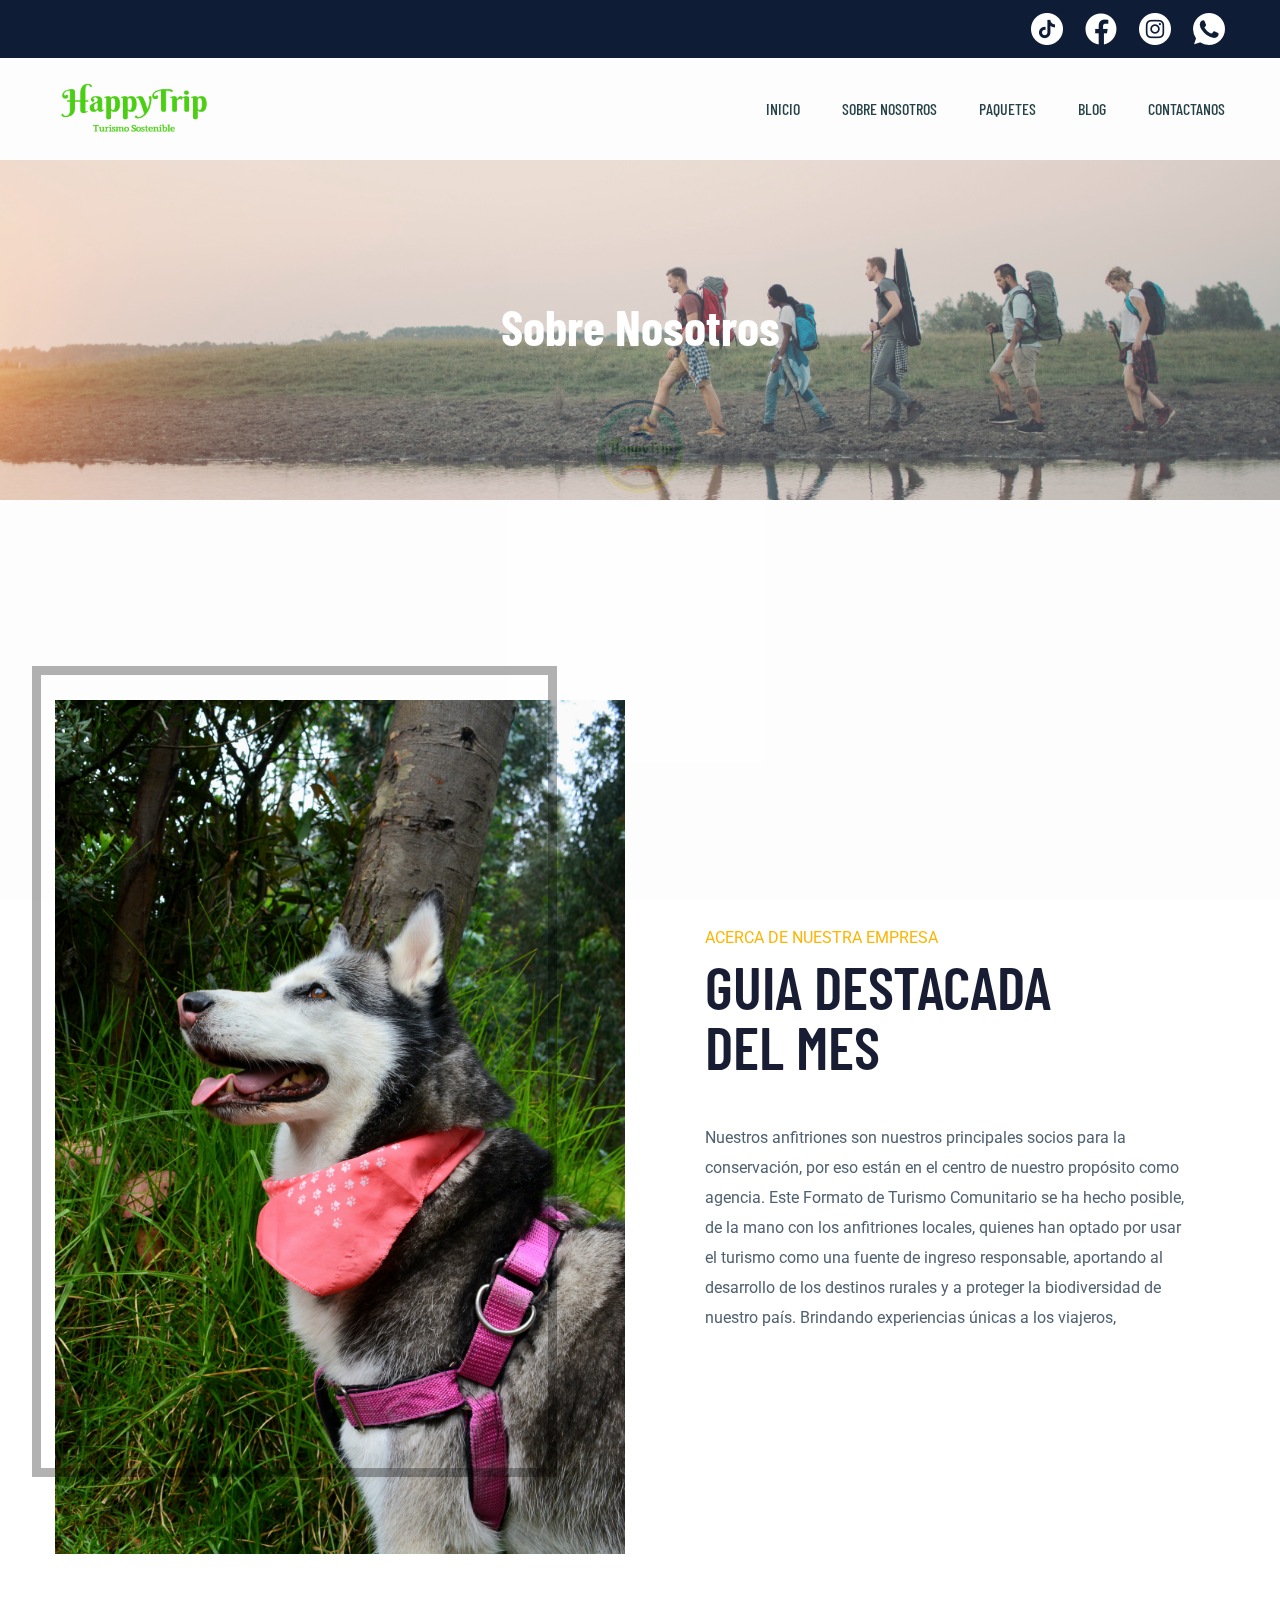
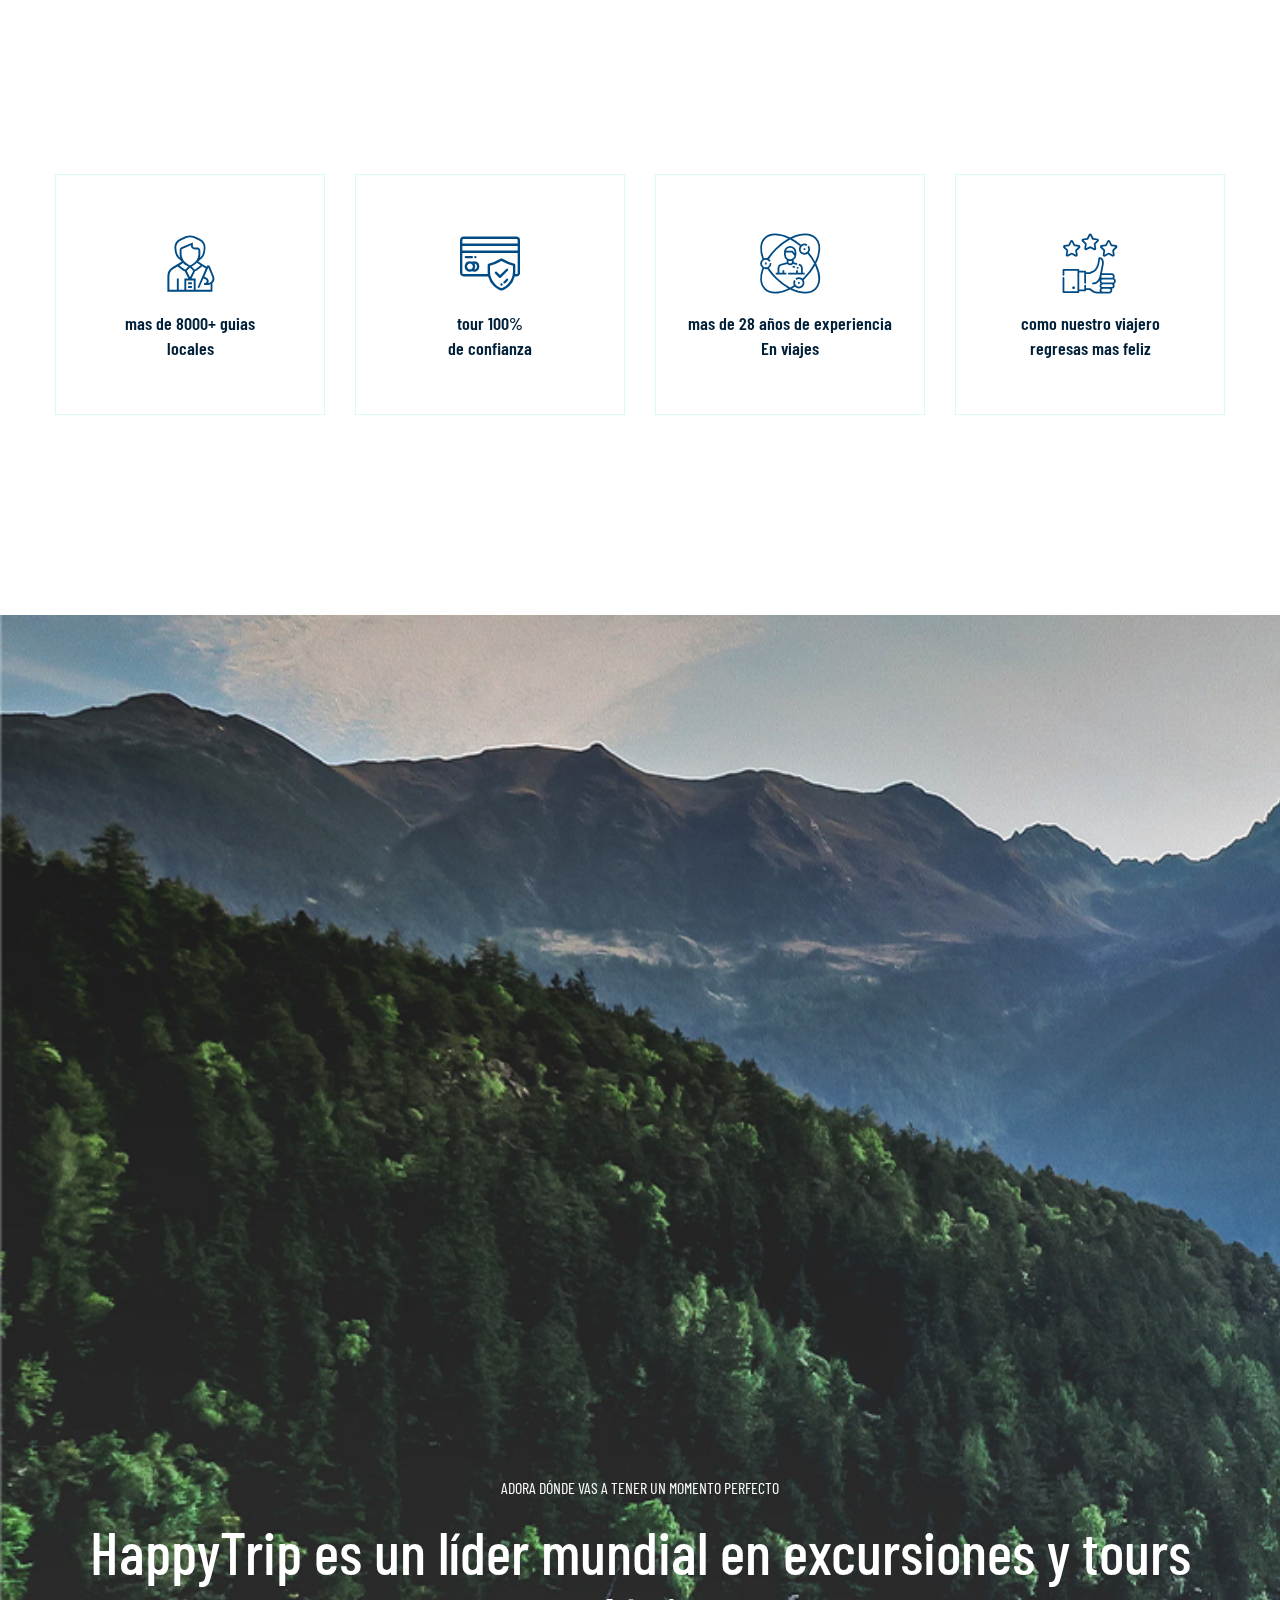
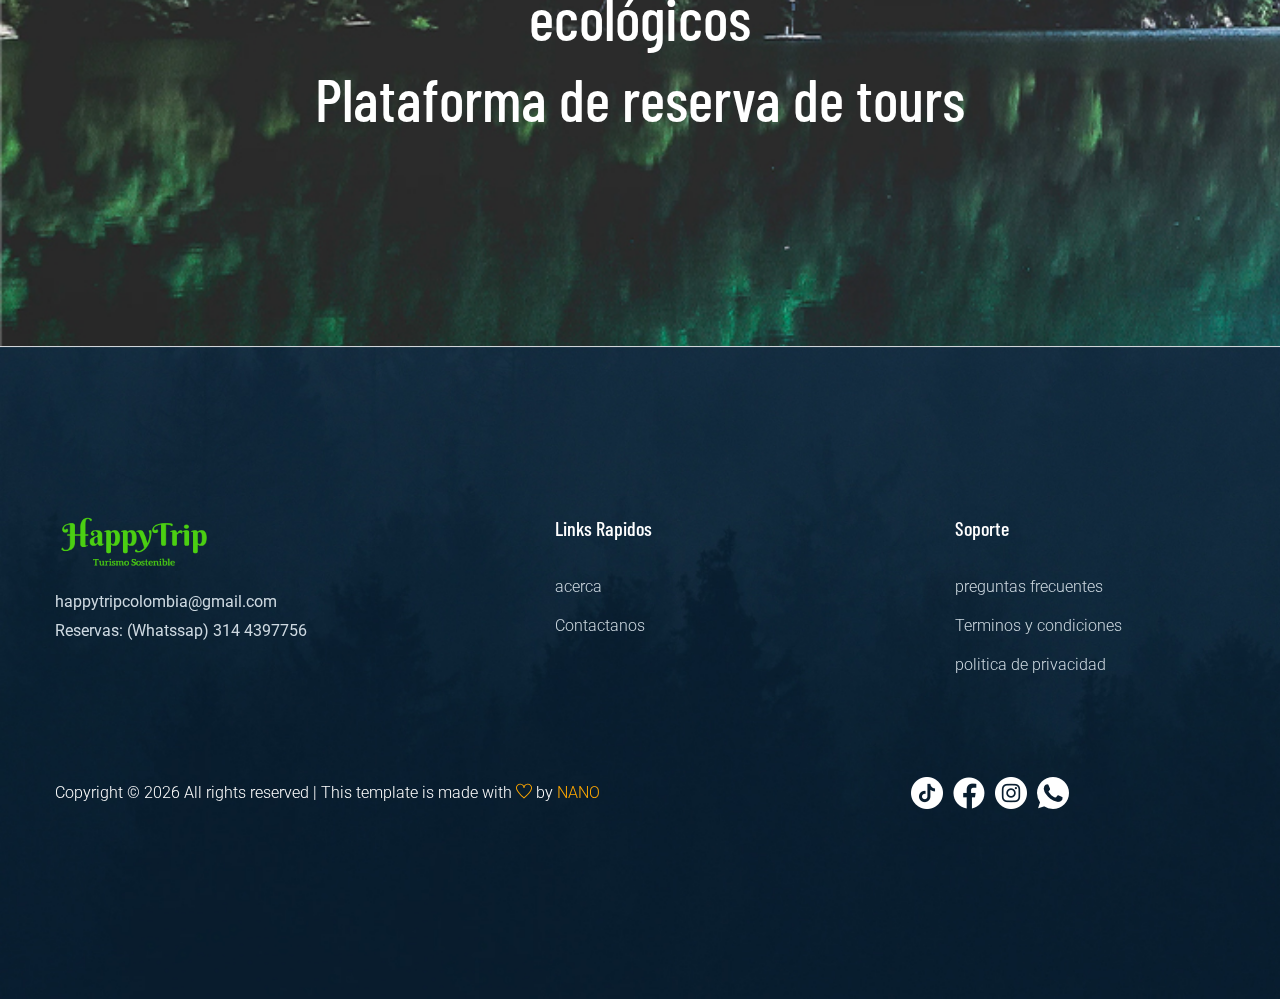
<file: about.html>
<!DOCTYPE html>
<html class="no-js" lang="zxx">
  <head>
    <meta charset="utf-8" />
    <meta http-equiv="x-ua-compatible" content="ie=edge" />
    <title>HAPPYTRIP</title>
    <meta name="description" content="" />
    <meta name="viewport" content="width=device-width, initial-scale=1" />
    <link rel="manifest" href="site.webmanifest" />
    <link
      rel="shortcut icon"
      type="image/x-icon"
      href="assets/img/favicon.ico"
    />

    <!-- CSS here -->
    <link rel="stylesheet" href="assets/css/bootstrap.min.css" />
    <link rel="stylesheet" href="assets/css/owl.carousel.min.css" />
    <link rel="stylesheet" href="assets/css/flaticon.css" />
    <link rel="stylesheet" href="assets/css/slicknav.css" />
    <link rel="stylesheet" href="assets/css/animate.min.css" />
    <link rel="stylesheet" href="assets/css/magnific-popup.css" />
    <link rel="stylesheet" href="assets/css/fontawesome-all.min.css" />
    <link rel="stylesheet" href="assets/css/themify-icons.css" />
    <link rel="stylesheet" href="assets/css/slick.css" />
    <link rel="stylesheet" href="assets/css/nice-select.css" />
    <link rel="stylesheet" href="assets/css/style.css" />
    <link rel="stylesheet" href="style.css" />
  </head>

  <body>
    <!-- Preloader Start -->
    <div id="preloader-active">
      <div class="preloader d-flex align-items-center justify-content-center">
        <div class="preloader-inner position-relative">
          <div class="preloader-circle"></div>
          <div class="preloader-img pere-text">
            <img class="logo" src="assets/img/logo/logo-preloader.png" alt="" />
          </div>
        </div>
      </div>
    </div>
    <!-- Preloader Start -->
    <header>
      <!-- Header Start -->

      <div class="header-area">
        <div class="main-header">
          <div class="header-top top-bg d-none d-lg-block">
            <div class="container">
              <div class="row justify-content-between align-items-center">
                <div class="col-lg-8">
                  <div class="header-info-left">
                    <ul>
                      <li></li>
                      <li></li>
                      <li></li>
                    </ul>
                  </div>
                </div>
                <div class="col-lg-4">
                  <div class="header-info-right f-right">
                    <ul class="header-social">
                      <li>
                        <a
                          href="https://www.tiktok.com/@happytripcol?_t=8jfvuACZgd4&_r=1"
                        >
                          <img src="./assets/img/icon/tik-tok.png"
                        /></a>
                      </li>
                      <li>
                        <a
                          href="https://www.facebook.com/happytripcol?mibextid=ZbWKwL"
                        >
                          <img src="./assets/img/icon/facebook.png"
                        /></a>
                      </li>
                      <li>
                        <a href="https://www.instagram.com/happytripcol/">
                          <img src="./assets/img/icon/instagram.png"
                        /></a>
                      </li>
                      <li>
                        <a href="https://wa.me/c/573144397756">
                          <img src="./assets/img/icon/whatsapp.png"
                        /></a>
                      </li>
                    </ul>
                  </div>
                </div>
              </div>
            </div>
          </div>
          <div class="header-bottom header-sticky">
            <div class="container">
              <div class="row align-items-center">
                <!-- Logo -->
                <div class="col-xl-2 col-lg-2 col-md-1">
                  <div>
                    <a href="index.html"
                      ><img class="logo" src="assets/img/logo/logo.png" alt=""
                    /></a>
                  </div>
                </div>
                <div class="col-xl-10 col-lg-10 col-md-10">
                  <!-- Main-menu -->
                  <div class="main-menu f-right d-none d-lg-block">
                    <nav>
                      <ul id="navigation">
                        <li><a href="index.html">inicio</a></li>
                        <li><a href="about.html">sobre nosotros</a></li>
                        <li><a href="packages.html">paquetes</a></li>
                        <li>
                          <a href="blog.html">Blog</a>
                          <ul class="submenu">
                            <li><a href="blog.html">Blog</a></li>
                            <li><a href="single-blog.html">noticias</a></li>
                          </ul>
                        </li>

                        <li><a href="contact.html">Contactanos</a></li>
                      </ul>
                    </nav>
                  </div>
                </div>
                <!-- Mobile Menu -->
                <div class="col-12">
                  <div class="mobile_menu d-block d-lg-none"></div>
                </div>
              </div>
            </div>
          </div>
        </div>
      </div>
      <!-- Header End -->
    </header>

    <main>
      <!-- slider Area Start-->
      <div class="slider-area">
        <!-- Mobile Menu -->
        <div
          class="single-slider slider-height2 d-flex align-items-center"
          data-background="assets/img/hero/about.jpg"
        >
          <div class="container">
            <div class="row">
              <div class="col-xl-12">
                <div class="hero-cap text-center">
                  <h2>sobre nosotros</h2>
                </div>
              </div>
            </div>
          </div>
        </div>
      </div>
      <!-- slider Area End-->
      <!-- Support Company Start-->
      <div class="support-company-area servic-padding fix">
        <div class="container">
          <div class="row align-items-center">
            <div class="col-xl-6 col-lg-6">
              <div class="support-location-img mb-50">
                <img
                  src="./assets/img/service/mistic.JPG"
                  alt="imagen portada"
                />
              </div>
            </div>
            <div class="col-xl-6 col-lg-6">
              <div class="right-caption">
                <!-- Section Tittle -->
                <div class="section-tittle section-tittle2">
                  <span>acerca de nuestra empresa</span>
                  <h2>GUIA DESTACADA <br />DEL MES</h2>
                </div>
                <div class="support-caption">
                  <p>
                    Nuestros anfitriones son nuestros principales socios para la
                    conservación, por eso están en el centro de nuestro
                    propósito como agencia. Este Formato de Turismo Comunitario
                    se ha hecho posible, de la mano con los anfitriones locales,
                    quienes han optado por usar el turismo como una fuente de
                    ingreso responsable, aportando al desarrollo de los destinos
                    rurales y a proteger la biodiversidad de nuestro país.
                    Brindando experiencias únicas a los viajeros,
                  </p>
                </div>
              </div>
            </div>
          </div>
        </div>
      </div>
      <!-- Support Company End-->
      <!-- Our Services Start -->
      <div class="our-services place-padding">
        <div class="container">
          <div class="row d-flex justify-contnet-center">
            <div class="col-xl-3 col-lg-3 col-md-3 col-sm-6">
              <div class="single-services text-center mb-30">
                <div class="services-ion">
                  <span class="flaticon-tour"></span>
                </div>
                <div class="services-cap">
                  <h5>mas de 8000+ guias<br />locales</h5>
                </div>
              </div>
            </div>
            <div class="col-xl-3 col-lg-3 col-md-3 col-sm-6">
              <div class="single-services text-center mb-30">
                <div class="services-ion">
                  <span class="flaticon-pay"></span>
                </div>
                <div class="services-cap">
                  <h5>tour 100%<br />de confianza</h5>
                </div>
              </div>
            </div>
            <div class="col-xl-3 col-lg-3 col-md-3 col-sm-6">
              <div class="single-services text-center mb-30">
                <div class="services-ion">
                  <span class="flaticon-experience"></span>
                </div>
                <div class="services-cap">
                  <h5>mas de 28 años de experiencia<br />En viajes</h5>
                </div>
              </div>
            </div>
            <div class="col-xl-3 col-lg-3 col-md-3 col-sm-6">
              <div class="single-services text-center mb-30">
                <div class="services-ion">
                  <span class="flaticon-good"></span>
                </div>
                <div class="services-cap">
                  <h5>
                    como nuestro viajero<br />
                    regresas mas feliz
                  </h5>
                </div>
              </div>
            </div>
          </div>
        </div>
      </div>
      <!-- Our Services End -->
      <!-- Video Start Arera -->
      <div
        class="video-area video-bg pt-200 pb-200"
        data-background="assets/img/service/video-bg.jpg"
      >
        <div class="container">
          <div class="row">
            <div class="col-xl-12">
              <div class="video-caption text-center">
                <div class="video-container">
                <iframe
                  width="1200"
                  height="500"
                  src="https://www.youtube.com/embed/9ZdR2dUaPDA?si=9MCsjrTlSABe2W6H"
                  title="YouTube video player"
                  frameborder="0"
                  allow="accelerometer; autoplay; clipboard-write; encrypted-media; gyroscope; picture-in-picture; web-share"
                  allowfullscreen
                ></iframe>
              </div>
                <p class="pera1">adora dónde vas a tener un momento perfecto</p>
                <p class="pera2">
                  HappyTrip es un líder mundial en excursiones y tours
                  ecológicos
                </p>
                <p class="pera3">Plataforma de reserva de tours</p>
              </div>
            </div>
          </div>
        </div>
      </div>
      <!-- Video Start End -->
      <!-- Testimonial Start -->
      <!-- Testimonial End -->
    </main>
    <footer>
      <!-- Footer Start-->
      <div
        class="footer-area footer-padding footer-bg"
        data-background="assets/img/service/footer_bg.jpg"
      >
        <div class="container">
          <div class="row d-flex justify-content-between">
            <div class="col-xl-3 col-lg-3 col-md-5 col-sm-6">
              <div class="single-footer-caption mb-50">
                <div class="single-footer-caption mb-30">
                  <!-- logo -->
                  <div class="footer-logo">
                    <a href="index.html"
                      ><img class="logo" src="assets/img/logo/logo.png" alt=""
                    /></a>
                  </div>
                  <div class="footer-tittle">
                    <div class="footer-pera">
                      <p>
                        happytripcolombia@gmail.com Reservas: (Whatssap) 314
                        4397756
                      </p>
                    </div>
                  </div>
                </div>
              </div>
            </div>
            <div class="col-xl-2 col-lg-3 col-md-3 col-sm-5">
              <div class="single-footer-caption mb-50">
                <div class="footer-tittle">
                  <h4>links rapidos</h4>
                  <ul>
                    <li>
                      <a href="./about.html">acerca <del></del></a>
                    </li>
                    <li><a href="./contact.html"> Contactanos</a></li>
                  </ul>
                </div>
              </div>
            </div>
            <div class="col-xl-3 col-lg-3 col-md-5 col-sm-7">
              <div class="single-footer-caption mb-50">
                <div class="footer-tittle">
                  <h4>Soporte</h4>
                  <ul>
                    <li><a href="./contact.html">preguntas frecuentes</a></li>
                    <li><a href="#">Terminos y condiciones</a></li>
                    <li><a href="#">politica de privacidad</a></li>
                  </ul>
                </div>
              </div>
            </div>
          </div>
          <!-- Footer bottom -->
          <div class="row pt-padding">
            <div class="col-xl-7 col-lg-7 col-md-7">
              <div class="footer-copy-right">
                <p>
                  <!-- Link back to Colorlib can't be removed. Template is licensed under CC BY 3.0. -->
                  Copyright &copy;
                  <script>
                    document.write(new Date().getFullYear());
                  </script>
                  All rights reserved | This template is made with
                  <i class="ti-heart" aria-hidden="true"></i> by
                  <a
                    href="https://www.linkedin.com/in/brandon-moreno-0abb86270/?trk=public-profile-join-page"
                    target="_blank"
                    >NANO</a
                  >
                  <!-- Link back to Colorlib can't be removed. Template is licensed under CC BY 3.0. -->
                </p>
              </div>
            </div>
            <div class="col-xl-5 col-lg-5 col-md-5">
              <!-- social -->
              <div class="footer-social-footer">
                <li>
                  <a
                    href="https://www.tiktok.com/@happytripcol?_t=8jfvuACZgd4&_r=1"
                  >
                    <img src="./assets/img/icon/tik-tok.png"
                  /></a>
                </li>
                <li>
                  <a
                    href="https://www.facebook.com/happytripcol?mibextid=ZbWKwL"
                  >
                    <img src="./assets/img/icon/facebook.png"
                  /></a>
                </li>
                <li>
                  <a href="https://www.instagram.com/happytripcol/">
                    <img src="./assets/img/icon/instagram.png"
                  /></a>
                </li>
                <li>
                  <a href="https://wa.me/c/573144397756">
                    <img src="./assets/img/icon/whatsapp.png"
                  /></a>
                </li>
              </div>
            </div>
          </div>
        </div>
      </div>
      <!-- Footer End-->
    </footer>

    <!-- JS here -->

    <!-- All JS Custom Plugins Link Here here -->
    <script src="./assets/js/vendor/modernizr-3.5.0.min.js"></script>

    <!-- Jquery, Popper, Bootstrap -->
    <script src="./assets/js/vendor/jquery-1.12.4.min.js"></script>
    <script src="./assets/js/popper.min.js"></script>
    <script src="./assets/js/bootstrap.min.js"></script>
    <!-- Jquery Mobile Menu -->
    <script src="./assets/js/jquery.slicknav.min.js"></script>

    <!-- Jquery Slick , Owl-Carousel Plugins -->
    <script src="./assets/js/owl.carousel.min.js"></script>
    <script src="./assets/js/slick.min.js"></script>
    <!-- One Page, Animated-HeadLin -->
    <script src="./assets/js/wow.min.js"></script>
    <script src="./assets/js/animated.headline.js"></script>
    <script src="./assets/js/jquery.magnific-popup.js"></script>

    <!-- Scrollup, nice-select, sticky -->
    <script src="./assets/js/jquery.scrollUp.min.js"></script>
    <script src="./assets/js/jquery.nice-select.min.js"></script>
    <script src="./assets/js/jquery.sticky.js"></script>

    <!-- contact js -->
    <script src="./assets/js/contact.js"></script>
    <script src="./assets/js/jquery.form.js"></script>
    <script src="./assets/js/jquery.validate.min.js"></script>
    <script src="./assets/js/mail-script.js"></script>
    <script src="./assets/js/jquery.ajaxchimp.min.js"></script>

    <!-- Jquery Plugins, main Jquery -->
    <script src="./assets/js/plugins.js"></script>
    <script src="./assets/js/main.js"></script>
  </body>
</html>
</file>
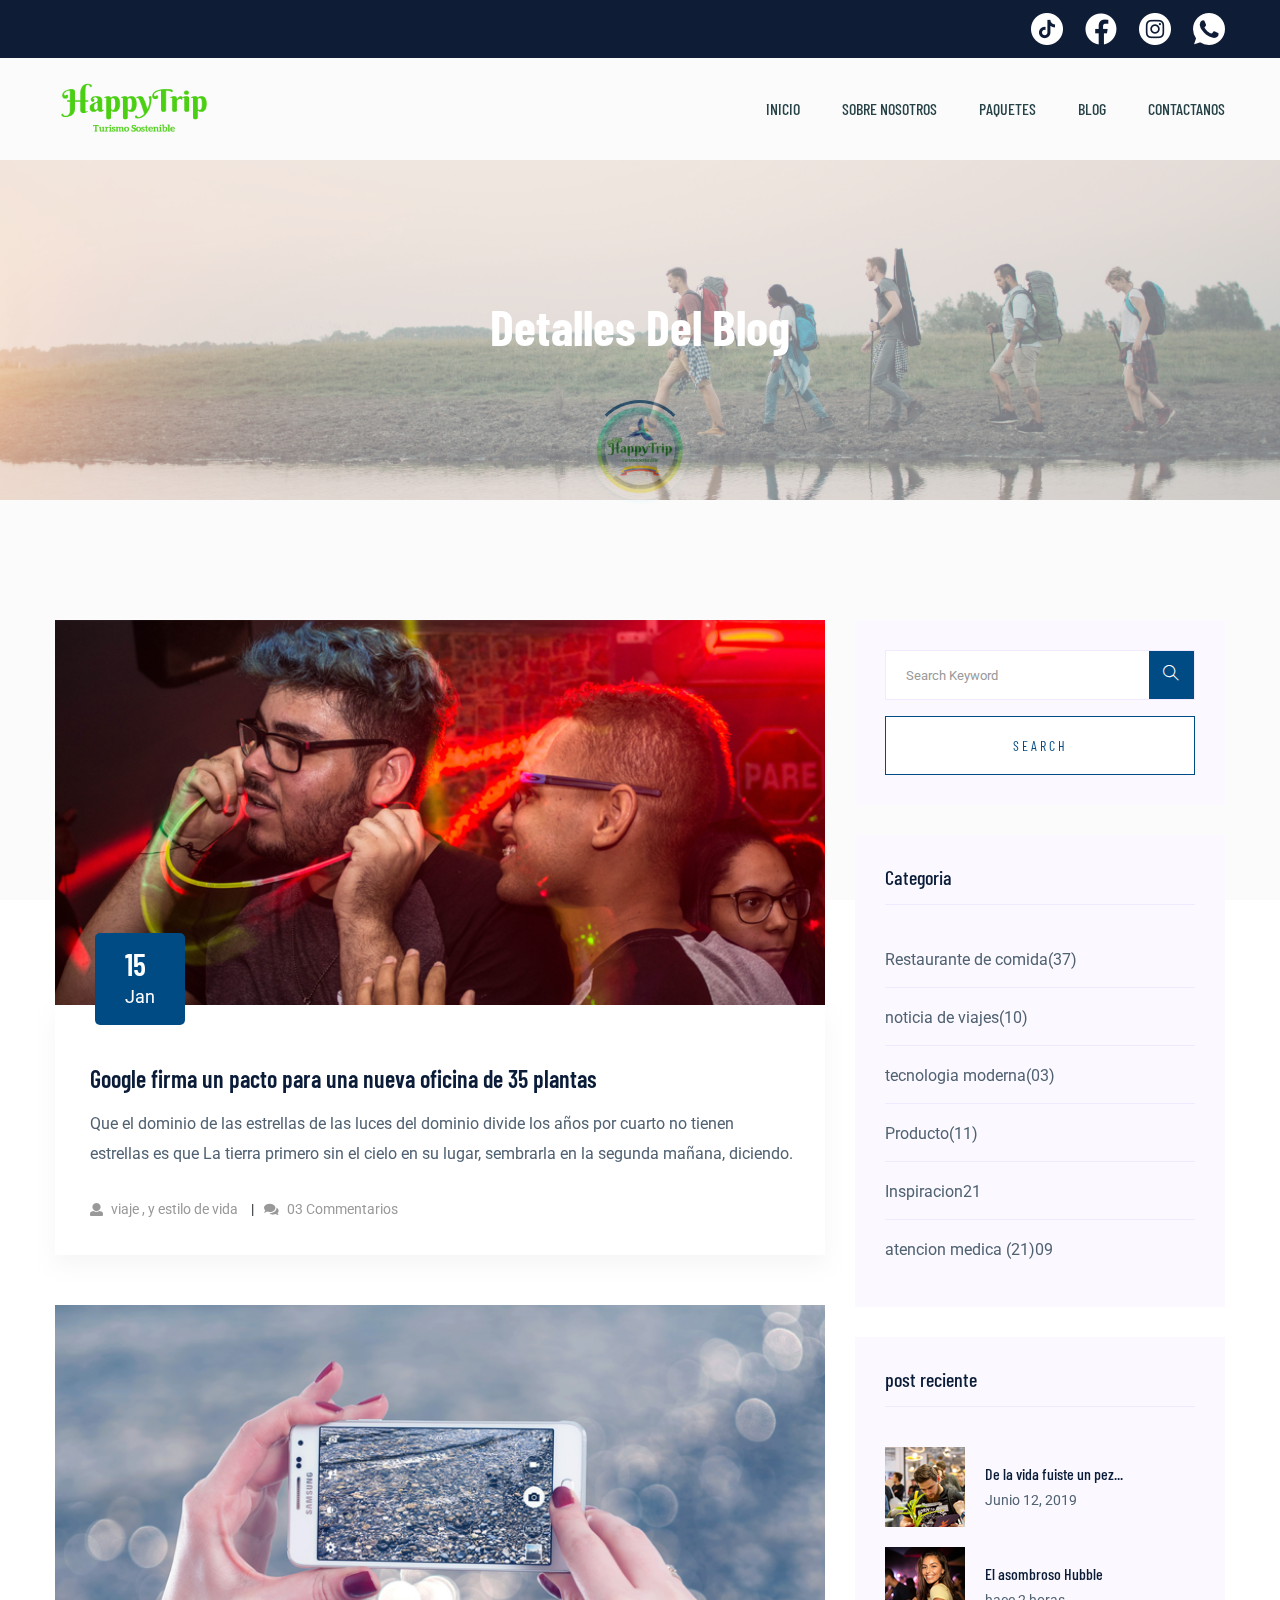
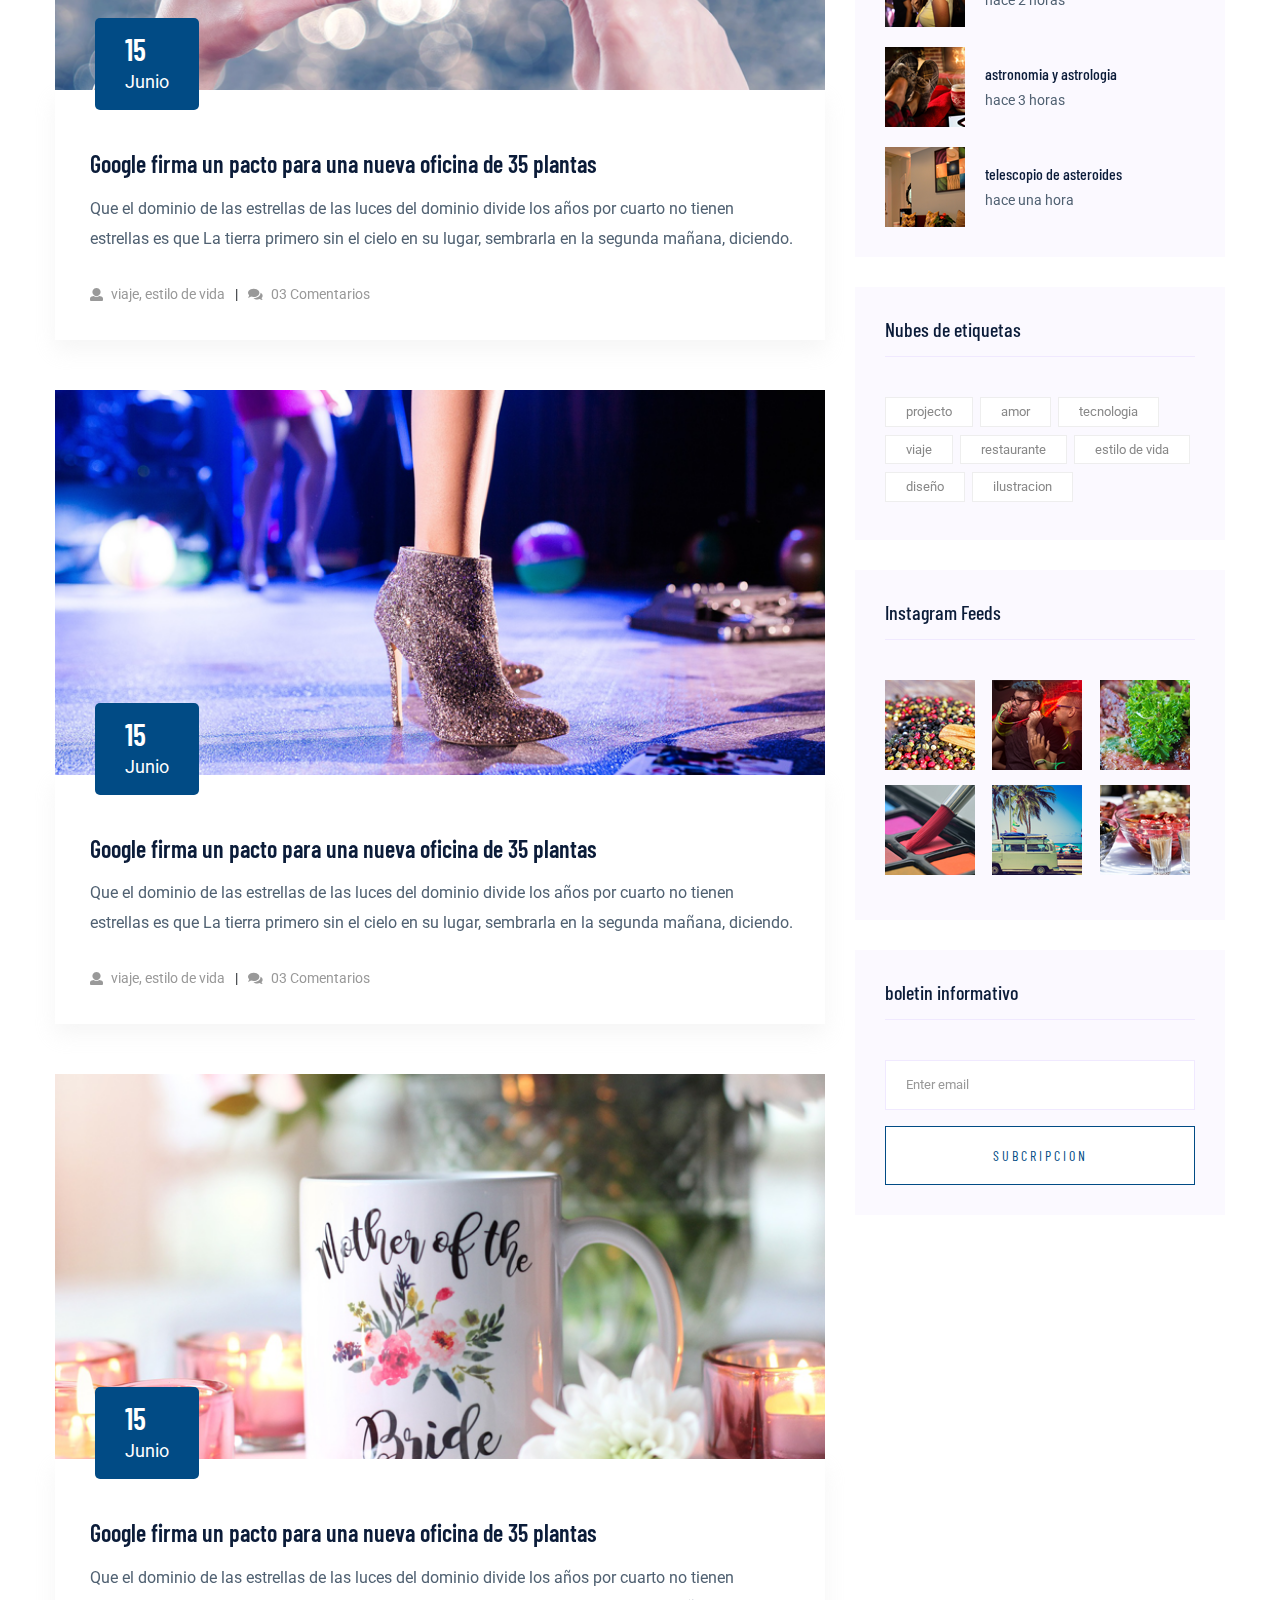
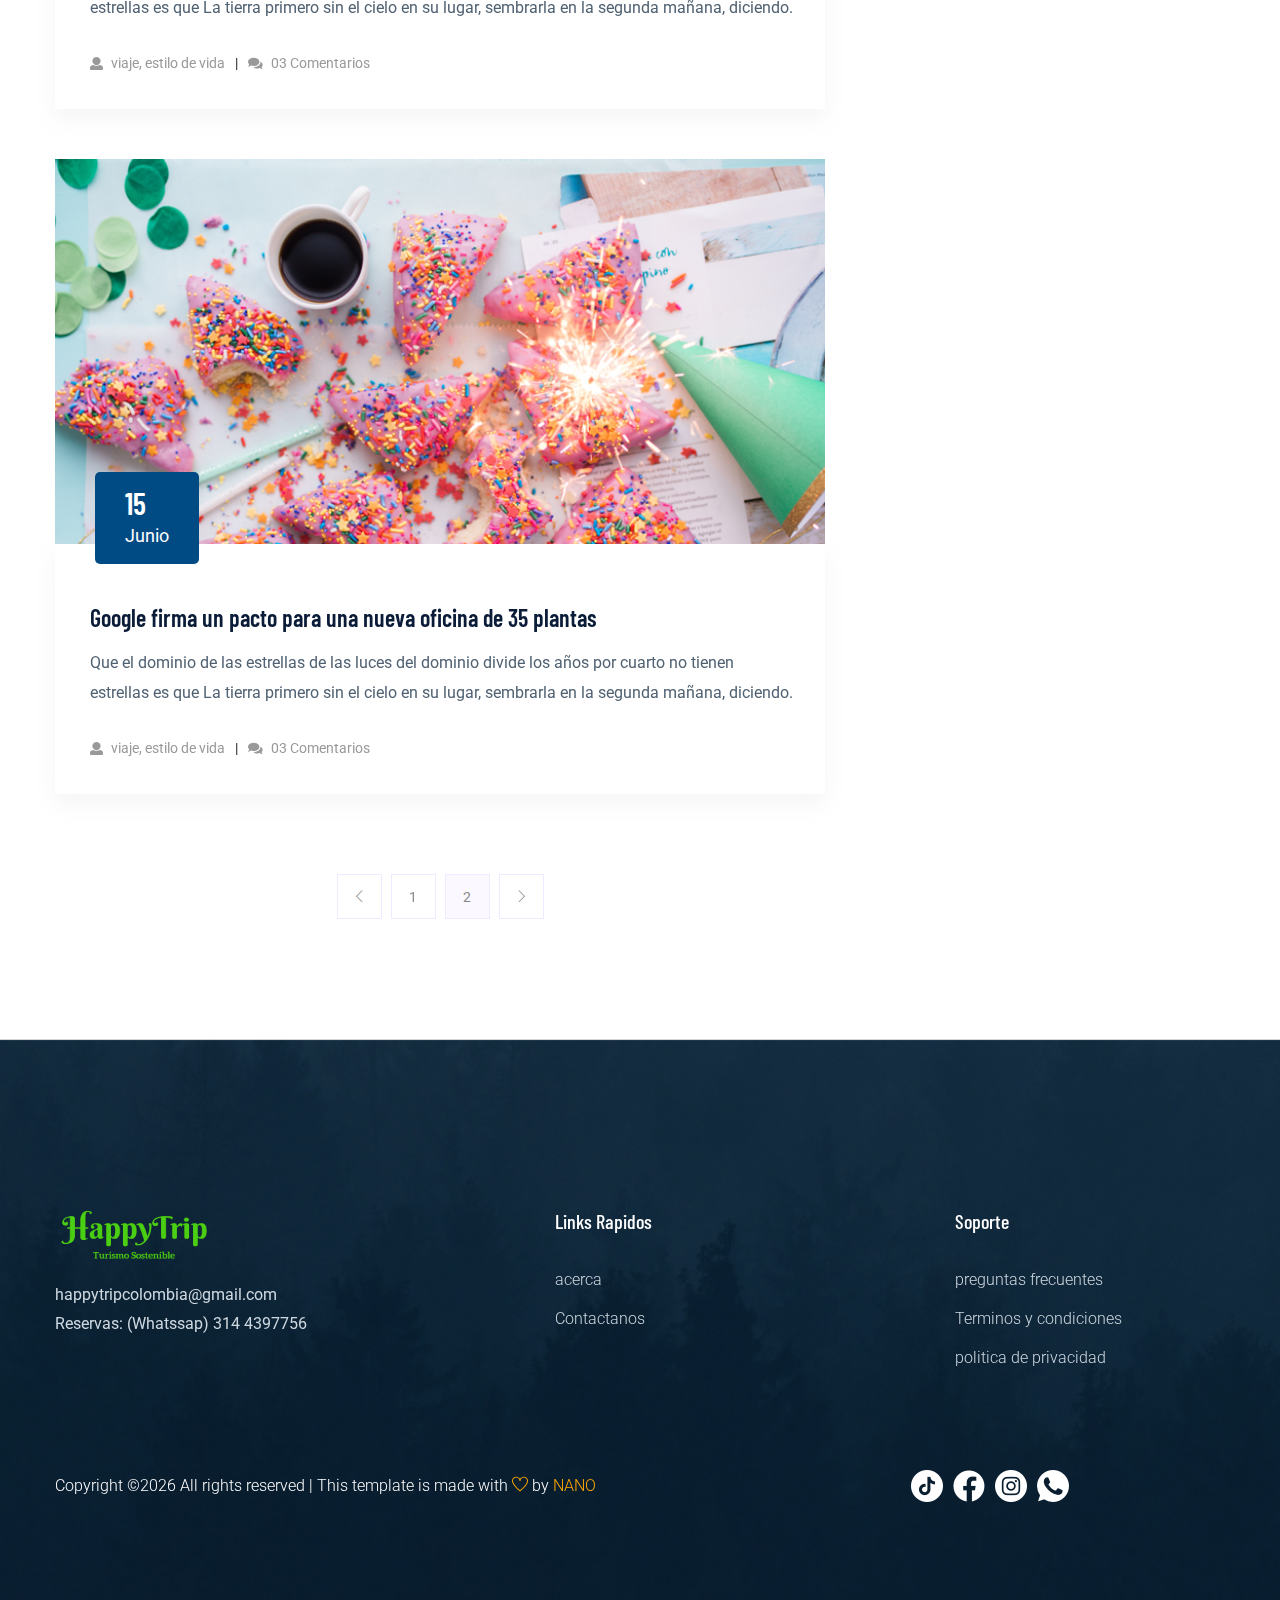
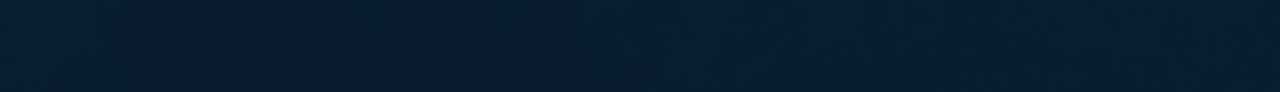
<file: blog.html>
<!doctype html>
<html class="no-js" lang="zxx">

<head>
    <meta charset="utf-8">
    <meta http-equiv="x-ua-compatible" content="ie=edge">
    <title>HAPPYTRIP </title>
    <meta name="description" content="">
    <meta name="viewport" content="width=device-width, initial-scale=1">

    <!-- <link rel="manifest" href="site.webmanifest"> -->
    <link rel="shortcut icon" type="image/x-icon" href="assets/img/favicon.png">
    <!-- Place favicon.ico in the root directory -->
    
  <!-- CSS here -->
  <link rel="stylesheet" href="assets/css/bootstrap.min.css">
  <link rel="stylesheet" href="assets/css/owl.carousel.min.css">
  <link rel="stylesheet" href="assets/css/slicknav.css">
  <link rel="stylesheet" href="assets/css/animate.min.css">
  <link rel="stylesheet" href="assets/css/magnific-popup.css">
  <link rel="stylesheet" href="assets/css/fontawesome-all.min.css">
  <link rel="stylesheet" href="assets/css/themify-icons.css">
  <link rel="stylesheet" href="assets/css/themify-icons.css">
  <link rel="stylesheet" href="assets/css/slick.css">
  <link rel="stylesheet" href="assets/css/nice-select.css">
  <link rel="stylesheet" href="assets/css/style.css">
  <link rel="stylesheet" href="assets/css/responsive.css">
  <link rel="stylesheet" href="./style.css">
</head>

<body>
    <!-- Preloader Start -->
    <div id="preloader-active">
        <div class="preloader d-flex align-items-center justify-content-center">
            <div class="preloader-inner position-relative">
                <div class="preloader-circle"></div>
                <div class="preloader-img pere-text">
                    <img src="assets/img/logo/logo-preloader.png" alt="">
                </div>
            </div>
        </div>
    </div>
    <!-- Preloader Start-->
    <header>
        <!-- Header Start -->
       <div class="header-area">
            <div class="main-header ">
                <div class="header-top top-bg d-none d-lg-block">
                   <div class="container">
                    <div class="row justify-content-between align-items-center">
                        <div class="col-lg-8">
                            <div class="header-info-left">
                                <ul>                          
                                    <li></li>
                                    <li></li>
                                    <li></li>
                                </ul>
                            </div>
                        </div>
                        <div class="col-lg-4">
                            <div class="header-info-right f-right">
                                <ul class="header-social">    
                                    <li><a href="https://www.tiktok.com/@happytripcol?_t=8jfvuACZgd4&_r=1">
                                        <img src="./assets/img/icon/tik-tok.png"></a></li>
                                    <li><a href="https://www.facebook.com/happytripcol?mibextid=ZbWKwL">
                                        <img src="./assets/img/icon/facebook.png"></a></li>
                                    <li><a href="https://www.instagram.com/happytripcol/">
                                        <img src="./assets/img/icon/instagram.png"></a></li>
                                    <li><a href="https://wa.me/c/573144397756">
                                        <img src="./assets/img/icon/whatsapp.png"></a></li>
                                </ul>
                            </div>
                        </div>
                       </div>
                   </div>
                </div>
               <div class="header-bottom  header-sticky">
                    <div class="container">
                        <div class="row align-items-center">
                            <!-- Logo -->
                            <div class="col-xl-2 col-lg-2 col-md-1">
                                <div>
                                  <a href="index.html"><img class="logo" src="assets/img/logo/logo.png" alt=""></a>
                                </div>
                            </div>
                            <div class="col-xl-10 col-lg-10 col-md-10">
                                <!-- Main-menu -->
                                <div class="main-menu f-right d-none d-lg-block">
                                    <nav>               
                                        <ul id="navigation">                                                                                                                                     
                                            <li><a href="index.html">inicio</a></li>
                                            <li><a href="about.html">sobre nosotros</a></li>
                                            <li><a href="packages.html">paquetes</a></li>
                                            <li><a href="blog.html">Blog</a>
                                                <ul class="submenu">
                                                    <li><a href="blog.html">Blog</a></li>
                                                    <li><a href="single-blog.html">noticias</a></li>
                                                </ul>
                                            </li>
                                           
                                            <li><a href="contact.html">Contactanos</a></li>
                                        </ul>
                                    </nav>
                                </div>
                            </div>
                            <!-- Mobile Menu -->
                            <div class="col-12">
                                <div class="mobile_menu d-block d-lg-none"></div>
                            </div>
                        </div>
                    </div>
               </div>
            </div>
       </div>
        <!-- Header End -->
    </header>
  
     <!-- slider Area Start-->
     <div class="slider-area ">
        <!-- Mobile Menu -->
        <div class="single-slider slider-height2 d-flex align-items-center" data-background="assets/img/hero/about.jpg">
            <div class="container">
                <div class="row">
                    <div class="col-xl-12">
                        <div class="hero-cap text-center">
                            <h2>detalles del blog</h2>
                        </div>
                    </div>
                </div>
            </div>
        </div>
     </div>
     <!-- slider Area End-->
    <!--================Blog Area =================-->
    <section class="blog_area section-padding">
        <div class="container">
            <div class="row">
                <div class="col-lg-8 mb-5 mb-lg-0">
                    <div class="blog_left_sidebar">
                        <article class="blog_item">
                            <div class="blog_item_img">
                                <img class="card-img rounded-0" src="assets/img/blog/single_blog_1.png" alt="">
                                <a href="#" class="blog_item_date">
                                    <h3>15</h3>
                                    <p>Jan</p>
                                </a>
                            </div>

                            <div class="blog_details">
                                <a class="d-inline-block" href="single-blog.html">
                                    <h2>Google firma un pacto para una nueva oficina de 35 plantas</h2>
                                </a>
                                <p>Que el dominio de las estrellas de las luces del dominio divide los años por cuarto no tienen estrellas es que
                                    La tierra primero sin el cielo en su lugar, sembrarla en la segunda mañana, diciendo.</p>
                                <ul class="blog-info-link">
                                    <li><a href="#"><i class="fa fa-user"></i> viaje , y estilo de vida </a></li>
                                    <li><a href="#"><i class="fa fa-comments"></i> 03 Commentarios</a></li>
                                </ul>
                            </div>
                        </article>

                        <article class="blog_item">
                            <div class="blog_item_img">
                                <img class="card-img rounded-0" src="assets/img/blog/single_blog_2.png" alt="">
                                <a href="#" class="blog_item_date">
                                    <h3>15</h3>
                                    <p>Junio</p>
                                </a>
                            </div>

                            <div class="blog_details">
                                <a class="d-inline-block" href="single-blog.html">
                                    <h2>Google firma un pacto para una nueva oficina de 35 plantas</h2>
                                </a>
                                <p>Que el dominio de las estrellas de las luces del dominio divide los años por cuarto no tienen estrellas es que
                                    La tierra primero sin el cielo en su lugar, sembrarla en la segunda mañana, diciendo.</p>
                                <ul class="blog-info-link">
                                    <li><a href="#"><i class="fa fa-user"></i> viaje, estilo de vida</a></li>
                                    <li><a href="#"><i class="fa fa-comments"></i> 03 Comentarios</a></li>
                                </ul>
                            </div>
                        </article>

                        <article class="blog_item">
                            <div class="blog_item_img">
                                <img class="card-img rounded-0" src="assets/img/blog/single_blog_3.png" alt="">
                                <a href="#" class="blog_item_date">
                                    <h3>15</h3>
                                    <p>Junio</p>
                                </a>
                            </div>

                            <div class="blog_details">
                                <a class="d-inline-block" href="single-blog.html">
                                    <h2>Google firma un pacto para una nueva oficina de 35 plantas</h2>
                                </a>
                                <p>Que el dominio de las estrellas de las luces del dominio divide los años por cuarto no tienen estrellas es que
                                    La tierra primero sin el cielo en su lugar, sembrarla en la segunda mañana, diciendo.</p>
                                <ul class="blog-info-link">
                                    <li><a href="#"><i class="fa fa-user"></i> viaje, estilo de vida</a></li>
                                    <li><a href="#"><i class="fa fa-comments"></i> 03 Comentarios</a></li>
                                </ul>
                            </div>
                        </article>

                        <article class="blog_item">
                            <div class="blog_item_img">
                                <img class="card-img rounded-0" src="assets/img/blog/single_blog_4.png" alt="">
                                <a href="#" class="blog_item_date">
                                    <h3>15</h3>
                                    <p>Junio</p>
                                </a>
                            </div>

                            <div class="blog_details">
                                <a class="d-inline-block" href="single-blog.html">
                                    <h2>Google firma un pacto para una nueva oficina de 35 plantas</h2>
                                </a>
                                <p>Que el dominio de las estrellas de las luces del dominio divide los años por cuarto no tienen estrellas es que
                                    La tierra primero sin el cielo en su lugar, sembrarla en la segunda mañana, diciendo.</p>
                                <ul class="blog-info-link">
                                    <li><a href="#"><i class="fa fa-user"></i> viaje, estilo de vida</a></li>
                                    <li><a href="#"><i class="fa fa-comments"></i> 03 Comentarios</a></li>
                                </ul>
                            </div>
                        </article>

                        <article class="blog_item">
                            <div class="blog_item_img">
                                <img class="card-img rounded-0" src="assets/img/blog/single_blog_5.png" alt="">
                                <a href="#" class="blog_item_date">
                                    <h3>15</h3>
                                    <p>Junio</p>
                                </a>
                            </div>

                            <div class="blog_details">
                                <a class="d-inline-block" href="single-blog.html">
                                    <h2>Google firma un pacto para una nueva oficina de 35 plantas</h2>
                                </a>
                                <p>Que el dominio de las estrellas de las luces del dominio divide los años por cuarto no tienen estrellas es que
                                    La tierra primero sin el cielo en su lugar, sembrarla en la segunda mañana, diciendo.</p>
                                <ul class="blog-info-link">
                                    <li><a href="#"><i class="fa fa-user"></i> viaje, estilo de vida</a></li>
                                    <li><a href="#"><i class="fa fa-comments"></i> 03 Comentarios</a></li>
                                </ul>
                            </div>
                        </article>

                        <nav class="blog-pagination justify-content-center d-flex">
                            <ul class="pagination">
                                <li class="page-item">
                                    <a href="#" class="page-link" aria-label="Previous">
                                        <i class="ti-angle-left"></i>
                                    </a>
                                </li>
                                <li class="page-item">
                                    <a href="#" class="page-link">1</a>
                                </li>
                                <li class="page-item active">
                                    <a href="#" class="page-link">2</a>
                                </li>
                                <li class="page-item">
                                    <a href="#" class="page-link" aria-label="Next">
                                        <i class="ti-angle-right"></i>
                                    </a>
                                </li>
                            </ul>
                        </nav>
                    </div>
                </div>
                <div class="col-lg-4">
                    <div class="blog_right_sidebar">
                        <aside class="single_sidebar_widget search_widget">
                            <form action="#">
                                <div class="form-group">
                                    <div class="input-group mb-3">
                                        <input type="text" class="form-control" placeholder='Search Keyword'
                                            onfocus="this.placeholder = ''"
                                            onblur="this.placeholder = 'Search Keyword'">
                                        <div class="input-group-append">
                                            <button class="btns" type="button"><i class="ti-search"></i></button>
                                        </div>
                                    </div>
                                </div>
                                <button class="button rounded-0 primary-bg text-white w-100 btn_1 boxed-btn"
                                    type="submit">Search</button>
                            </form>
                        </aside>

                        <aside class="single_sidebar_widget post_category_widget">
                            <h4 class="widget_title">Categoria</h4>
                            <ul class="list cat-list">
                                <li>
                                    <a href="#" class="d-flex">
                                        <p>Restaurante de comida</p>
                                        <p>(37)</p>
                                    </a>
                                </li>
                                <li>
                                    <a href="#" class="d-flex">
                                        <p>noticia de viajes</p>
                                        <p>(10)</p>
                                    </a>
                                </li>
                                <li>
                                    <a href="#" class="d-flex">
                                        <p>tecnologia moderna</p>
                                        <p>(03)</p>
                                    </a>
                                </li>
                                <li>
                                    <a href="#" class="d-flex">
                                        <p>Producto</p>
                                        <p>(11)</p>
                                    </a>
                                </li>
                                <li>
                                    <a href="#" class="d-flex">
                                        <p>Inspiracion</p>
                                        <p>21</p>
                                    </a>
                                </li>
                                <li>
                                    <a href="#" class="d-flex">
                                        <p>atencion medica (21)</p>
                                        <p>09</p>
                                    </a>
                                </li>
                            </ul>
                        </aside>

                        <aside class="single_sidebar_widget popular_post_widget">
                            <h3 class="widget_title">post reciente</h3>
                            <div class="media post_item">
                                <img src="assets/img/post/post_1.png" alt="post">
                                <div class="media-body">
                                    <a href="single-blog.html">
                                        <h3>De la vida fuiste un pez...</h3>
                                    </a>
                                    <p>Junio 12, 2019</p>
                                </div>
                            </div>
                            <div class="media post_item">
                                <img src="assets/img/post/post_2.png" alt="post">
                                <div class="media-body">
                                    <a href="single-blog.html">
                                        <h3>El asombroso Hubble</h3>
                                    </a>
                                    <p>hace 2 horas</p>
                                </div>
                            </div>
                            <div class="media post_item">
                                <img src="assets/img/post/post_3.png" alt="post">
                                <div class="media-body">
                                    <a href="single-blog.html">
                                        <h3>astronomia y astrologia</h3>
                                    </a>
                                    <p>hace 3 horas</p>
                                </div>
                            </div>
                            <div class="media post_item">
                                <img src="assets/img/post/post_4.png" alt="post">
                                <div class="media-body">
                                    <a href="single-blog.html">
                                        <h3>telescopio de asteroides</h3>
                                    </a>
                                    <p>hace una hora</p>
                                </div>
                            </div>
                        </aside>
                        <aside class="single_sidebar_widget tag_cloud_widget">
                            <h4 class="widget_title">Nubes de etiquetas</h4>
                            <ul class="list">
                                <li>
                                    <a href="#">projecto</a>
                                </li>
                                <li>
                                    <a href="#">amor</a>
                                </li>
                                <li>
                                    <a href="#">tecnologia</a>
                                </li>
                                <li>
                                    <a href="#">viaje</a>
                                </li>
                                <li>
                                    <a href="#">restaurante</a>
                                </li>
                                <li>
                                    <a href="#">estilo de vida</a>
                                </li>
                                <li>
                                    <a href="#">diseño</a>
                                </li>
                                <li>
                                    <a href="#">ilustracion</a>
                                </li>
                            </ul>
                        </aside>


                        <aside class="single_sidebar_widget instagram_feeds">
                            <h4 class="widget_title">Instagram Feeds</h4>
                            <ul class="instagram_row flex-wrap">
                                <li>
                                    <a href="#">
                                        <img class="img-fluid" src="assets/img/post/post_5.png" alt="">
                                    </a>
                                </li>
                                <li>
                                    <a href="#">
                                        <img class="img-fluid" src="assets/img/post/post_6.png" alt="">
                                    </a>
                                </li>
                                <li>
                                    <a href="#">
                                        <img class="img-fluid" src="assets/img/post/post_7.png" alt="">
                                    </a>
                                </li>
                                <li>
                                    <a href="#">
                                        <img class="img-fluid" src="assets/img/post/post_8.png" alt="">
                                    </a>
                                </li>
                                <li>
                                    <a href="#">
                                        <img class="img-fluid" src="assets/img/post/post_9.png" alt="">
                                    </a>
                                </li>
                                <li>
                                    <a href="#">
                                        <img class="img-fluid" src="assets/img/post/post_10.png" alt="">
                                    </a>
                                </li>
                            </ul>
                        </aside>


                        <aside class="single_sidebar_widget newsletter_widget">
                            <h4 class="widget_title">boletin informativo</h4>

                            <form action="#">
                                <div class="form-group">
                                    <input type="email" class="form-control" onfocus="this.placeholder = ''"
                                        onblur="this.placeholder = 'Enter email'" placeholder='Enter email' required>
                                </div>
                                <button class="button rounded-0 primary-bg text-white w-100 btn_1 boxed-btn"
                                    type="submit">Subcripcion</button>
                            </form>
                        </aside>
                    </div>
                </div>
            </div>
        </div>
    </section>
    <!--================Blog Area =================-->
    <footer>
        <!-- Footer Start-->
        <div class="footer-area footer-padding footer-bg" data-background="assets/img/service/footer_bg.jpg">
            <div class="container">
                <div class="row d-flex justify-content-between">
                    <div class="col-xl-3 col-lg-3 col-md-5 col-sm-6">
                       <div class="single-footer-caption mb-50">
                         <div class="single-footer-caption mb-30">
                              <!-- logo -->
                              <div class="footer-logo">
                                <a href="index.html"><img class="logo" src="assets/img/logo/logo.png" alt=""></a>
                            </div>
                            <div class="footer-tittle">
                                <div class="footer-pera">
                                  <p>
                                    happytripcolombia@gmail.com
                                    Reservas:
                                    (Whatssap) 314 4397756
                                     </p>
                               </div>
                            </div>
                        </div>
                      </div>
                   </div>
                   <div class="col-xl-2 col-lg-3 col-md-3 col-sm-5">
                       <div class="single-footer-caption mb-50">
                           <div class="footer-tittle">
                               <h4>links rapidos</h4>
                               <ul>
                                   <li><a href="./blog.html">acerca <del></del></a></li>
                                   <li><a href="./contact.html">  Contactanos</a></li>
                               </ul>
                           </div>
                       </div>
                   </div>
                   <div class="col-xl-3 col-lg-3 col-md-5 col-sm-7">
                       <div class="single-footer-caption mb-50">
                           <div class="footer-tittle">
                               <h4>Soporte</h4>
                               <ul>
                                <li><a href="./contact.html">preguntas frecuentes</a></li>
                                <li><a href="#">Terminos y condiciones</a></li>
                                <li><a href="#">politica de privacidad</a></li>
                            </ul>
                           </div>
                       </div>
                   </div>
               </div>
                <!-- Footer bottom -->
                <div class="row pt-padding">
                 <div class="col-xl-7 col-lg-7 col-md-7">
                    <div class="footer-copy-right">
                         <p><!-- Link back to Colorlib can't be removed. Template is licensed under CC BY 3.0. -->
  Copyright &copy;<script>document.write(new Date().getFullYear());</script> All rights reserved | This template is made with <i class="ti-heart" aria-hidden="true"></i> by <a href="https://www.linkedin.com/in/brandon-moreno-0abb86270/?trk=public-profile-join-page" target="_blank">NANO</a>
  <!-- Link back to Colorlib can't be removed. Template is licensed under CC BY 3.0. --></p>
                    </div>
                 </div>
                  <div class="col-xl-5 col-lg-5 col-md-5">
                        <!-- social -->
                        <div class="footer-social-footer">
                            <li><a href="https://www.tiktok.com/@happytripcol?_t=8jfvuACZgd4&_r=1">
                                <img src="./assets/img/icon/tik-tok.png"></a></li>
                            <li><a href="https://www.facebook.com/happytripcol?mibextid=ZbWKwL">
                                <img src="./assets/img/icon/facebook.png"></a></li>
                            <li><a href="https://www.instagram.com/happytripcol/">
                                <img src="./assets/img/icon/instagram.png"></a></li>
                            <li><a href="https://wa.me/c/573144397756">
                                <img src="./assets/img/icon/whatsapp.png"></a></li>
                        </div>
                 </div>
             </div>
            </div>
        </div>
        <!-- Footer End-->
    </footer>

<!-- JS here -->
	
		<!-- All JS Custom Plugins Link Here here -->
        <script src="./assets/js/vendor/modernizr-3.5.0.min.js"></script>
		
		<!-- Jquery, Popper, Bootstrap -->
		<script src="./assets/js/vendor/jquery-1.12.4.min.js"></script>
        <script src="./assets/js/popper.min.js"></script>
        <script src="./assets/js/bootstrap.min.js"></script>
	    <!-- Jquery Mobile Menu -->
        <script src="./assets/js/jquery.slicknav.min.js"></script>

		<!-- Jquery Slick , Owl-Carousel Plugins -->
        <script src="./assets/js/owl.carousel.min.js"></script>
        <script src="./assets/js/slick.min.js"></script>

		<!-- One Page, Animated-HeadLin -->
        <script src="./assets/js/wow.min.js"></script>
		<script src="./assets/js/animated.headline.js"></script>
		
		<!-- Scrollup, nice-select, sticky -->
        <script src="./assets/js/jquery.scrollUp.min.js"></script>
        <script src="./assets/js/jquery.nice-select.min.js"></script>
		<script src="./assets/js/jquery.sticky.js"></script>
        <script src="./assets/js/jquery.magnific-popup.js"></script>

        <!-- contact js -->
        <script src="./assets/js/contact.js"></script>
        <script src="./assets/js/jquery.form.js"></script>
        <script src="./assets/js/jquery.validate.min.js"></script>
        <script src="./assets/js/mail-script.js"></script>
        <script src="./assets/js/jquery.ajaxchimp.min.js"></script>
        
		<!-- Jquery Plugins, main Jquery -->	
        <script src="./assets/js/plugins.js"></script>
        <script src="./assets/js/main.js"></script>

</body>
</html>
</file>
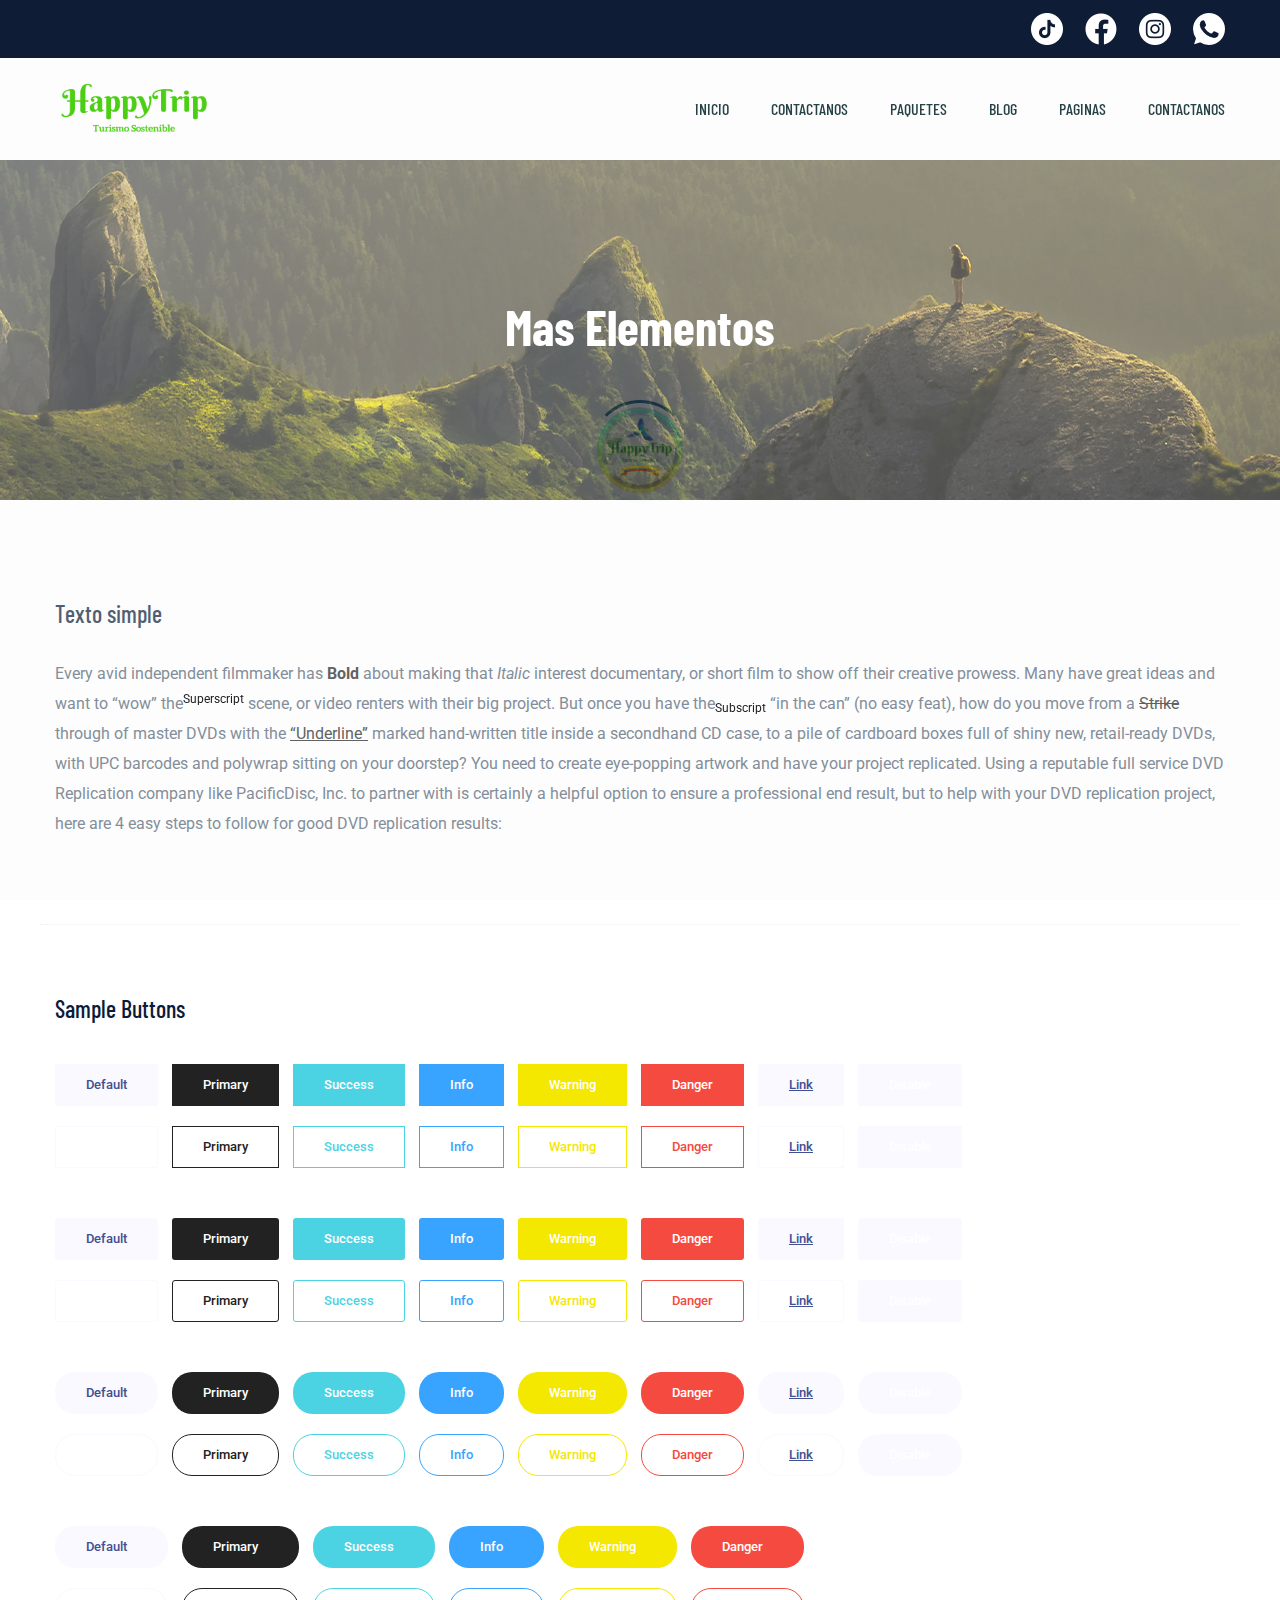
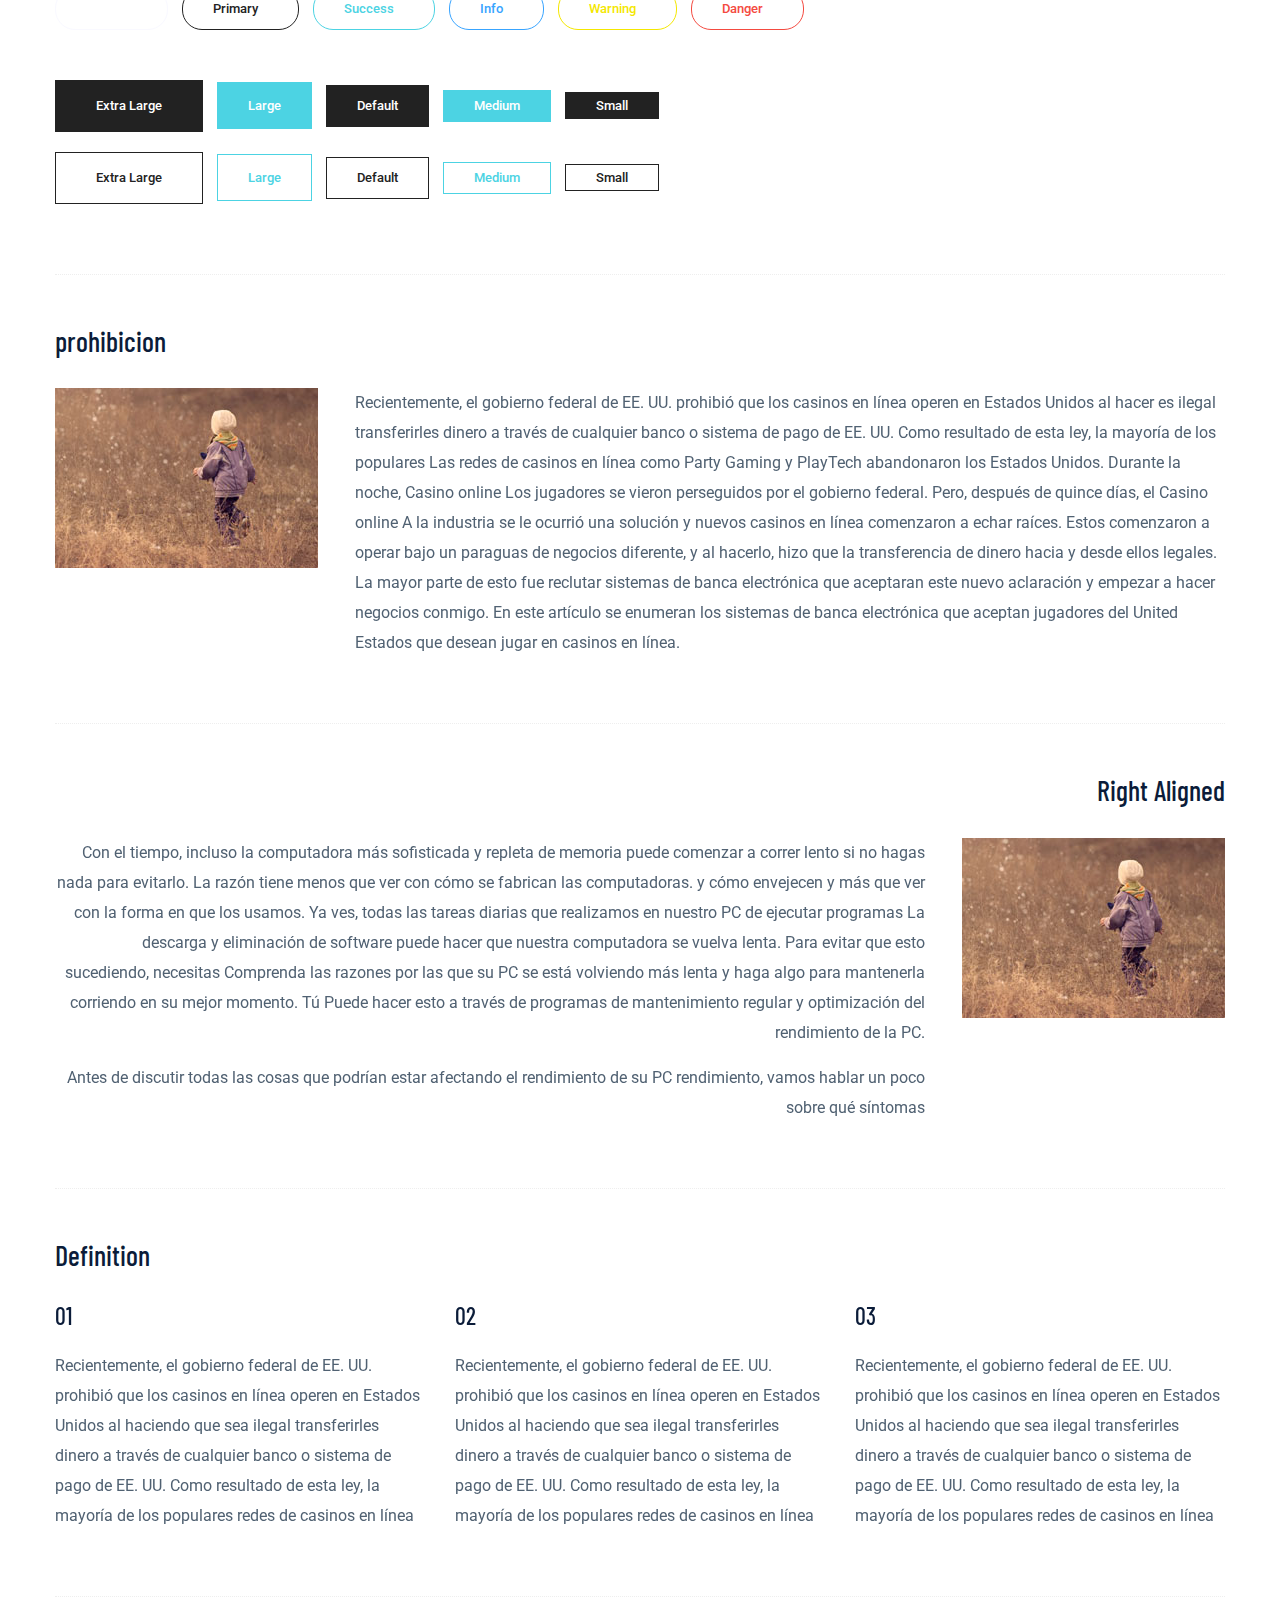
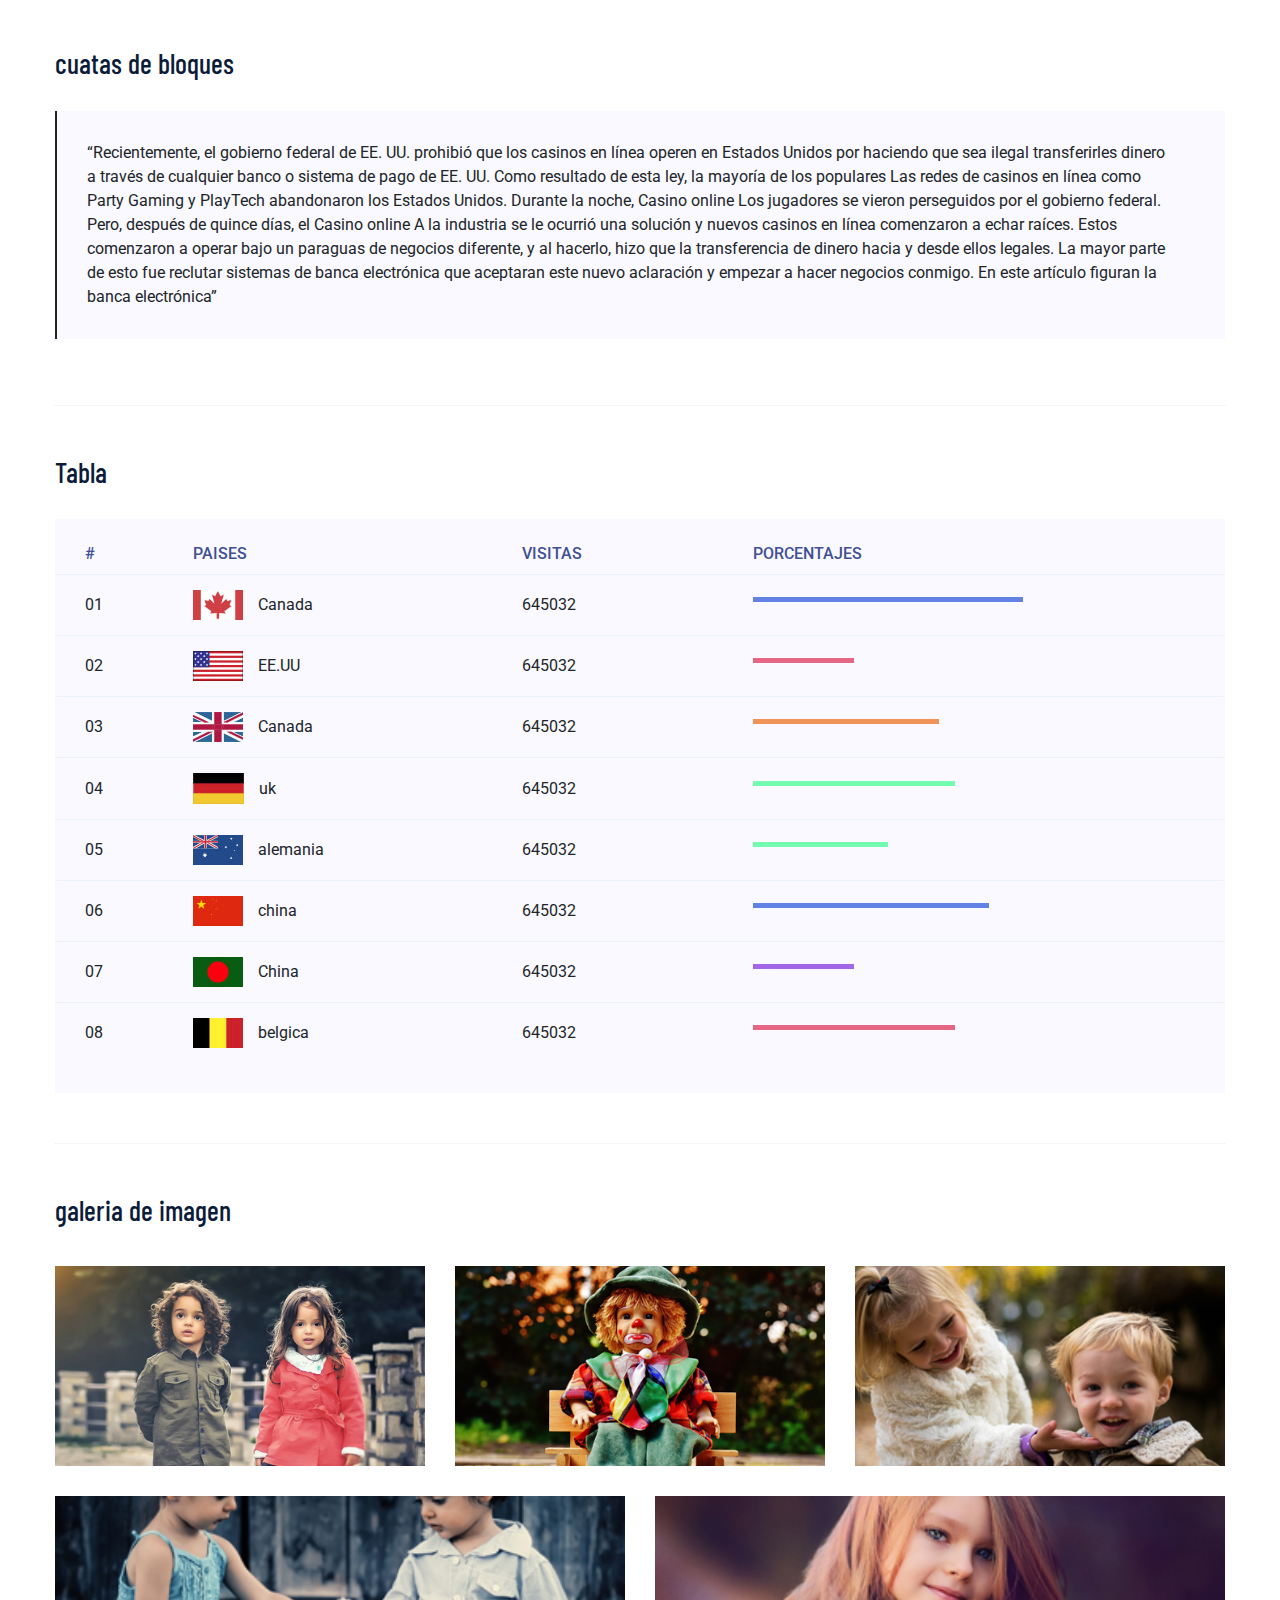
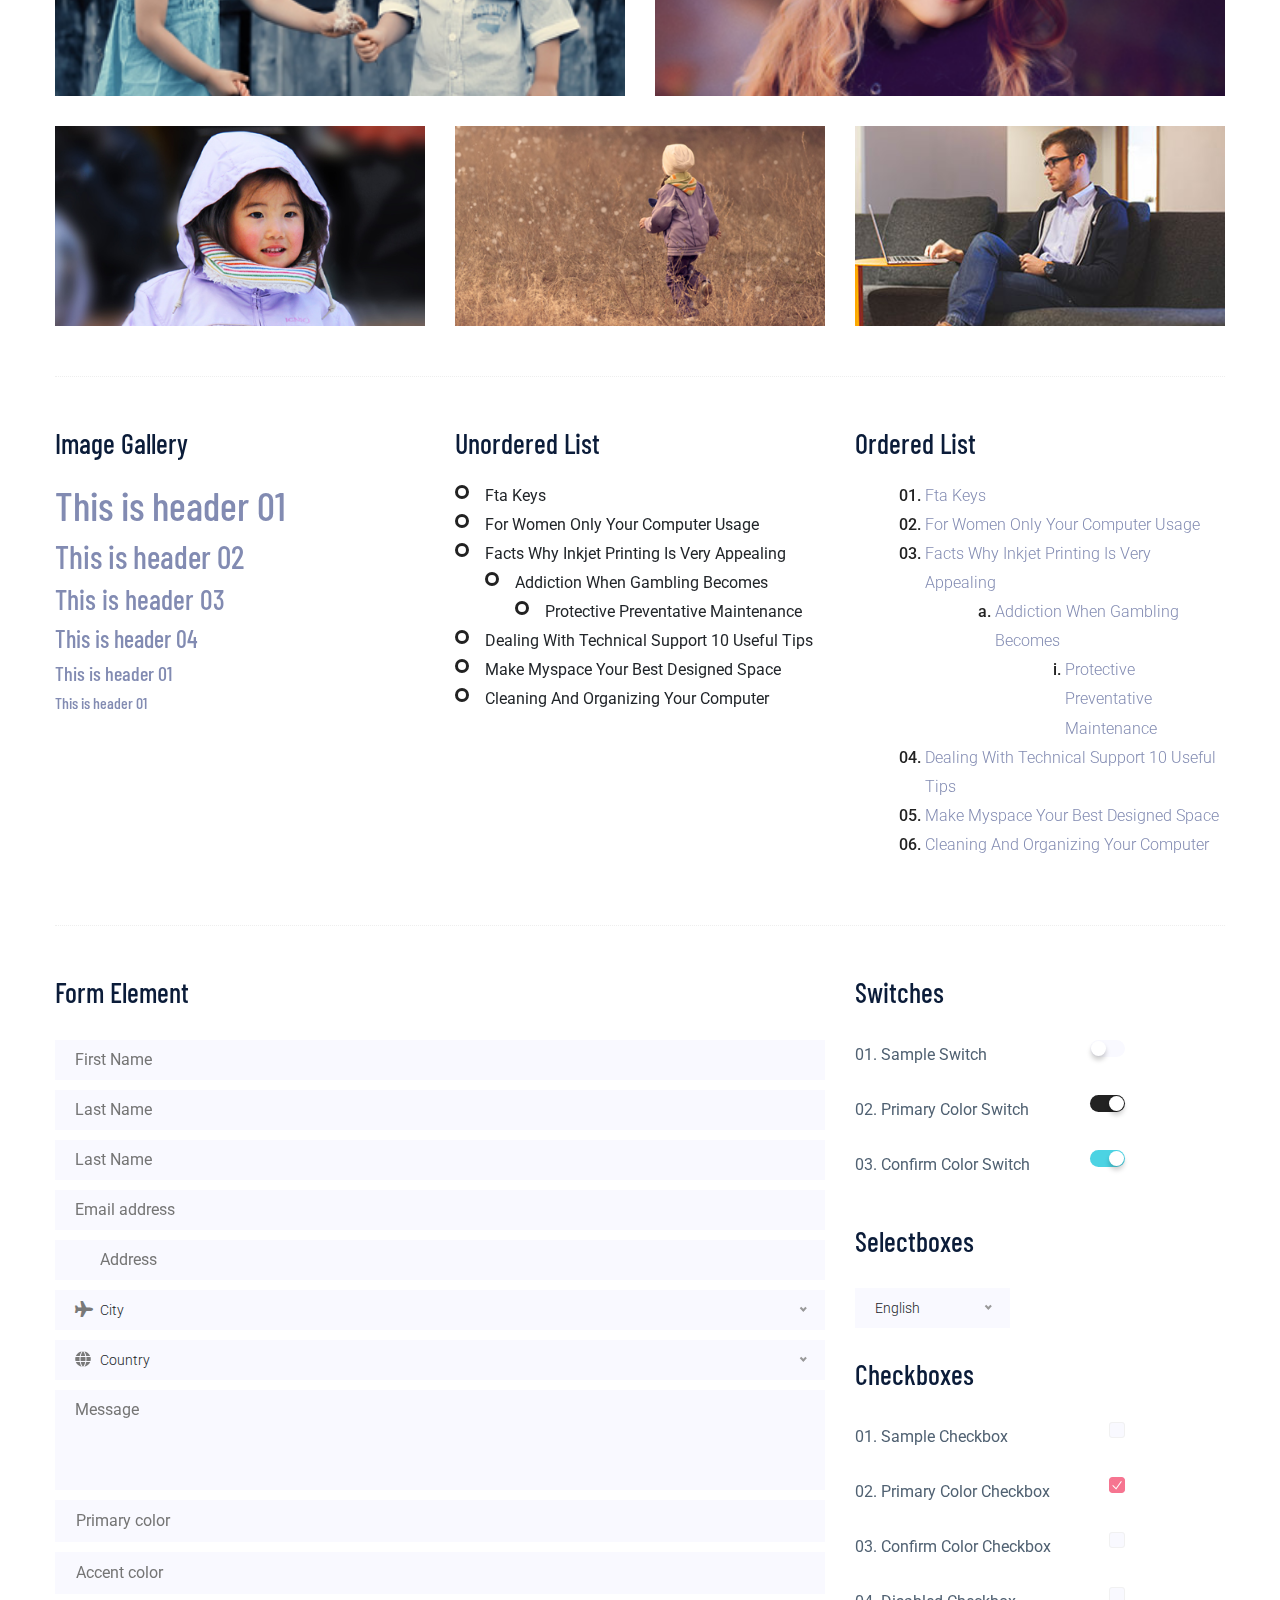
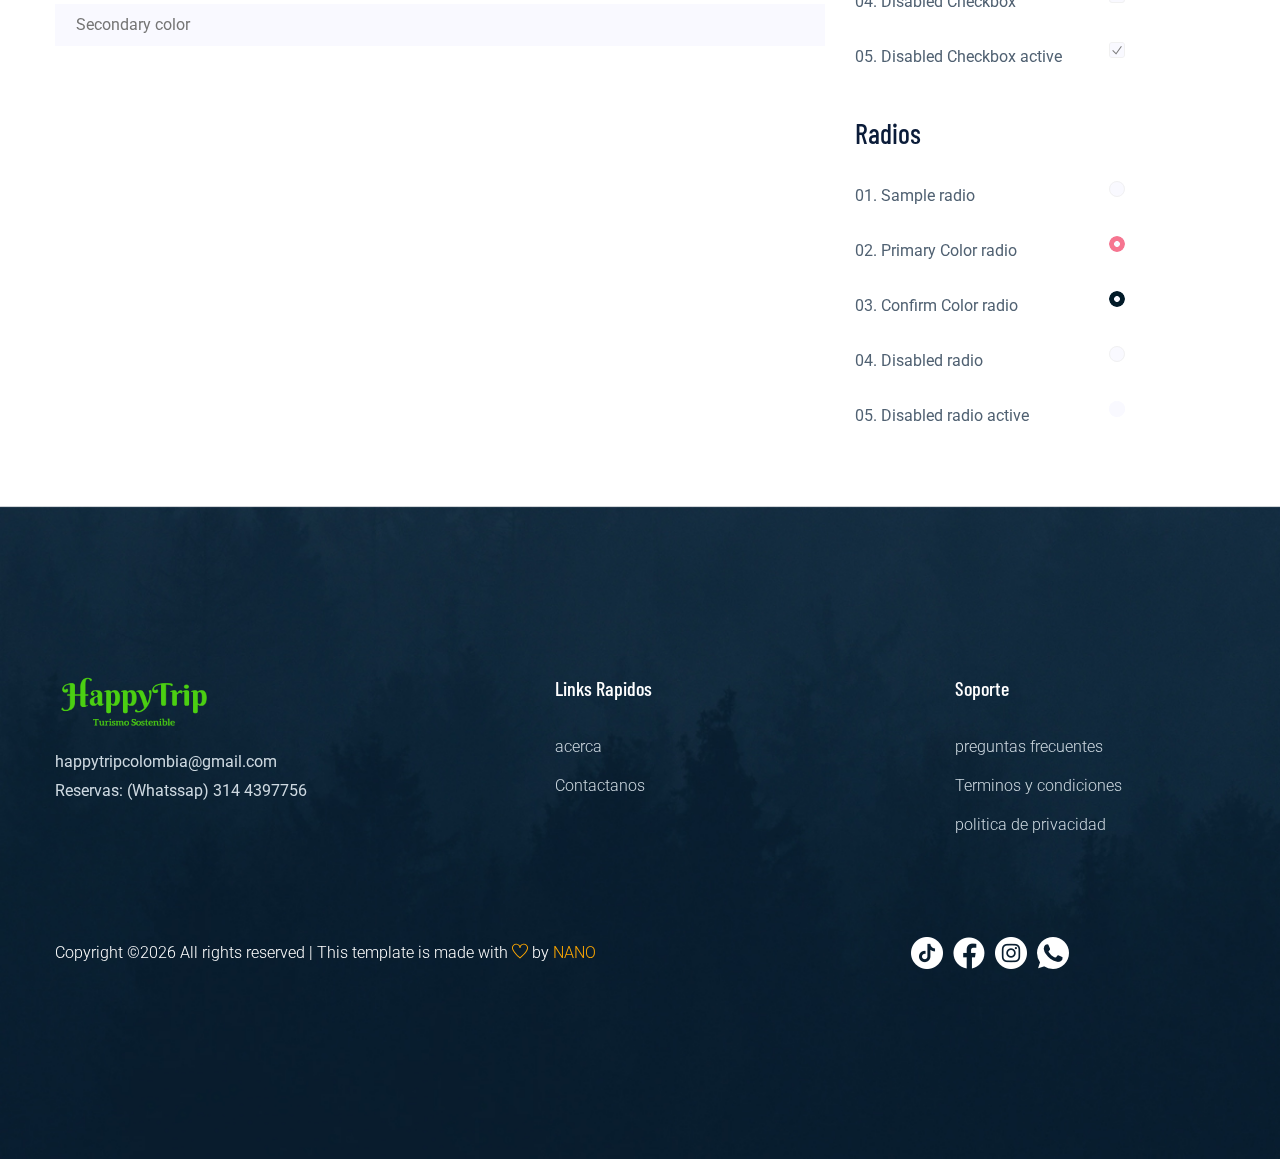
<file: elements.html>
<!doctype html>
<html class="no-js" lang="zxx">

<head>
	<meta charset="utf-8">
	<meta http-equiv="x-ua-compatible" content="ie=edge">
	<title>HAPPYTRIP </title>
	<meta name="description" content="">
	<meta name="viewport" content="width=device-width, initial-scale=1">

	<!-- <link rel="manifest" href="site.webmanifest"> -->
	<link rel="shortcut icon" type="image/x-icon" href="assets/img/favicon.png">
	<!-- Place favicon.ico in the root directory -->

	
 <!-- CSS here -->
   <link rel="stylesheet" href="assets/css/bootstrap.min.css">
   <link rel="stylesheet" href="assets/css/owl.carousel.min.css">
   <link rel="stylesheet" href="assets/css/slicknav.css">
   <link rel="stylesheet" href="assets/css/animate.min.css">
   <link rel="stylesheet" href="assets/css/magnific-popup.css">
   <link rel="stylesheet" href="assets/css/fontawesome-all.min.css">
   <link rel="stylesheet" href="assets/css/themify-icons.css">
   <link rel="stylesheet" href="assets/css/slick.css">
   <link rel="stylesheet" href="assets/css/nice-select.css">
   <link rel="stylesheet" href="assets/css/style.css">
   <link rel="stylesheet" href="assets/css/responsive.css">
   <link rel="stylesheet" href="./style.css">
</head>

<body>
    <!-- Preloader Start -->
    <div id="preloader-active">
        <div class="preloader d-flex align-items-center justify-content-center">
            <div class="preloader-inner position-relative">
                <div class="preloader-circle"></div>
                <div class="preloader-img pere-text">
                    <img src="assets/img/logo/logo-preloader.png" alt="">
                </div>
            </div>
        </div>
    </div>
    <!-- Preloader Start -->
    <header>
        <!-- Header Start -->
       <div class="header-area">
            <div class="main-header ">
                <div class="header-top top-bg d-none d-lg-block">
                   <div class="container">
                    <div class="row justify-content-between align-items-center">
                        <div class="col-lg-8">
                            <div class="header-info-left">
                                <ul>                          
                                    <li></li>
                                    <li> </li>
                                    <li></li>
                                </ul>
                            </div>
                        </div>
                        <div class="col-lg-4">
                            <div class="header-info-right f-right">
                                <ul class="header-social">    
									<li><a href="https://www.tiktok.com/@happytripcol?_t=8jfvuACZgd4&_r=1">
										<img src="./assets/img/icon/tik-tok.png"></a></li>
									<li><a href="https://www.facebook.com/happytripcol?mibextid=ZbWKwL">
										<img src="./assets/img/icon/facebook.png"></a></li>
									<li><a href="https://www.instagram.com/happytripcol/">
										<img src="./assets/img/icon/instagram.png"></a></li>
									<li><a href="https://wa.me/c/573144397756">
										<img src="./assets/img/icon/whatsapp.png"></a></li>
                                </ul>
                            </div>
                        </div>
                       </div>
                   </div>
                </div>
               <div class="header-bottom  header-sticky">
                    <div class="container">
                        <div class="row align-items-center">
                            <!-- Logo -->
                            <div class="col-xl-2 col-lg-2 col-md-1">
                                <div>
                                  <a href="index.html"><img class="logo" src="assets/img/logo/logo.png" alt=""></a>
                                </div>
                            </div>
                            <div class="col-xl-10 col-lg-10 col-md-10">
                                <!-- Main-menu -->
                                <div class="main-menu f-right d-none d-lg-block">
                                    <nav>               
                                        <ul id="navigation">                                                                                                                                     
                                            <li><a href="index.html">inicio</a></li>
                                            <li><a href="about.html">Contactanos</a></li>
                                            <li><a href="packages.html">paquetes</a></li>
                                            <li><a href="blog.html">Blog</a>
                                                <ul class="submenu">
                                                    <li><a href="blog.html">Blog</a></li>
                                                    <li><a href="single-blog.html">noticias</a></li>
                                                </ul>
                                            </li>
                                            <li><a href="#">paginas</a>
                                                <ul class="submenu">
                                                    <li><a href="elements.html">Elementos</a></li>
                                                </ul>
                                            </li>
                                            <li><a href="contact.html">Contactanos</a></li>
                                        </ul>
                                    </nav>
                                </div>
                            </div>
                            <!-- Mobile Menu -->
                            <div class="col-12">
                                <div class="mobile_menu d-block d-lg-none"></div>
                            </div>
                        </div>
                    </div>
               </div>
            </div>
       </div>
        <!-- Header End -->
    </header>
    <!-- slider Area Start-->
    <div class="slider-area ">
        <!-- Mobile Menu -->
        <div class="single-slider slider-height2 d-flex align-items-center" data-background="assets/img/hero/contact_hero.jpg">
            <div class="container">
                <div class="row">
                    <div class="col-xl-12">
                        <div class="hero-cap text-center">
                            <h2>mas elementos</h2>
                        </div>
                    </div>
                </div>
            </div>
        </div>
    </div>
	<!-- slider Area End-->
	
	<!-- Start Sample Area -->
	<section class="sample-text-area">
		<div class="container box_1170">
			<h3 class="text-heading">Texto simple</h3>
			<p class="sample-text">
				Every avid independent filmmaker has <b>Bold</b> about making that <i>Italic</i> interest documentary,
				or short
				film to show off their creative prowess. Many have great ideas and want to “wow”
				the<sup>Superscript</sup> scene,
				or video renters with their big project. But once you have the<sub>Subscript</sub> “in the can” (no easy
				feat), how
				do you move from a <del>Strike</del> through of master DVDs with the <u>“Underline”</u> marked
				hand-written title
				inside a secondhand CD case, to a pile of cardboard boxes full of shiny new, retail-ready DVDs, with UPC
				barcodes
				and polywrap sitting on your doorstep? You need to create eye-popping artwork and have your project
				replicated.
				Using a reputable full service DVD Replication company like PacificDisc, Inc. to partner with is
				certainly a
				helpful option to ensure a professional end result, but to help with your DVD replication project, here
				are 4 easy
				steps to follow for good DVD replication results:

			</p>
		</div>
	</section>
	<!-- End Sample Area -->

	<!-- Start Button -->
	<section class="button-area">
		<div class="container box_1170 border-top-generic">
			<h3 class="text-heading">Sample Buttons</h3>
			<div class="button-group-area">
				<a href="#" class="genric-btn default">Default</a>
				<a href="#" class="genric-btn primary">Primary</a>
				<a href="#" class="genric-btn success">Success</a>
				<a href="#" class="genric-btn info">Info</a>
				<a href="#" class="genric-btn warning">Warning</a>
				<a href="#" class="genric-btn danger">Danger</a>
				<a href="#" class="genric-btn link">Link</a>
				<a href="#" class="genric-btn disable">Disable</a>
			</div>
			<div class="button-group-area mt-10">
				<a href="#" class="genric-btn default-border">Default</a>
				<a href="#" class="genric-btn primary-border">Primary</a>
				<a href="#" class="genric-btn success-border">Success</a>
				<a href="#" class="genric-btn info-border">Info</a>
				<a href="#" class="genric-btn warning-border">Warning</a>
				<a href="#" class="genric-btn danger-border">Danger</a>
				<a href="#" class="genric-btn link-border">Link</a>
				<a href="#" class="genric-btn disable">Disable</a>
			</div>
			<div class="button-group-area mt-40">
				<a href="#" class="genric-btn default radius">Default</a>
				<a href="#" class="genric-btn primary radius">Primary</a>
				<a href="#" class="genric-btn success radius">Success</a>
				<a href="#" class="genric-btn info radius">Info</a>
				<a href="#" class="genric-btn warning radius">Warning</a>
				<a href="#" class="genric-btn danger radius">Danger</a>
				<a href="#" class="genric-btn link radius">Link</a>
				<a href="#" class="genric-btn disable radius">Disable</a>
			</div>
			<div class="button-group-area mt-10">
				<a href="#" class="genric-btn default-border radius">Default</a>
				<a href="#" class="genric-btn primary-border radius">Primary</a>
				<a href="#" class="genric-btn success-border radius">Success</a>
				<a href="#" class="genric-btn info-border radius">Info</a>
				<a href="#" class="genric-btn warning-border radius">Warning</a>
				<a href="#" class="genric-btn danger-border radius">Danger</a>
				<a href="#" class="genric-btn link-border radius">Link</a>
				<a href="#" class="genric-btn disable radius">Disable</a>
			</div>
			<div class="button-group-area mt-40">
				<a href="#" class="genric-btn default circle">Default</a>
				<a href="#" class="genric-btn primary circle">Primary</a>
				<a href="#" class="genric-btn success circle">Success</a>
				<a href="#" class="genric-btn info circle">Info</a>
				<a href="#" class="genric-btn warning circle">Warning</a>
				<a href="#" class="genric-btn danger circle">Danger</a>
				<a href="#" class="genric-btn link circle">Link</a>
				<a href="#" class="genric-btn disable circle">Disable</a>
			</div>
			<div class="button-group-area mt-10">
				<a href="#" class="genric-btn default-border circle">Default</a>
				<a href="#" class="genric-btn primary-border circle">Primary</a>
				<a href="#" class="genric-btn success-border circle">Success</a>
				<a href="#" class="genric-btn info-border circle">Info</a>
				<a href="#" class="genric-btn warning-border circle">Warning</a>
				<a href="#" class="genric-btn danger-border circle">Danger</a>
				<a href="#" class="genric-btn link-border circle">Link</a>
				<a href="#" class="genric-btn disable circle">Disable</a>
			</div>
			<div class="button-group-area mt-40">
				<a href="#" class="genric-btn default circle arrow">Default<span class="lnr lnr-arrow-right"></span></a>
				<a href="#" class="genric-btn primary circle arrow">Primary<span class="lnr lnr-arrow-right"></span></a>
				<a href="#" class="genric-btn success circle arrow">Success<span class="lnr lnr-arrow-right"></span></a>
				<a href="#" class="genric-btn info circle arrow">Info<span class="lnr lnr-arrow-right"></span></a>
				<a href="#" class="genric-btn warning circle arrow">Warning<span class="lnr lnr-arrow-right"></span></a>
				<a href="#" class="genric-btn danger circle arrow">Danger<span class="lnr lnr-arrow-right"></span></a>
			</div>
			<div class="button-group-area mt-10">
				<a href="#" class="genric-btn default-border circle arrow">Default<span
						class="lnr lnr-arrow-right"></span></a>
				<a href="#" class="genric-btn primary-border circle arrow">Primary<span
						class="lnr lnr-arrow-right"></span></a>
				<a href="#" class="genric-btn success-border circle arrow">Success<span
						class="lnr lnr-arrow-right"></span></a>
				<a href="#" class="genric-btn info-border circle arrow">Info<span
						class="lnr lnr-arrow-right"></span></a>
				<a href="#" class="genric-btn warning-border circle arrow">Warning<span
						class="lnr lnr-arrow-right"></span></a>
				<a href="#" class="genric-btn danger-border circle arrow">Danger<span
						class="lnr lnr-arrow-right"></span></a>
			</div>
			<div class="button-group-area mt-40">
				<a href="#" class="genric-btn primary e-large">Extra Large</a>
				<a href="#" class="genric-btn success large">Large</a>
				<a href="#" class="genric-btn primary">Default</a>
				<a href="#" class="genric-btn success medium">Medium</a>
				<a href="#" class="genric-btn primary small">Small</a>
			</div>
			<div class="button-group-area mt-10">
				<a href="#" class="genric-btn primary-border e-large">Extra Large</a>
				<a href="#" class="genric-btn success-border large">Large</a>
				<a href="#" class="genric-btn primary-border">Default</a>
				<a href="#" class="genric-btn success-border medium">Medium</a>
				<a href="#" class="genric-btn primary-border small">Small</a>
			</div>
		</div>
	</section>
	<!-- End Button -->

	<!-- Start Align Area -->
	<div class="whole-wrap">
		<div class="container box_1170">
			<div class="section-top-border">
				<h3 class="mb-30">prohibicion </h3>
				<div class="row">
					<div class="col-md-3">
						<img src="assets/img/elements/d.jpg" alt="" class="img-fluid">
					</div>
					<div class="col-md-9 mt-sm-20">
						<p>Recientemente, el gobierno federal de EE. UU. prohibió que los casinos en línea operen en Estados Unidos al hacer
							es ilegal
							transferirles dinero a través de cualquier banco o sistema de pago de EE. UU. Como resultado de esta ley, la mayoría
							de los populares
							Las redes de casinos en línea como Party Gaming y PlayTech abandonaron los Estados Unidos. Durante la noche,
							Casino online
							Los jugadores se vieron perseguidos por el gobierno federal. Pero, después de quince días, el
							Casino online
							A la industria se le ocurrió una solución y nuevos casinos en línea comenzaron a echar raíces. Estos comenzaron a
							operar bajo un
							paraguas de negocios diferente, y al hacerlo, hizo que la transferencia de dinero hacia y desde
							ellos legales. La mayor
							parte de esto fue reclutar sistemas de banca electrónica que aceptaran este nuevo
							aclaración y empezar a hacer
							negocios conmigo. En este artículo se enumeran los sistemas de banca electrónica que aceptan
							jugadores del United
							Estados que desean jugar en casinos en línea.</p>
					</div>
				</div>
			</div>
			<div class="section-top-border text-right">
				<h3 class="mb-30">Right Aligned</h3>
				<div class="row">
					<div class="col-md-9">
						<p class="text-right">Con el tiempo, incluso la computadora más sofisticada y repleta de memoria puede comenzar a
							correr lento si
							no hagas nada para evitarlo. La razón tiene menos que ver con cómo se fabrican las computadoras.
							y cómo envejecen y
							más que ver con la forma en que los usamos. Ya ves, todas las tareas diarias que realizamos en nuestro PC
							de ejecutar programas
							La descarga y eliminación de software puede hacer que nuestra computadora se vuelva lenta. Para evitar que esto
							sucediendo, necesitas
							Comprenda las razones por las que su PC se está volviendo más lenta y haga algo para mantenerla
							corriendo en su mejor momento. Tú
							Puede hacer esto a través de programas de mantenimiento regular y optimización del rendimiento de la PC.</p>
						<p class="text-right">Antes de discutir todas las cosas que podrían estar afectando el rendimiento de su PC
							rendimiento, vamos
							hablar un poco sobre qué síntomas</p>
					</div>
					<div class="col-md-3">
						<img src="assets/img/elements/d.jpg" alt="" class="img-fluid">
					</div>
				</div>
			</div>
			<div class="section-top-border">
				<h3 class="mb-30">Definition</h3>
				<div class="row">
					<div class="col-md-4">
						<div class="single-defination">
							<h4 class="mb-20">01</h4>
							<p>Recientemente, el gobierno federal de EE. UU. prohibió que los casinos en línea operen en Estados Unidos al
								haciendo que sea ilegal
								transferirles dinero a través de cualquier banco o sistema de pago de EE. UU. Como resultado de esta ley,
								la mayoría de los populares
								redes de casinos en línea</p>
						</div>
					</div>
					<div class="col-md-4">
						<div class="single-defination">
							<h4 class="mb-20">02</h4>
							<p>Recientemente, el gobierno federal de EE. UU. prohibió que los casinos en línea operen en Estados Unidos al
								haciendo que sea ilegal
								transferirles dinero a través de cualquier banco o sistema de pago de EE. UU. Como resultado de esta ley,
								la mayoría de los populares
								redes de casinos en línea</p>
						</div>
					</div>
					<div class="col-md-4">
						<div class="single-defination">
							<h4 class="mb-20">03</h4>
							<p>Recientemente, el gobierno federal de EE. UU. prohibió que los casinos en línea operen en Estados Unidos al
								haciendo que sea ilegal
								transferirles dinero a través de cualquier banco o sistema de pago de EE. UU. Como resultado de esta ley,
								la mayoría de los populares
								redes de casinos en línea</p>
						</div>
					</div>
				</div>
			</div>
			<div class="section-top-border">
				<h3 class="mb-30">cuatas de bloques</h3>
				<div class="row">
					<div class="col-lg-12">
						<blockquote class="generic-blockquote">
							“Recientemente, el gobierno federal de EE. UU. prohibió que los casinos en línea operen en Estados Unidos por
haciendo que sea ilegal
transferirles dinero a través de cualquier banco o sistema de pago de EE. UU. Como resultado de esta ley, la mayoría
de los populares
Las redes de casinos en línea como Party Gaming y PlayTech abandonaron los Estados Unidos. Durante la noche,
Casino online
Los jugadores se vieron perseguidos por el gobierno federal. Pero, después de quince días, el
Casino online
A la industria se le ocurrió una solución y nuevos casinos en línea comenzaron a echar raíces. Estos comenzaron a
operar bajo un
paraguas de negocios diferente, y al hacerlo, hizo que la transferencia de dinero hacia y desde
ellos legales. La mayor
parte de esto fue reclutar sistemas de banca electrónica que aceptaran este nuevo
aclaración y empezar a hacer
negocios conmigo. En este artículo figuran la banca electrónica”
						</blockquote>
					</div>
				</div>
			</div>
			<div class="section-top-border">
				<h3 class="mb-30">Tabla</h3>
				<div class="progress-table-wrap">
					<div class="progress-table">
						<div class="table-head">
							<div class="serial">#</div>
							<div class="country">paises</div>
							<div class="visit">Visitas</div>
							<div class="percentage">Porcentajes</div>
						</div>
						<div class="table-row">
							<div class="serial">01</div>
							<div class="country"> <img src="assets/img/elements/f1.jpg" alt="flag">Canada</div>
							<div class="visit">645032</div>
							<div class="percentage">
								<div class="progress">
									<div class="progress-bar color-1" role="progressbar" style="width: 80%"
										aria-valuenow="80" aria-valuemin="0" aria-valuemax="100"></div>
								</div>
							</div>
						</div>
						<div class="table-row">
							<div class="serial">02</div>
							<div class="country"> <img src="assets/img/elements/f2.jpg" alt="flag">EE.UU</div>
							<div class="visit">645032</div>
							<div class="percentage">
								<div class="progress">
									<div class="progress-bar color-2" role="progressbar" style="width: 30%"
										aria-valuenow="30" aria-valuemin="0" aria-valuemax="100"></div>
								</div>
							</div>
						</div>
						<div class="table-row">
							<div class="serial">03</div>
							<div class="country"> <img src="assets/img/elements/f3.jpg" alt="flag">Canada</div>
							<div class="visit">645032</div>
							<div class="percentage">
								<div class="progress">
									<div class="progress-bar color-3" role="progressbar" style="width: 55%"
										aria-valuenow="55" aria-valuemin="0" aria-valuemax="100"></div>
								</div>
							</div>
						</div>
						<div class="table-row">
							<div class="serial">04</div>
							<div class="country"> <img src="assets/img/elements/f4.jpg" alt="flag">uk</div>
							<div class="visit">645032</div>
							<div class="percentage">
								<div class="progress">
									<div class="progress-bar color-4" role="progressbar" style="width: 60%"
										aria-valuenow="60" aria-valuemin="0" aria-valuemax="100"></div>
								</div>
							</div>
						</div>
						<div class="table-row">
							<div class="serial">05</div>
							<div class="country"> <img src="assets/img/elements/f5.jpg" alt="flag">alemania</div>
							<div class="visit">645032</div>
							<div class="percentage">
								<div class="progress">
									<div class="progress-bar color-5" role="progressbar" style="width: 40%"
										aria-valuenow="40" aria-valuemin="0" aria-valuemax="100"></div>
								</div>
							</div>
						</div>
						<div class="table-row">
							<div class="serial">06</div>
							<div class="country"> <img src="assets/img/elements/f6.jpg" alt="flag">china</div>
							<div class="visit">645032</div>
							<div class="percentage">
								<div class="progress">
									<div class="progress-bar color-6" role="progressbar" style="width: 70%"
										aria-valuenow="70" aria-valuemin="0" aria-valuemax="100"></div>
								</div>
							</div>
						</div>
						<div class="table-row">
							<div class="serial">07</div>
							<div class="country"> <img src="assets/img/elements/f7.jpg" alt="flag">China</div>
							<div class="visit">645032</div>
							<div class="percentage">
								<div class="progress">
									<div class="progress-bar color-7" role="progressbar" style="width: 30%"
										aria-valuenow="30" aria-valuemin="0" aria-valuemax="100"></div>
								</div>
							</div>
						</div>
						<div class="table-row">
							<div class="serial">08</div>
							<div class="country"> <img src="assets/img/elements/f8.jpg" alt="flag">belgica</div>
							<div class="visit">645032</div>
							<div class="percentage">
								<div class="progress">
									<div class="progress-bar color-8" role="progressbar" style="width: 60%"
										aria-valuenow="60" aria-valuemin="0" aria-valuemax="100"></div>
								</div>
							</div>
						</div>
					</div>
				</div>
			</div>
			<div class="section-top-border">
				<h3>galeria de imagen</h3>
				<div class="row gallery-item">
					<div class="col-md-4">
						<a href="assets/img/elements/g1.jpg" class="img-pop-up">
							<div class="single-gallery-image" style="background: url(assets/img/elements/g1.jpg);"></div>
						</a>
					</div>
					<div class="col-md-4">
						<a href="assets/img/elements/g2.jpg" class="img-pop-up">
							<div class="single-gallery-image" style="background: url(assets/img/elements/g2.jpg);"></div>
						</a>
					</div>
					<div class="col-md-4">
						<a href="assets/img/elements/g3.jpg" class="img-pop-up">
							<div class="single-gallery-image" style="background: url(assets/img/elements/g3.jpg);"></div>
						</a>
					</div>
					<div class="col-md-6">
						<a href="assets/img/elements/g4.jpg" class="img-pop-up">
							<div class="single-gallery-image" style="background: url(assets/img/elements/g4.jpg);"></div>
						</a>
					</div>
					<div class="col-md-6">
						<a href="assets/img/elements/g5.jpg" class="img-pop-up">
							<div class="single-gallery-image" style="background: url(assets/img/elements/g5.jpg);"></div>
						</a>
					</div>
					<div class="col-md-4">
						<a href="assets/img/elements/g6.jpg" class="img-pop-up">
							<div class="single-gallery-image" style="background: url(assets/img/elements/g6.jpg);"></div>
						</a>
					</div>
					<div class="col-md-4">
						<a href="assets/img/elements/g7.jpg" class="img-pop-up">
							<div class="single-gallery-image" style="background: url(assets/img/elements/g7.jpg);"></div>
						</a>
					</div>
					<div class="col-md-4">
						<a href="assets/img/elements/g8.jpg" class="img-pop-up">
							<div class="single-gallery-image" style="background: url(assets/img/elements/g8.jpg);"></div>
						</a>
					</div>
				</div>
			</div>
			<div class="section-top-border">
				<div class="row">
					<div class="col-md-4">
						<h3 class="mb-20">Image Gallery</h3>
						<div class="typography">
							<h1>This is header 01</h1>
							<h2>This is header 02</h2>
							<h3>This is header 03</h3>
							<h4>This is header 04</h4>
							<h5>This is header 01</h5>
							<h6>This is header 01</h6>
						</div>
					</div>
					<div class="col-md-4 mt-sm-30">
						<h3 class="mb-20">Unordered List</h3>
						<div class="">
							<ul class="unordered-list">
								<li>Fta Keys</li>
								<li>For Women Only Your Computer Usage</li>
								<li>Facts Why Inkjet Printing Is Very Appealing
									<ul>
										<li>Addiction When Gambling Becomes
											<ul>
												<li>Protective Preventative Maintenance</li>
											</ul>
										</li>
									</ul>
								</li>
								<li>Dealing With Technical Support 10 Useful Tips</li>
								<li>Make Myspace Your Best Designed Space</li>
								<li>Cleaning And Organizing Your Computer</li>
							</ul>
						</div>
					</div>
					<div class="col-md-4 mt-sm-30">
						<h3 class="mb-20">Ordered List</h3>
						<div class="">
							<ol class="ordered-list">
								<li><span>Fta Keys</span></li>
								<li><span>For Women Only Your Computer Usage</span></li>
								<li><span>Facts Why Inkjet Printing Is Very Appealing</span>
									<ol class="ordered-list-alpha">
										<li><span>Addiction When Gambling Becomes</span>
											<ol class="ordered-list-roman">
												<li><span>Protective Preventative Maintenance</span></li>
											</ol>
										</li>
									</ol>
								</li>
								<li><span>Dealing With Technical Support 10 Useful Tips</span></li>
								<li><span>Make Myspace Your Best Designed Space</span></li>
								<li><span>Cleaning And Organizing Your Computer</span></li>
							</ol>
						</div>
					</div>
				</div>
			</div>
			<div class="section-top-border">
				<div class="row">
					<div class="col-lg-8 col-md-8">
						<h3 class="mb-30">Form Element</h3>
						<form action="#">
							<div class="mt-10">
								<input type="text" name="first_name" placeholder="First Name"
									onfocus="this.placeholder = ''" onblur="this.placeholder = 'First Name'" required
									class="single-input">
							</div>
							<div class="mt-10">
								<input type="text" name="last_name" placeholder="Last Name"
									onfocus="this.placeholder = ''" onblur="this.placeholder = 'Last Name'" required
									class="single-input">
							</div>
							<div class="mt-10">
								<input type="text" name="last_name" placeholder="Last Name"
									onfocus="this.placeholder = ''" onblur="this.placeholder = 'Last Name'" required
									class="single-input">
							</div>
							<div class="mt-10">
								<input type="email" name="EMAIL" placeholder="Email address"
									onfocus="this.placeholder = ''" onblur="this.placeholder = 'Email address'" required
									class="single-input">
							</div>
							<div class="input-group-icon mt-10">
								<div class="icon"><i class="fa fa-thumb-tack" aria-hidden="true"></i></div>
								<input type="text" name="address" placeholder="Address" onfocus="this.placeholder = ''"
									onblur="this.placeholder = 'Address'" required class="single-input">
							</div>
							<div class="input-group-icon mt-10">
								<div class="icon"><i class="fa fa-plane" aria-hidden="true"></i></div>
								<div class="form-select" id="default-select"">
											<select>
												<option value=" 1">City</option>
									<option value="1">Dhaka</option>
									<option value="1">Dilli</option>
									<option value="1">Newyork</option>
									<option value="1">Islamabad</option>
									</select>
								</div>
							</div>
							<div class="input-group-icon mt-10">
								<div class="icon"><i class="fa fa-globe" aria-hidden="true"></i></div>
								<div class="form-select" id="default-select"">
											<select>
												<option value=" 1">Country</option>
									<option value="1">Bangladesh</option>
									<option value="1">India</option>
									<option value="1">England</option>
									<option value="1">Srilanka</option>
									</select>
								</div>
							</div>

							<div class="mt-10">
								<textarea class="single-textarea" placeholder="Message" onfocus="this.placeholder = ''"
									onblur="this.placeholder = 'Message'" required></textarea>
							</div>
							<!-- For Gradient Border Use -->
							<!-- <div class="mt-10">
										<div class="primary-input">
											<input id="primary-input" type="text" name="first_name" placeholder="Primary color" onfocus="this.placeholder = ''" onblur="this.placeholder = 'Primary color'">
											<label for="primary-input"></label>
										</div>
									</div> -->
							<div class="mt-10">
								<input type="text" name="first_name" placeholder="Primary color"
									onfocus="this.placeholder = ''" onblur="this.placeholder = 'Primary color'" required
									class="single-input-primary">
							</div>
							<div class="mt-10">
								<input type="text" name="first_name" placeholder="Accent color"
									onfocus="this.placeholder = ''" onblur="this.placeholder = 'Accent color'" required
									class="single-input-accent">
							</div>
							<div class="mt-10">
								<input type="text" name="first_name" placeholder="Secondary color"
									onfocus="this.placeholder = ''" onblur="this.placeholder = 'Secondary color'"
									required class="single-input-secondary">
							</div>
						</form>
					</div>
					<div class="col-lg-3 col-md-4 mt-sm-30">
						<div class="single-element-widget">
							<h3 class="mb-30">Switches</h3>
							<div class="switch-wrap d-flex justify-content-between">
								<p>01. Sample Switch</p>
								<div class="primary-switch">
									<input type="checkbox" id="default-switch">
									<label for="default-switch"></label>
								</div>
							</div>
							<div class="switch-wrap d-flex justify-content-between">
								<p>02. Primary Color Switch</p>
								<div class="primary-switch">
									<input type="checkbox" id="primary-switch" checked>
									<label for="primary-switch"></label>
								</div>
							</div>
							<div class="switch-wrap d-flex justify-content-between">
								<p>03. Confirm Color Switch</p>
								<div class="confirm-switch">
									<input type="checkbox" id="confirm-switch" checked>
									<label for="confirm-switch"></label>
								</div>
							</div>
						</div>
						<div class="single-element-widget mt-30">
							<h3 class="mb-30">Selectboxes</h3>
							<div class="default-select" id="default-select"">
										<select>
											<option value=" 1">English</option>
								<option value="1">Spanish</option>
								<option value="1">Arabic</option>
								<option value="1">Portuguise</option>
								<option value="1">Bengali</option>
								</select>
							</div>
						</div>
						<div class="single-element-widget mt-30">
							<h3 class="mb-30">Checkboxes</h3>
							<div class="switch-wrap d-flex justify-content-between">
								<p>01. Sample Checkbox</p>
								<div class="primary-checkbox">
									<input type="checkbox" id="default-checkbox">
									<label for="default-checkbox"></label>
								</div>
							</div>
							<div class="switch-wrap d-flex justify-content-between">
								<p>02. Primary Color Checkbox</p>
								<div class="primary-checkbox">
									<input type="checkbox" id="primary-checkbox" checked>
									<label for="primary-checkbox"></label>
								</div>
							</div>
							<div class="switch-wrap d-flex justify-content-between">
								<p>03. Confirm Color Checkbox</p>
								<div class="confirm-checkbox">
									<input type="checkbox" id="confirm-checkbox">
									<label for="confirm-checkbox"></label>
								</div>
							</div>
							<div class="switch-wrap d-flex justify-content-between">
								<p>04. Disabled Checkbox</p>
								<div class="disabled-checkbox">
									<input type="checkbox" id="disabled-checkbox" disabled>
									<label for="disabled-checkbox"></label>
								</div>
							</div>
							<div class="switch-wrap d-flex justify-content-between">
								<p>05. Disabled Checkbox active</p>
								<div class="disabled-checkbox">
									<input type="checkbox" id="disabled-checkbox-active" checked disabled>
									<label for="disabled-checkbox-active"></label>
								</div>
							</div>
						</div>
						<div class="single-element-widget mt-30">
							<h3 class="mb-30">Radios</h3>
							<div class="switch-wrap d-flex justify-content-between">
								<p>01. Sample radio</p>
								<div class="primary-radio">
									<input type="checkbox" id="default-radio">
									<label for="default-radio"></label>
								</div>
							</div>
							<div class="switch-wrap d-flex justify-content-between">
								<p>02. Primary Color radio</p>
								<div class="primary-radio">
									<input type="checkbox" id="primary-radio" checked>
									<label for="primary-radio"></label>
								</div>
							</div>
							<div class="switch-wrap d-flex justify-content-between">
								<p>03. Confirm Color radio</p>
								<div class="confirm-radio">
									<input type="checkbox" id="confirm-radio" checked>
									<label for="confirm-radio"></label>
								</div>
							</div>
							<div class="switch-wrap d-flex justify-content-between">
								<p>04. Disabled radio</p>
								<div class="disabled-radio">
									<input type="checkbox" id="disabled-radio" disabled>
									<label for="disabled-radio"></label>
								</div>
							</div>
							<div class="switch-wrap d-flex justify-content-between">
								<p>05. Disabled radio active</p>
								<div class="disabled-radio">
									<input type="checkbox" id="disabled-radio-active" checked disabled>
									<label for="disabled-radio-active"></label>
								</div>
							</div>
						</div>
					</div>
				</div>
			</div>
		</div>
	</div>
	<!-- End Align Area -->
    
    <footer>
        <!-- Footer Start-->
        <div class="footer-area footer-padding footer-bg" data-background="assets/img/service/footer_bg.jpg">
            <div class="container">
                <div class="row d-flex justify-content-between">
                    <div class="col-xl-3 col-lg-3 col-md-5 col-sm-6">
                       <div class="single-footer-caption mb-50">
                         <div class="single-footer-caption mb-30">
                              <!-- logo -->
							  <div class="footer-logo">
                                <a href="index.html"><img class="logo" src="assets/img/logo/logo.png" alt=""></a>
                            </div>
                            <div class="footer-tittle">
                                <div class="footer-pera">
                                  <p>
									happytripcolombia@gmail.com
									Reservas:
                                    (Whatssap) 314 4397756
                                     </p>
                               </div>
                            </div>
                        </div>
                      </div>
                   </div>
                   <div class="col-xl-2 col-lg-3 col-md-3 col-sm-5">
                       <div class="single-footer-caption mb-50">
                           <div class="footer-tittle">
                               <h4>links rapidos</h4>
                               <ul>
								<li><a href="./blog.html">acerca <del></del></a></li>
								<li><a href="./contact.html">  Contactanos</a></li>
                               </ul>
                           </div>
                       </div>
                   </div>
                   <div class="col-xl-3 col-lg-3 col-md-5 col-sm-7">
                       <div class="single-footer-caption mb-50">
                           <div class="footer-tittle">
                               <h4>Soporte</h4>
                               <ul>
                                <li><a href="./contact.html">preguntas frecuentes</a></li>
                                <li><a href="#">Terminos y condiciones</a></li>
                                <li><a href="#">politica de privacidad</a></li>
                            </ul>
                           </div>
                       </div>
                   </div>
               </div>
                <!-- Footer bottom -->
                <div class="row pt-padding">
                 <div class="col-xl-7 col-lg-7 col-md-7">
                    <div class="footer-copy-right">
                         <p><!-- Link back to Colorlib can't be removed. Template is licensed under CC BY 3.0. -->
  Copyright &copy;<script>document.write(new Date().getFullYear());</script> All rights reserved | This template is made with <i class="ti-heart" aria-hidden="true"></i> by <a href="https://www.linkedin.com/in/brandon-moreno-0abb86270/?trk=public-profile-join-page" target="_blank">NANO</a>
  <!-- Link back to Colorlib can't be removed. Template is licensed under CC BY 3.0. --></p>
                    </div>
                 </div>
                  <div class="col-xl-5 col-lg-5 col-md-5">
                        <!-- social -->
                        <div class="footer-social-footer">
                            <li><a href="https://www.tiktok.com/@happytripcol?_t=8jfvuACZgd4&_r=1">
                                <img src="./assets/img/icon/tik-tok.png"></a></li>
                            <li><a href="https://www.facebook.com/happytripcol?mibextid=ZbWKwL">
                                <img src="./assets/img/icon/facebook.png"></a></li>
                            <li><a href="https://www.instagram.com/happytripcol/">
                                <img src="./assets/img/icon/instagram.png"></a></li>
                            <li><a href="https://wa.me/c/573144397756">
                                <img src="./assets/img/icon/whatsapp.png"></a></li>
                        </div>
                 </div>
             </div>
            </div>
        </div>
        <!-- Footer End-->
    </footer>
<!-- JS here -->
	
		<!-- All JS Custom Plugins Link Here here -->
        <script src="./assets/js/vendor/modernizr-3.5.0.min.js"></script>
		
		<!-- Jquery, Popper, Bootstrap -->
		<script src="./assets/js/vendor/jquery-1.12.4.min.js"></script>
        <script src="./assets/js/popper.min.js"></script>
        <script src="./assets/js/bootstrap.min.js"></script>
	    <!-- Jquery Mobile Menu -->
        <script src="./assets/js/jquery.slicknav.min.js"></script>

		<!-- Jquery Slick , Owl-Carousel Plugins -->
        <script src="./assets/js/owl.carousel.min.js"></script>
		<script src="./assets/js/slick.min.js"></script>
		
		<!-- One Page, Animated-HeadLin -->
        <script src="./assets/js/wow.min.js"></script>
		<script src="./assets/js/animated.headline.js"></script>
		<script src="./assets/js/jquery.magnific-popup.js"></script>
		
		<!-- Scrollup, nice-select, sticky -->
        <script src="./assets/js/jquery.scrollUp.min.js"></script>
        <script src="./assets/js/jquery.nice-select.min.js"></script>
		<script src="./assets/js/jquery.sticky.js"></script>
        
        <!-- contact js -->
        <script src="./assets/js/contact.js"></script>
        <script src="./assets/js/jquery.form.js"></script>
        <script src="./assets/js/jquery.validate.min.js"></script>
        <script src="./assets/js/mail-script.js"></script>
        <script src="./assets/js/jquery.ajaxchimp.min.js"></script>
        
		<!-- Jquery Plugins, main Jquery -->	
        <script src="./assets/js/plugins.js"></script>
        <script src="./assets/js/main.js"></script>
        
</body>
</html>
</file>
<file: assets/css/flaticon.css>
/*
  	Flaticon icon font: Flaticon
  	Creation date: 24/02/2020 10:25
  	*/

@font-face {
  font-family: "Flaticon";
  src: url("../fonts/Flaticon.eot");
  src: url("../fonts/Flaticon.eot?#iefix") format("embedded-opentype"),
       url("../fonts/Flaticon.woff2") format("woff2"),
       url("../fonts/Flaticon.woff") format("woff"),
       url("../fonts/Flaticon.ttf") format("truetype"),
       url("../fonts/Flaticon.svg#Flaticon") format("svg");
  font-weight: normal;
  font-style: normal;
}

@media screen and (-webkit-min-device-pixel-ratio:0) {
  @font-face {
    font-family: "Flaticon";
    src: url("../fonts/Flaticon.svg#Flaticon") format("svg");
  }
}

[class^="flaticon-"]:before, [class*=" flaticon-"]:before,
[class^="flaticon-"]:after, [class*=" flaticon-"]:after {   
  font-family: Flaticon;
font-style: normal;

}

.flaticon-tour:before { content: "\f100"; }
.flaticon-pay:before { content: "\f101"; }
.flaticon-experience:before { content: "\f102"; }
.flaticon-good:before { content: "\f103"; }
.flaticon-quote:before { content: "\f104"; }
.flaticon-arrow:before { content: "\f105"; }
</file>
<file: assets/css/themify-icons.css>
@font-face {
	font-family: 'themify';
	src:url('../fonts/themify.eot?-fvbane');


	src:url('../fonts/themify.eot?#iefix-fvbane') format('embedded-opentype'),
		url('../fonts/themify.woff?-fvbane') format('woff'),
		url('../fonts/themify.ttf?-fvbane') format('truetype'),
		url('../fonts/themify.svg?-fvbane#themify') format('svg');
	font-weight: normal;
	font-style: normal;
}

[class^="ti-"], [class*=" ti-"] {
	font-family: 'themify';
	speak: none;
	font-style: normal;
	font-weight: normal;
	font-variant: normal;
	text-transform: none;
	line-height: 1;

	/* Better Font Rendering =========== */
	-webkit-font-smoothing: antialiased;
	-moz-osx-font-smoothing: grayscale;
}

.ti-wand:before {
	content: "\e600";
}
.ti-volume:before {
	content: "\e601";
}
.ti-user:before {
	content: "\e602";
}
.ti-unlock:before {
	content: "\e603";
}
.ti-unlink:before {
	content: "\e604";
}
.ti-trash:before {
	content: "\e605";
}
.ti-thought:before {
	content: "\e606";
}
.ti-target:before {
	content: "\e607";
}
.ti-tag:before {
	content: "\e608";
}
.ti-tablet:before {
	content: "\e609";
}
.ti-star:before {
	content: "\e60a";
}
.ti-spray:before {
	content: "\e60b";
}
.ti-signal:before {
	content: "\e60c";
}
.ti-shopping-cart:before {
	content: "\e60d";
}
.ti-shopping-cart-full:before {
	content: "\e60e";
}
.ti-settings:before {
	content: "\e60f";
}
.ti-search:before {
	content: "\e610";
}
.ti-zoom-in:before {
	content: "\e611";
}
.ti-zoom-out:before {
	content: "\e612";
}
.ti-cut:before {
	content: "\e613";
}
.ti-ruler:before {
	content: "\e614";
}
.ti-ruler-pencil:before {
	content: "\e615";
}
.ti-ruler-alt:before {
	content: "\e616";
}
.ti-bookmark:before {
	content: "\e617";
}
.ti-bookmark-alt:before {
	content: "\e618";
}
.ti-reload:before {
	content: "\e619";
}
.ti-plus:before {
	content: "\e61a";
}
.ti-pin:before {
	content: "\e61b";
}
.ti-pencil:before {
	content: "\e61c";
}
.ti-pencil-alt:before {
	content: "\e61d";
}
.ti-paint-roller:before {
	content: "\e61e";
}
.ti-paint-bucket:before {
	content: "\e61f";
}
.ti-na:before {
	content: "\e620";
}
.ti-mobile:before {
	content: "\e621";
}
.ti-minus:before {
	content: "\e622";
}
.ti-medall:before {
	content: "\e623";
}
.ti-medall-alt:before {
	content: "\e624";
}
.ti-marker:before {
	content: "\e625";
}
.ti-marker-alt:before {
	content: "\e626";
}
.ti-arrow-up:before {
	content: "\e627";
}
.ti-arrow-right:before {
	content: "\e628";
}
.ti-arrow-left:before {
	content: "\e629";
}
.ti-arrow-down:before {
	content: "\e62a";
}
.ti-lock:before {
	content: "\e62b";
}
.ti-location-arrow:before {
	content: "\e62c";
}
.ti-link:before {
	content: "\e62d";
}
.ti-layout:before {
	content: "\e62e";
}
.ti-layers:before {
	content: "\e62f";
}
.ti-layers-alt:before {
	content: "\e630";
}
.ti-key:before {
	content: "\e631";
}
.ti-import:before {
	content: "\e632";
}
.ti-image:before {
	content: "\e633";
}
.ti-heart:before {
	content: "\e634";
}
.ti-heart-broken:before {
	content: "\e635";
}
.ti-hand-stop:before {
	content: "\e636";
}
.ti-hand-open:before {
	content: "\e637";
}
.ti-hand-drag:before {
	content: "\e638";
}
.ti-folder:before {
	content: "\e639";
}
.ti-flag:before {
	content: "\e63a";
}
.ti-flag-alt:before {
	content: "\e63b";
}
.ti-flag-alt-2:before {
	content: "\e63c";
}
.ti-eye:before {
	content: "\e63d";
}
.ti-export:before {
	content: "\e63e";
}
.ti-exchange-vertical:before {
	content: "\e63f";
}
.ti-desktop:before {
	content: "\e640";
}
.ti-cup:before {
	content: "\e641";
}
.ti-crown:before {
	content: "\e642";
}
.ti-comments:before {
	content: "\e643";
}
.ti-comment:before {
	content: "\e644";
}
.ti-comment-alt:before {
	content: "\e645";
}
.ti-close:before {
	content: "\e646";
}
.ti-clip:before {
	content: "\e647";
}
.ti-angle-up:before {
	content: "\e648";
}
.ti-angle-right:before {
	content: "\e649";
}
.ti-angle-left:before {
	content: "\e64a";
}
.ti-angle-down:before {
	content: "\e64b";
}
.ti-check:before {
	content: "\e64c";
}
.ti-check-box:before {
	content: "\e64d";
}
.ti-camera:before {
	content: "\e64e";
}
.ti-announcement:before {
	content: "\e64f";
}
.ti-brush:before {
	content: "\e650";
}
.ti-briefcase:before {
	content: "\e651";
}
.ti-bolt:before {
	content: "\e652";
}
.ti-bolt-alt:before {
	content: "\e653";
}
.ti-blackboard:before {
	content: "\e654";
}
.ti-bag:before {
	content: "\e655";
}
.ti-move:before {
	content: "\e656";
}
.ti-arrows-vertical:before {
	content: "\e657";
}
.ti-arrows-horizontal:before {
	content: "\e658";
}
.ti-fullscreen:before {
	content: "\e659";
}
.ti-arrow-top-right:before {
	content: "\e65a";
}
.ti-arrow-top-left:before {
	content: "\e65b";
}
.ti-arrow-circle-up:before {
	content: "\e65c";
}
.ti-arrow-circle-right:before {
	content: "\e65d";
}
.ti-arrow-circle-left:before {
	content: "\e65e";
}
.ti-arrow-circle-down:before {
	content: "\e65f";
}
.ti-angle-double-up:before {
	content: "\e660";
}
.ti-angle-double-right:before {
	content: "\e661";
}
.ti-angle-double-left:before {
	content: "\e662";
}
.ti-angle-double-down:before {
	content: "\e663";
}
.ti-zip:before {
	content: "\e664";
}
.ti-world:before {
	content: "\e665";
}
.ti-wheelchair:before {
	content: "\e666";
}
.ti-view-list:before {
	content: "\e667";
}
.ti-view-list-alt:before {
	content: "\e668";
}
.ti-view-grid:before {
	content: "\e669";
}
.ti-uppercase:before {
	content: "\e66a";
}
.ti-upload:before {
	content: "\e66b";
}
.ti-underline:before {
	content: "\e66c";
}
.ti-truck:before {
	content: "\e66d";
}
.ti-timer:before {
	content: "\e66e";
}
.ti-ticket:before {
	content: "\e66f";
}
.ti-thumb-up:before {
	content: "\e670";
}
.ti-thumb-down:before {
	content: "\e671";
}
.ti-text:before {
	content: "\e672";
}
.ti-stats-up:before {
	content: "\e673";
}
.ti-stats-down:before {
	content: "\e674";
}
.ti-split-v:before {
	content: "\e675";
}
.ti-split-h:before {
	content: "\e676";
}
.ti-smallcap:before {
	content: "\e677";
}
.ti-shine:before {
	content: "\e678";
}
.ti-shift-right:before {
	content: "\e679";
}
.ti-shift-left:before {
	content: "\e67a";
}
.ti-shield:before {
	content: "\e67b";
}
.ti-notepad:before {
	content: "\e67c";
}
.ti-server:before {
	content: "\e67d";
}
.ti-quote-right:before {
	content: "\e67e";
}
.ti-quote-left:before {
	content: "\e67f";
}
.ti-pulse:before {
	content: "\e680";
}
.ti-printer:before {
	content: "\e681";
}
.ti-power-off:before {
	content: "\e682";
}
.ti-plug:before {
	content: "\e683";
}
.ti-pie-chart:before {
	content: "\e684";
}
.ti-paragraph:before {
	content: "\e685";
}
.ti-panel:before {
	content: "\e686";
}
.ti-package:before {
	content: "\e687";
}
.ti-music:before {
	content: "\e688";
}
.ti-music-alt:before {
	content: "\e689";
}
.ti-mouse:before {
	content: "\e68a";
}
.ti-mouse-alt:before {
	content: "\e68b";
}
.ti-money:before {
	content: "\e68c";
}
.ti-microphone:before {
	content: "\e68d";
}
.ti-menu:before {
	content: "\e68e";
}
.ti-menu-alt:before {
	content: "\e68f";
}
.ti-map:before {
	content: "\e690";
}
.ti-map-alt:before {
	content: "\e691";
}
.ti-loop:before {
	content: "\e692";
}
.ti-location-pin:before {
	content: "\e693";
}
.ti-list:before {
	content: "\e694";
}
.ti-light-bulb:before {
	content: "\e695";
}
.ti-Italic:before {
	content: "\e696";
}
.ti-info:before {
	content: "\e697";
}
.ti-infinite:before {
	content: "\e698";
}
.ti-id-badge:before {
	content: "\e699";
}
.ti-hummer:before {
	content: "\e69a";
}
.ti-home:before {
	content: "\e69b";
}
.ti-help:before {
	content: "\e69c";
}
.ti-headphone:before {
	content: "\e69d";
}
.ti-harddrives:before {
	content: "\e69e";
}
.ti-harddrive:before {
	content: "\e69f";
}
.ti-gift:before {
	content: "\e6a0";
}
.ti-game:before {
	content: "\e6a1";
}
.ti-filter:before {
	content: "\e6a2";
}
.ti-files:before {
	content: "\e6a3";
}
.ti-file:before {
	content: "\e6a4";
}
.ti-eraser:before {
	content: "\e6a5";
}
.ti-envelope:before {
	content: "\e6a6";
}
.ti-download:before {
	content: "\e6a7";
}
.ti-direction:before {
	content: "\e6a8";
}
.ti-direction-alt:before {
	content: "\e6a9";
}
.ti-dashboard:before {
	content: "\e6aa";
}
.ti-control-stop:before {
	content: "\e6ab";
}
.ti-control-shuffle:before {
	content: "\e6ac";
}
.ti-control-play:before {
	content: "\e6ad";
}
.ti-control-pause:before {
	content: "\e6ae";
}
.ti-control-forward:before {
	content: "\e6af";
}
.ti-control-backward:before {
	content: "\e6b0";
}
.ti-cloud:before {
	content: "\e6b1";
}
.ti-cloud-up:before {
	content: "\e6b2";
}
.ti-cloud-down:before {
	content: "\e6b3";
}
.ti-clipboard:before {
	content: "\e6b4";
}
.ti-car:before {
	content: "\e6b5";
}
.ti-calendar:before {
	content: "\e6b6";
}
.ti-book:before {
	content: "\e6b7";
}
.ti-bell:before {
	content: "\e6b8";
}
.ti-basketball:before {
	content: "\e6b9";
}
.ti-bar-chart:before {
	content: "\e6ba";
}
.ti-bar-chart-alt:before {
	content: "\e6bb";
}
.ti-back-right:before {
	content: "\e6bc";
}
.ti-back-left:before {
	content: "\e6bd";
}
.ti-arrows-corner:before {
	content: "\e6be";
}
.ti-archive:before {
	content: "\e6bf";
}
.ti-anchor:before {
	content: "\e6c0";
}
.ti-align-right:before {
	content: "\e6c1";
}
.ti-align-left:before {
	content: "\e6c2";
}
.ti-align-justify:before {
	content: "\e6c3";
}
.ti-align-center:before {
	content: "\e6c4";
}
.ti-alert:before {
	content: "\e6c5";
}
.ti-alarm-clock:before {
	content: "\e6c6";
}
.ti-agenda:before {
	content: "\e6c7";
}
.ti-write:before {
	content: "\e6c8";
}
.ti-window:before {
	content: "\e6c9";
}
.ti-widgetized:before {
	content: "\e6ca";
}
.ti-widget:before {
	content: "\e6cb";
}
.ti-widget-alt:before {
	content: "\e6cc";
}
.ti-wallet:before {
	content: "\e6cd";
}
.ti-video-clapper:before {
	content: "\e6ce";
}
.ti-video-camera:before {
	content: "\e6cf";
}
.ti-vector:before {
	content: "\e6d0";
}
.ti-themify-logo:before {
	content: "\e6d1";
}
.ti-themify-favicon:before {
	content: "\e6d2";
}
.ti-themify-favicon-alt:before {
	content: "\e6d3";
}
.ti-support:before {
	content: "\e6d4";
}
.ti-stamp:before {
	content: "\e6d5";
}
.ti-split-v-alt:before {
	content: "\e6d6";
}
.ti-slice:before {
	content: "\e6d7";
}
.ti-shortcode:before {
	content: "\e6d8";
}
.ti-shift-right-alt:before {
	content: "\e6d9";
}
.ti-shift-left-alt:before {
	content: "\e6da";
}
.ti-ruler-alt-2:before {
	content: "\e6db";
}
.ti-receipt:before {
	content: "\e6dc";
}
.ti-pin2:before {
	content: "\e6dd";
}
.ti-pin-alt:before {
	content: "\e6de";
}
.ti-pencil-alt2:before {
	content: "\e6df";
}
.ti-palette:before {
	content: "\e6e0";
}
.ti-more:before {
	content: "\e6e1";
}
.ti-more-alt:before {
	content: "\e6e2";
}
.ti-microphone-alt:before {
	content: "\e6e3";
}
.ti-magnet:before {
	content: "\e6e4";
}
.ti-line-double:before {
	content: "\e6e5";
}
.ti-line-dotted:before {
	content: "\e6e6";
}
.ti-line-dashed:before {
	content: "\e6e7";
}
.ti-layout-width-full:before {
	content: "\e6e8";
}
.ti-layout-width-default:before {
	content: "\e6e9";
}
.ti-layout-width-default-alt:before {
	content: "\e6ea";
}
.ti-layout-tab:before {
	content: "\e6eb";
}
.ti-layout-tab-window:before {
	content: "\e6ec";
}
.ti-layout-tab-v:before {
	content: "\e6ed";
}
.ti-layout-tab-min:before {
	content: "\e6ee";
}
.ti-layout-slider:before {
	content: "\e6ef";
}
.ti-layout-slider-alt:before {
	content: "\e6f0";
}
.ti-layout-sidebar-right:before {
	content: "\e6f1";
}
.ti-layout-sidebar-none:before {
	content: "\e6f2";
}
.ti-layout-sidebar-left:before {
	content: "\e6f3";
}
.ti-layout-placeholder:before {
	content: "\e6f4";
}
.ti-layout-menu:before {
	content: "\e6f5";
}
.ti-layout-menu-v:before {
	content: "\e6f6";
}
.ti-layout-menu-separated:before {
	content: "\e6f7";
}
.ti-layout-menu-full:before {
	content: "\e6f8";
}
.ti-layout-media-right-alt:before {
	content: "\e6f9";
}
.ti-layout-media-right:before {
	content: "\e6fa";
}
.ti-layout-media-overlay:before {
	content: "\e6fb";
}
.ti-layout-media-overlay-alt:before {
	content: "\e6fc";
}
.ti-layout-media-overlay-alt-2:before {
	content: "\e6fd";
}
.ti-layout-media-left-alt:before {
	content: "\e6fe";
}
.ti-layout-media-left:before {
	content: "\e6ff";
}
.ti-layout-media-center-alt:before {
	content: "\e700";
}
.ti-layout-media-center:before {
	content: "\e701";
}
.ti-layout-list-thumb:before {
	content: "\e702";
}
.ti-layout-list-thumb-alt:before {
	content: "\e703";
}
.ti-layout-list-post:before {
	content: "\e704";
}
.ti-layout-list-large-image:before {
	content: "\e705";
}
.ti-layout-line-solid:before {
	content: "\e706";
}
.ti-layout-grid4:before {
	content: "\e707";
}
.ti-layout-grid3:before {
	content: "\e708";
}
.ti-layout-grid2:before {
	content: "\e709";
}
.ti-layout-grid2-thumb:before {
	content: "\e70a";
}
.ti-layout-cta-right:before {
	content: "\e70b";
}
.ti-layout-cta-left:before {
	content: "\e70c";
}
.ti-layout-cta-center:before {
	content: "\e70d";
}
.ti-layout-cta-btn-right:before {
	content: "\e70e";
}
.ti-layout-cta-btn-left:before {
	content: "\e70f";
}
.ti-layout-column4:before {
	content: "\e710";
}
.ti-layout-column3:before {
	content: "\e711";
}
.ti-layout-column2:before {
	content: "\e712";
}
.ti-layout-accordion-separated:before {
	content: "\e713";
}
.ti-layout-accordion-merged:before {
	content: "\e714";
}
.ti-layout-accordion-list:before {
	content: "\e715";
}
.ti-ink-pen:before {
	content: "\e716";
}
.ti-info-alt:before {
	content: "\e717";
}
.ti-help-alt:before {
	content: "\e718";
}
.ti-headphone-alt:before {
	content: "\e719";
}
.ti-hand-point-up:before {
	content: "\e71a";
}
.ti-hand-point-right:before {
	content: "\e71b";
}
.ti-hand-point-left:before {
	content: "\e71c";
}
.ti-hand-point-down:before {
	content: "\e71d";
}
.ti-gallery:before {
	content: "\e71e";
}
.ti-face-smile:before {
	content: "\e71f";
}
.ti-face-sad:before {
	content: "\e720";
}
.ti-credit-card:before {
	content: "\e721";
}
.ti-control-skip-forward:before {
	content: "\e722";
}
.ti-control-skip-backward:before {
	content: "\e723";
}
.ti-control-record:before {
	content: "\e724";
}
.ti-control-eject:before {
	content: "\e725";
}
.ti-comments-smiley:before {
	content: "\e726";
}
.ti-brush-alt:before {
	content: "\e727";
}
.ti-youtube:before {
	content: "\e728";
}
.ti-vimeo:before {
	content: "\e729";
}
.ti-twitter:before {
	content: "\e72a";
}
.ti-time:before {
	content: "\e72b";
}
.ti-tumblr:before {
	content: "\e72c";
}
.ti-skype:before {
	content: "\e72d";
}
.ti-share:before {
	content: "\e72e";
}
.ti-share-alt:before {
	content: "\e72f";
}
.ti-rocket:before {
	content: "\e730";
}
.ti-pinterest:before {
	content: "\e731";
}
.ti-new-window:before {
	content: "\e732";
}
.ti-microsoft:before {
	content: "\e733";
}
.ti-list-ol:before {
	content: "\e734";
}
.ti-linkedin:before {
	content: "\e735";
}
.ti-layout-sidebar-2:before {
	content: "\e736";
}
.ti-layout-grid4-alt:before {
	content: "\e737";
}
.ti-layout-grid3-alt:before {
	content: "\e738";
}
.ti-layout-grid2-alt:before {
	content: "\e739";
}
.ti-layout-column4-alt:before {
	content: "\e73a";
}
.ti-layout-column3-alt:before {
	content: "\e73b";
}
.ti-layout-column2-alt:before {
	content: "\e73c";
}
.ti-instagram:before {
	content: "\e73d";
}
.ti-google:before {
	content: "\e73e";
}
.ti-github:before {
	content: "\e73f";
}
.ti-flickr:before {
	content: "\e740";
}
.ti-facebook:before {
	content: "\e741";
}
.ti-dropbox:before {
	content: "\e742";
}
.ti-dribbble:before {
	content: "\e743";
}
.ti-apple:before {
	content: "\e744";
}
.ti-android:before {
	content: "\e745";
}
.ti-save:before {
	content: "\e746";
}
.ti-save-alt:before {
	content: "\e747";
}
.ti-yahoo:before {
	content: "\e748";
}
.ti-wordpress:before {
	content: "\e749";
}
.ti-vimeo-alt:before {
	content: "\e74a";
}
.ti-twitter-alt:before {
	content: "\e74b";
}
.ti-tumblr-alt:before {
	content: "\e74c";
}
.ti-trello:before {
	content: "\e74d";
}
.ti-stack-overflow:before {
	content: "\e74e";
}
.ti-soundcloud:before {
	content: "\e74f";
}
.ti-sharethis:before {
	content: "\e750";
}
.ti-sharethis-alt:before {
	content: "\e751";
}
.ti-reddit:before {
	content: "\e752";
}
.ti-pinterest-alt:before {
	content: "\e753";
}
.ti-microsoft-alt:before {
	content: "\e754";
}
.ti-linux:before {
	content: "\e755";
}
.ti-jsfiddle:before {
	content: "\e756";
}
.ti-joomla:before {
	content: "\e757";
}
.ti-html5:before {
	content: "\e758";
}
.ti-flickr-alt:before {
	content: "\e759";
}
.ti-email:before {
	content: "\e75a";
}
.ti-drupal:before {
	content: "\e75b";
}
.ti-dropbox-alt:before {
	content: "\e75c";
}
.ti-css3:before {
	content: "\e75d";
}
.ti-rss:before {
	content: "\e75e";
}
.ti-rss-alt:before {
	content: "\e75f";
}
</file>
<file: assets/css/nice-select.css>
.nice-select {
  -webkit-tap-highlight-color: transparent;
  background-color: #fff;
  border-radius: 5px;
  border: solid 1px #e8e8e8;
  box-sizing: border-box;
  clear: both;
  cursor: pointer;
  display: block;
  float: left;
  font-family: inherit;
  font-size: 14px;
  font-weight: normal;
  height: 42px;
  line-height: 40px;
  outline: none;
  padding-left: 18px;
  padding-right: 30px;
  position: relative;
  text-align: left !important;
  -webkit-transition: all 0.2s ease-in-out;
  transition: all 0.2s ease-in-out;
  -webkit-user-select: none;
     -moz-user-select: none;
      -ms-user-select: none;
          user-select: none;
  white-space: nowrap;
  width: auto; }
  .nice-select:hover {
    border-color: #dbdbdb; }
  .nice-select:active, .nice-select.open, .nice-select:focus {
    border-color: #999; }
  .nice-select:after {
    border-bottom: 2px solid #999;
    border-right: 2px solid #999;
    content: '';
    display: block;
    height: 5px;
    margin-top: -4px;
    pointer-events: none;
    position: absolute;
    right: 12px;
    top: 50%;
    -webkit-transform-origin: 66% 66%;
        -ms-transform-origin: 66% 66%;
            transform-origin: 66% 66%;
    -webkit-transform: rotate(45deg);
        -ms-transform: rotate(45deg);
            transform: rotate(45deg);
    -webkit-transition: all 0.15s ease-in-out;
    transition: all 0.15s ease-in-out;
    width: 5px; }
  .nice-select.open:after {
    -webkit-transform: rotate(-135deg);
        -ms-transform: rotate(-135deg);
            transform: rotate(-135deg); }
  .nice-select.open .list {
    opacity: 1;
    pointer-events: auto;
    -webkit-transform: scale(1) translateY(0);
        -ms-transform: scale(1) translateY(0);
            transform: scale(1) translateY(0); }
  .nice-select.disabled {
    border-color: #ededed;
    color: #999;
    pointer-events: none; }
    .nice-select.disabled:after {
      border-color: #cccccc; }
  .nice-select.wide {
    width: 100%; }
    .nice-select.wide .list {
      left: 0 !important;
      right: 0 !important; }
  .nice-select.right {
    float: right; }
    .nice-select.right .list {
      left: auto;
      right: 0; }
  .nice-select.small {
    font-size: 12px;
    height: 36px;
    line-height: 34px; }
    .nice-select.small:after {
      height: 4px;
      width: 4px; }
    .nice-select.small .option {
      line-height: 34px;
      min-height: 34px; }
  .nice-select .list {
    background-color: #fff;
    border-radius: 5px;
    box-shadow: 0 0 0 1px rgba(68, 68, 68, 0.11);
    box-sizing: border-box;
    margin-top: 4px;
    opacity: 0;
    overflow: hidden;
    padding: 0;
    pointer-events: none;
    position: absolute;
    top: 100%;
    left: 0;
    -webkit-transform-origin: 50% 0;
        -ms-transform-origin: 50% 0;
            transform-origin: 50% 0;
    -webkit-transform: scale(0.75) translateY(-21px);
        -ms-transform: scale(0.75) translateY(-21px);
            transform: scale(0.75) translateY(-21px);
    -webkit-transition: all 0.2s cubic-bezier(0.5, 0, 0, 1.25), opacity 0.15s ease-out;
    transition: all 0.2s cubic-bezier(0.5, 0, 0, 1.25), opacity 0.15s ease-out;
    z-index: 9; }
    .nice-select .list:hover .option:not(:hover) {
      background-color: transparent !important; }
  .nice-select .option {
    cursor: pointer;
    font-weight: 400;
    line-height: 40px;
    list-style: none;
    min-height: 40px;
    outline: none;
    padding-left: 18px;
    padding-right: 29px;
    text-align: left;
    -webkit-transition: all 0.2s;
    transition: all 0.2s; }
    .nice-select .option:hover, .nice-select .option.focus, .nice-select .option.selected.focus {
      background-color: #f6f6f6; }
    .nice-select .option.selected {
      font-weight: bold; }
    .nice-select .option.disabled {
      background-color: transparent;
      color: #999;
      cursor: default; }

.no-csspointerevents .nice-select .list {
  display: none; }

.no-csspointerevents .nice-select.open .list {
  display: block; }
</file>
<file: assets/css/style.css>
@import url("https://fonts.googleapis.com/css?family=Barlow+Condensed:200,300,400,500,600,700,800,900|Roboto:300,400,500,700,900|Satisfy&display=swap");.white-bg{background:#ffffff}.gray-bg{background:#f5f5f5}.gray-bg{background:#f7f7fd}.white-bg{background:#fff}.black-bg{background:#16161a}.theme-bg{background:#014b85}.brand-bg{background:#f1f4fa}.testimonial-bg{background:#f9fafc}.white-color{color:#fff}.black-color{color:#16161a}.theme-color{color:#014b85}.boxed-btn{background:#fff;color:#014b85 !important;display:inline-block;padding:18px 44px;font-family:"Barlow Condensed";font-size:14px;font-weight:400;border:0;border:1px solid #014b85;letter-spacing:3px;text-align:center;color:#014b85;text-transform:uppercase;cursor:pointer}.boxed-btn:hover{background:#014b85;color:#fff !important;border:1px solid #014b85}.boxed-btn:focus{outline:none}.boxed-btn.large-width{width:220px}[data-overlay]{position:relative;background-size:cover;background-repeat:no-repeat;background-position:center center}[data-overlay]::before{position:absolute;left:0;top:0;right:0;bottom:0;content:""}[data-opacity="1"]::before{opacity:0.1}[data-opacity="2"]::before{opacity:0.2}[data-opacity="3"]::before{opacity:0.3}[data-opacity="4"]::before{opacity:0.4}[data-opacity="5"]::before{opacity:0.5}[data-opacity="6"]::before{opacity:0.6}[data-opacity="7"]::before{opacity:0.7}[data-opacity="8"]::before{opacity:0.8}[data-opacity="9"]::before{opacity:0.9}s body{font-family:"Roboto";font-weight:normal;font-style:normal}h1,h2,h3,h4,h5,h6{font-family:"Barlow Condensed";color:#0b1c39;margin-top:0px;font-style:normal;font-weight:500;text-transform:normal}p{font-family:"Roboto";color:#506172;font-size:16px;line-height:30px;margin-bottom:15px;font-weight:normal}.bg-img-1{background-image:url(../img/slider/slider-img-1.jpg)}.bg-img-2{background-image:url(../img/background-img/bg-img-2.jpg)}.cta-bg-1{background-image:url(../img/background-img/bg-img-3.jpg)}.img{max-width:100%;-webkit-transition:all .3s ease-out 0s;-moz-transition:all .3s ease-out 0s;-ms-transition:all .3s ease-out 0s;-o-transition:all .3s ease-out 0s;transition:all .3s ease-out 0s}.f-left{float:left}.f-right{float:right}.fix{overflow:hidden}.clear{clear:both}a,.button{-webkit-transition:all .3s ease-out 0s;-moz-transition:all .3s ease-out 0s;-ms-transition:all .3s ease-out 0s;-o-transition:all .3s ease-out 0s;transition:all .3s ease-out 0s}a:focus,.button:focus{text-decoration:none;outline:none}a{color:#635c5c}a:hover{color:#fff}a:focus,a:hover,.portfolio-cat a:hover,.footer -menu li a:hover{text-decoration:none}a,button{color:#fff;outline:medium none}button:focus,input:focus,input:focus,textarea,textarea:focus{outline:0}.uppercase{text-transform:uppercase}input:focus::-moz-placeholder{opacity:0;-webkit-transition:.4s;-o-transition:.4s;transition:.4s}.capitalize{text-transform:capitalize}h1 a,h2 a,h3 a,h4 a,h5 a,h6 a{color:inherit}ul{margin:0px;padding:0px}li{list-style:none}hr{border-bottom:1px solid #eceff8;border-top:0 none;margin:30px 0;padding:0}.theme-overlay{position:relative}.theme-overlay::before{background:#1696e7 none repeat scroll 0 0;content:"";height:100%;left:0;opacity:0.6;position:absolute;top:0;width:100%}.overlay{position:relative;z-index:0}.overlay::before{position:absolute;content:"";top:0;left:0;width:100%;height:100%;z-index:-1}.overlay2{position:relative;z-index:0}.overlay2::before{position:absolute;content:"";background-color:#2E2200;top:0;left:0;width:100%;height:100%;z-index:-1;opacity:0.5}.section-padding{padding-top:120px;padding-bottom:120px}.separator{border-top:1px solid #f2f2f2}.mb-90{margin-bottom:90px}@media (max-width: 767px){.mb-90{margin-bottom:30px}}@media (min-width: 768px) and (max-width: 991px){.mb-90{margin-bottom:45px}}.owl-carousel .owl-nav div{background:rgba(255,255,255,0.8) none repeat scroll 0 0;height:40px;left:20px;line-height:40px;font-size:22px;color:#646464;opacity:1;visibility:visible;position:absolute;text-align:center;top:50%;transform:translateY(-50%);transition:all 0.3s ease 0s;width:40px}.owl-carousel .owl-nav div.owl-next{left:auto;right:-30px}.owl-carousel .owl-nav div.owl-next i{position:relative;right:0;top:1px}.owl-carousel .owl-nav div.owl-prev i{position:relative;right:1px;top:0px}.owl-carousel:hover .owl-nav div{opacity:1;visibility:visible}.owl-carousel:hover .owl-nav div:hover{color:#fff;background:#ff3500}.btn{background:#014b85;-moz-user-select:none;text-transform:uppercase;color:#fff;cursor:pointer;display:inline-block;font-size:14px;font-weight:500;letter-spacing:1px;line-height:0;margin-bottom:0;padding:27px 44px;border-radius:5px;margin:10px;cursor:pointer;transition:color 0.4s linear;position:relative;z-index:1;border:0;overflow:hidden;margin:0}.btn::before{content:"";position:absolute;left:0;top:0;width:100%;height:100%;background:#e6373d;z-index:1;border-radius:5px;transition:transform 0.5s;transition-timing-function:ease;transform-origin:0 0;transition-timing-function:cubic-bezier(0.5, 1.6, 0.4, 0.7);transform:scaleX(0);border-radius:0}.btn:hover::before{transform:scaleX(1);color:#fff !important;z-index:-1}.header-btn{text-transform:uppercase}.btn.focus,.btn:focus{outline:0;box-shadow:none}.border-btn{border:2px solid #014b85;color:#014b85;font:"Barlow Condensed";background:none;-moz-user-select:none;padding:28px 50px;margin:10px;text-transform:uppercase;cursor:pointer;display:inline-block;font-size:14px;font-weight:500;letter-spacing:1px;margin-bottom:0;border-radius:5px;position:relative;transition:color 0.4s linear;position:relative;overflow:hidden;margin:0}.border-btn::before{border:2px solid transparent;content:"";position:absolute;left:0;top:0;width:100%;height:100%;background:#014b85;z-index:-1;transition:transform 0.5s;transition-timing-function:ease;transform-origin:0 0;transition-timing-function:cubic-bezier(0.5, 1.6, 0.4, 0.7);transform:scaleY(0);border-radius:0}.border-btn:hover::before{transform:scaleY(1);order:2px solid transparent}.send-btn{background:#014b85;color:#fff;font-size:14px;width:100%;height:55px;border:none;border-radius:5px;cursor:pointer;transition:color 0.4s linear;position:relative;overflow:hidden;z-index:1}.send-btn::before{border:2px solid transparent;content:"";position:absolute;left:0;top:0;width:100%;height:100%;background:#e6373d;color:#014b85;z-index:-1;transition:transform 0.5s;transition-timing-function:ease;transform-origin:0 0;transition-timing-function:cubic-bezier(0.5, 1.6, 0.4, 0.7);transform:scaleX(0)}.send-btn:hover::before{transform:scaleY(1);order:2px solid transparent;color:red}.breadcrumb>.active{color:#888}#scrollUp{background:#014b85;height:50px;width:50px;right:31px;bottom:18px;color:#fff;font-size:20px;text-align:center;border-radius:50%;line-height:48px;border:2px solid transparent}@media (max-width: 767px){#scrollUp{right:16px}}#scrollUp:hover{color:#fff}.sticky-bar{left:0;margin:auto;position:fixed;top:0;width:100%;-webkit-box-shadow:0 10px 15px rgba(25,25,25,0.1);box-shadow:0 10px 15px rgba(25,25,25,0.1);z-index:9999;-webkit-animation:300ms ease-in-out 0s normal none 1 running fadeInDown;animation:300ms ease-in-out 0s normal none 1 running fadeInDown;-webkit-box-shadow:0 10px 15px rgba(25,25,25,0.1);background:#fff}.mt-5{margin-top:5px}.mt-10{margin-top:10px}.mt-15{margin-top:15px}.mt-20{margin-top:20px}.mt-25{margin-top:25px}.mt-30{margin-top:30px}.mt-35{margin-top:35px}.mt-40{margin-top:40px}.mt-45{margin-top:45px}.mt-50{margin-top:50px}.mt-55{margin-top:55px}.mt-60{margin-top:60px}.mt-65{margin-top:65px}.mt-70{margin-top:70px}.mt-75{margin-top:75px}.mt-80{margin-top:80px}.mt-85{margin-top:85px}.mt-90{margin-top:90px}.mt-95{margin-top:95px}.mt-100{margin-top:100px}.mt-105{margin-top:105px}.mt-110{margin-top:110px}.mt-115{margin-top:115px}.mt-120{margin-top:120px}.mt-125{margin-top:125px}.mt-130{margin-top:130px}.mt-135{margin-top:135px}.mt-140{margin-top:140px}.mt-145{margin-top:145px}.mt-150{margin-top:150px}.mt-155{margin-top:155px}.mt-160{margin-top:160px}.mt-165{margin-top:165px}.mt-170{margin-top:170px}.mt-175{margin-top:175px}.mt-180{margin-top:180px}.mt-185{margin-top:185px}.mt-190{margin-top:190px}.mt-195{margin-top:195px}.mt-200{margin-top:200px}.mb-5{margin-bottom:5px}.mb-10{margin-bottom:10px}.mb-15{margin-bottom:15px}.mb-20{margin-bottom:20px}.mb-25{margin-bottom:25px}.mb-30{margin-bottom:30px}.mb-35{margin-bottom:35px}.mb-40{margin-bottom:40px}.mb-45{margin-bottom:45px}.mb-50{margin-bottom:50px}.mb-55{margin-bottom:55px}.mb-60{margin-bottom:60px}.mb-65{margin-bottom:65px}.mb-70{margin-bottom:70px}.mb-75{margin-bottom:75px}.mb-80{margin-bottom:80px}.mb-85{margin-bottom:85px}.mb-90{margin-bottom:90px}.mb-95{margin-bottom:95px}.mb-100{margin-bottom:100px}.mb-105{margin-bottom:105px}.mb-110{margin-bottom:110px}.mb-115{margin-bottom:115px}.mb-120{margin-bottom:120px}.mb-125{margin-bottom:125px}.mb-130{margin-bottom:130px}.mb-135{margin-bottom:135px}.mb-140{margin-bottom:140px}.mb-145{margin-bottom:145px}.mb-150{margin-bottom:150px}.mb-155{margin-bottom:155px}.mb-160{margin-bottom:160px}.mb-165{margin-bottom:165px}.mb-170{margin-bottom:170px}.mb-175{margin-bottom:175px}.mb-180{margin-bottom:180px}.mb-185{margin-bottom:185px}.mb-190{margin-bottom:190px}.mb-195{margin-bottom:195px}.mb-200{margin-bottom:200px}.ml-5{margin-left:5px}.ml-10{margin-left:10px}.ml-15{margin-left:15px}.ml-20{margin-left:20px}.ml-25{margin-left:25px}.ml-30{margin-left:30px}.ml-35{margin-left:35px}.ml-40{margin-left:40px}.ml-45{margin-left:45px}.ml-50{margin-left:50px}.ml-55{margin-left:55px}.ml-60{margin-left:60px}.ml-65{margin-left:65px}.ml-70{margin-left:70px}.ml-75{margin-left:75px}.ml-80{margin-left:80px}.ml-85{margin-left:85px}.ml-90{margin-left:90px}.ml-95{margin-left:95px}.ml-100{margin-left:100px}.ml-105{margin-left:105px}.ml-110{margin-left:110px}.ml-115{margin-left:115px}.ml-120{margin-left:120px}.ml-125{margin-left:125px}.ml-130{margin-left:130px}.ml-135{margin-left:135px}.ml-140{margin-left:140px}.ml-145{margin-left:145px}.ml-150{margin-left:150px}.ml-155{margin-left:155px}.ml-160{margin-left:160px}.ml-165{margin-left:165px}.ml-170{margin-left:170px}.ml-175{margin-left:175px}.ml-180{margin-left:180px}.ml-185{margin-left:185px}.ml-190{margin-left:190px}.ml-195{margin-left:195px}.ml-200{margin-left:200px}.mr-5{margin-right:5px}.mr-10{margin-right:10px}.mr-15{margin-right:15px}.mr-20{margin-right:20px}.mr-25{margin-right:25px}.mr-30{margin-right:30px}.mr-35{margin-right:35px}.mr-40{margin-right:40px}.mr-45{margin-right:45px}.mr-50{margin-right:50px}.mr-55{margin-right:55px}.mr-60{margin-right:60px}.mr-65{margin-right:65px}.mr-70{margin-right:70px}.mr-75{margin-right:75px}.mr-80{margin-right:80px}.mr-85{margin-right:85px}.mr-90{margin-right:90px}.mr-95{margin-right:95px}.mr-100{margin-right:100px}.mr-105{margin-right:105px}.mr-110{margin-right:110px}.mr-115{margin-right:115px}.mr-120{margin-right:120px}.mr-125{margin-right:125px}.mr-130{margin-right:130px}.mr-135{margin-right:135px}.mr-140{margin-right:140px}.mr-145{margin-right:145px}.mr-150{margin-right:150px}.mr-155{margin-right:155px}.mr-160{margin-right:160px}.mr-165{margin-right:165px}.mr-170{margin-right:170px}.mr-175{margin-right:175px}.mr-180{margin-right:180px}.mr-185{margin-right:185px}.mr-190{margin-right:190px}.mr-195{margin-right:195px}.mr-200{margin-right:200px}.pt-5{padding-top:5px}.pt-10{padding-top:10px}.pt-15{padding-top:15px}.pt-20{padding-top:20px}.pt-25{padding-top:25px}.pt-30{padding-top:30px}.pt-35{padding-top:35px}.pt-40{padding-top:40px}.pt-45{padding-top:45px}.pt-50{padding-top:50px}.pt-55{padding-top:55px}.pt-60{padding-top:60px}.pt-65{padding-top:65px}.pt-70{padding-top:70px}.pt-75{padding-top:75px}.pt-80{padding-top:80px}.pt-85{padding-top:85px}.pt-90{padding-top:90px}.pt-95{padding-top:95px}.pt-100{padding-top:100px}.pt-105{padding-top:105px}.pt-110{padding-top:110px}.pt-115{padding-top:115px}.pt-120{padding-top:120px}.pt-125{padding-top:125px}.pt-130{padding-top:130px}.pt-135{padding-top:135px}.pt-140{padding-top:140px}.pt-145{padding-top:145px}.pt-150{padding-top:150px}.pt-155{padding-top:155px}.pt-160{padding-top:160px}.pt-165{padding-top:165px}.pt-170{padding-top:170px}.pt-175{padding-top:175px}.pt-180{padding-top:180px}.pt-185{padding-top:185px}.pt-190{padding-top:190px}.pt-195{padding-top:195px}.pt-200{padding-top:200px}.pt-260{padding-top:260px}.pb-5{padding-bottom:5px}.pb-10{padding-bottom:10px}.pb-15{padding-bottom:15px}.pb-20{padding-bottom:20px}.pb-25{padding-bottom:25px}.pb-30{padding-bottom:30px}.pb-35{padding-bottom:35px}.pb-40{padding-bottom:40px}.pb-45{padding-bottom:45px}.pb-50{padding-bottom:50px}.pb-55{padding-bottom:55px}.pb-60{padding-bottom:60px}.pb-65{padding-bottom:65px}.pb-70{padding-bottom:70px}.pb-75{padding-bottom:75px}.pb-80{padding-bottom:80px}.pb-85{padding-bottom:85px}.pb-90{padding-bottom:90px}.pb-95{padding-bottom:95px}.pb-100{padding-bottom:100px}.pb-105{padding-bottom:105px}.pb-110{padding-bottom:110px}.pb-115{padding-bottom:115px}.pb-120{padding-bottom:120px}.pb-125{padding-bottom:125px}.pb-130{padding-bottom:130px}.pb-135{padding-bottom:135px}.pb-140{padding-bottom:140px}.pb-145{padding-bottom:145px}.pb-150{padding-bottom:150px}.pb-155{padding-bottom:155px}.pb-160{padding-bottom:160px}.pb-165{padding-bottom:165px}.pb-170{padding-bottom:170px}.pb-175{padding-bottom:175px}.pb-180{padding-bottom:180px}.pb-185{padding-bottom:185px}.pb-190{padding-bottom:190px}.pb-195{padding-bottom:195px}.pb-200{padding-bottom:200px}.pl-5{padding-left:5px}.pl-10{padding-left:10px}.pl-15{padding-left:15px}.pl-20{padding-left:20px}.pl-25{padding-left:25px}.pl-30{padding-left:30px}.pl-35{padding-left:35px}.pl-40{padding-left:40px}.pl-45{padding-left:45px}.pl-50{padding-left:50px}.pl-55{padding-left:55px}.pl-60{padding-left:60px}.pl-65{padding-left:65px}.pl-70{padding-left:70px}.pl-75{padding-left:75px}.pl-80{padding-left:80px}.pl-85{padding-left:85px}.pl-90{padding-left:90px}.pl-95{padding-left:95px}.pl-100{padding-left:100px}.pl-105{padding-left:105px}.pl-110{padding-left:110px}.pl-115{padding-left:115px}.pl-120{padding-left:120px}.pl-125{padding-left:125px}.pl-130{padding-left:130px}.pl-135{padding-left:135px}.pl-140{padding-left:140px}.pl-145{padding-left:145px}.pl-150{padding-left:150px}.pl-155{padding-left:155px}.pl-160{padding-left:160px}.pl-165{padding-left:165px}.pl-170{padding-left:170px}.pl-175{padding-left:175px}.pl-180{padding-left:180px}.pl-185{padding-left:185px}.pl-190{padding-left:190px}.pl-195{padding-left:195px}.pl-200{padding-left:200px}.pr-5{padding-right:5px}.pr-10{padding-right:10px}.pr-15{padding-right:15px}.pr-20{padding-right:20px}.pr-25{padding-right:25px}.pr-30{padding-right:30px}.pr-35{padding-right:35px}.pr-40{padding-right:40px}.pr-45{padding-right:45px}.pr-50{padding-right:50px}.pr-55{padding-right:55px}.pr-60{padding-right:60px}.pr-65{padding-right:65px}.pr-70{padding-right:70px}.pr-75{padding-right:75px}.pr-80{padding-right:80px}.pr-85{padding-right:85px}.pr-90{padding-right:90px}.pr-95{padding-right:95px}.pr-100{padding-right:100px}.pr-105{padding-right:105px}.pr-110{padding-right:110px}.pr-115{padding-right:115px}.pr-120{padding-right:120px}.pr-125{padding-right:125px}.pr-130{padding-right:130px}.pr-135{padding-right:135px}.pr-140{padding-right:140px}.pr-145{padding-right:145px}.pr-150{padding-right:150px}.pr-155{padding-right:155px}.pr-160{padding-right:160px}.pr-165{padding-right:165px}.pr-170{padding-right:170px}.pr-175{padding-right:175px}.pr-180{padding-right:180px}.pr-185{padding-right:185px}.pr-190{padding-right:190px}.pr-195{padding-right:195px}.pr-200{padding-right:200px}.bounce-animate{animation-name:float-bob;animation-duration:2s;animation-iteration-count:infinite;-moz-animation-name:float-bob;-moz-animation-duration:2s;-moz-animation-iteration-count:infinite;-moz-animation-timing-function:linear;-ms-animation-name:float-bob;-ms-animation-duration:2s;-ms-animation-iteration-count:infinite;-ms-animation-timing-function:linear;-o-animation-name:float-bob;-o-animation-duration:2s;-o-animation-iteration-count:infinite;-o-animation-timing-function:linear}@-webkit-keyframes float-bob{0%{-webkit-transform:translateY(-20px);transform:translateY(-20px)}50%{-webkit-transform:translateY(-10px);transform:translateY(-10px)}100%{-webkit-transform:translateY(-20px);transform:translateY(-20px)}}.heartbeat{animation:heartbeat 1s infinite alternate}@-webkit-keyframes heartbeat{to{-webkit-transform:scale(1.03);transform:scale(1.03)}}.rotateme{-webkit-animation-name:rotateme;animation-name:rotateme;-webkit-animation-duration:30s;animation-duration:30s;-webkit-animation-iteration-count:infinite;animation-iteration-count:infinite;-webkit-animation-timing-function:linear;animation-timing-function:linear}@keyframes rotateme{from{-webkit-transform:rotate(0deg);transform:rotate(0deg)}to{-webkit-transform:rotate(360deg);transform:rotate(360deg)}}@-webkit-keyframes rotateme{from{-webkit-transform:rotate(0deg)}to{-webkit-transform:rotate(360deg)}}.preloader{background-color:#f7f7f7;width:100%;height:100%;position:fixed;top:0;left:0;right:0;bottom:0;z-index:999999;-webkit-transition:.6s;-o-transition:.6s;transition:.6s;margin:0 auto}.preloader .preloader-circle{width:100px;height:100px;position:relative;border-style:solid;border-width:3px;border-top-color:#014b85;border-bottom-color:transparent;border-left-color:transparent;border-right-color:transparent;z-index:10;border-radius:50%;-webkit-box-shadow:0 1px 5px 0 rgba(35,181,185,0.15);box-shadow:0 1px 5px 0 rgba(35,181,185,0.15);background-color:#ffffff;-webkit-animation:zoom 2000ms infinite ease;animation:zoom 2000ms infinite ease;-webkit-transition:.6s;-o-transition:.6s;transition:.6s}.preloader .preloader-circle2{border-top-color:#0078ff}.preloader .preloader-img{position:absolute;top:50%;z-index:200;left:0;right:0;margin:0 auto;text-align:center;display:inline-block;-webkit-transform:translateY(-50%);-ms-transform:translateY(-50%);transform:translateY(-50%);padding-top:6px;-webkit-transition:.6s;-o-transition:.6s;transition:.6s}.preloader .preloader-img img{max-width:55px}.preloader .pere-text strong{font-weight:800;color:#dca73a;text-transform:uppercase}@-webkit-keyframes zoom{0%{-webkit-transform:rotate(0deg);transform:rotate(0deg);-webkit-transition:.6s;-o-transition:.6s;transition:.6s}100%{-webkit-transform:rotate(360deg);transform:rotate(360deg);-webkit-transition:.6s;-o-transition:.6s;transition:.6s}}@keyframes zoom{0%{-webkit-transform:rotate(0deg);transform:rotate(0deg);-webkit-transition:.6s;-o-transition:.6s;transition:.6s}100%{-webkit-transform:rotate(360deg);transform:rotate(360deg);-webkit-transition:.6s;-o-transition:.6s;transition:.6s}}.section-padding2{padding-top:200px;padding-bottom:200px}@media only screen and (min-width: 1200px) and (max-width: 1600px){.section-padding2{padding-top:200px;padding-bottom:200px}}@media only screen and (min-width: 992px) and (max-width: 1199px){.section-padding2{padding-top:200px;padding-bottom:200px}}@media only screen and (min-width: 768px) and (max-width: 991px){.section-padding2{padding-top:100px;padding-bottom:100px}}@media only screen and (min-width: 576px) and (max-width: 767px){.section-padding2{padding-top:70px;padding-bottom:70px}}@media (max-width: 767px){.section-padding2{padding-top:70px;padding-bottom:70px}}.support-padding{padding-top:200px;padding-bottom:100px}@media only screen and (min-width: 1200px) and (max-width: 1600px){.support-padding{padding-top:200px;padding-bottom:100px}}@media only screen and (min-width: 992px) and (max-width: 1199px){.support-padding{padding-top:200px;padding-bottom:100px}}@media only screen and (min-width: 768px) and (max-width: 991px){.support-padding{padding-top:100px;padding-bottom:100px}}@media only screen and (min-width: 576px) and (max-width: 767px){.support-padding{padding-top:70px;padding-bottom:70px}}@media (max-width: 767px){.support-padding{padding-top:70px;padding-bottom:70px}}.team-padding{padding-top:160px;padding-bottom:130px}@media only screen and (min-width: 1200px) and (max-width: 1600px){.team-padding{padding-top:160px;padding-bottom:130px}}@media only screen and (min-width: 992px) and (max-width: 1199px){.team-padding{padding-top:110px;padding-bottom:80px}}@media only screen and (min-width: 768px) and (max-width: 991px){.team-padding{padding-top:100px;padding-bottom:80px}}@media (max-width: 767px){.team-padding{padding-top:100px;padding-bottom:80px}}.section-padding30{padding-top:200px;padding-bottom:170px}@media only screen and (min-width: 1200px) and (max-width: 1600px){.section-padding30{padding-top:200px;padding-bottom:170px}}@media only screen and (min-width: 992px) and (max-width: 1199px){.section-padding30{padding-top:150px;padding-bottom:120px}}@media only screen and (min-width: 768px) and (max-width: 991px){.section-padding30{padding-top:100px;padding-bottom:70px}}@media only screen and (min-width: 576px) and (max-width: 767px){.section-padding30{padding-top:60px;padding-bottom:28px}}@media (max-width: 767px){.section-padding30{padding-top:60px;padding-bottom:28px}}.place-padding{padding-top:170px;padding-bottom:170px}@media only screen and (min-width: 1200px) and (max-width: 1600px){.place-padding{padding-top:170px;padding-bottom:170px}}@media only screen and (min-width: 992px) and (max-width: 1199px){.place-padding{padding-top:50px;padding-bottom:0px}}@media only screen and (min-width: 768px) and (max-width: 991px){.place-padding{padding-top:70px;padding-bottom:70px}}@media only screen and (min-width: 576px) and (max-width: 767px){.place-padding{padding-top:28px;padding-bottom:28px}}@media (max-width: 767px){.place-padding{padding-top:28px;padding-bottom:28px}}.servic-padding{padding-top:200px}@media only screen and (min-width: 1200px) and (max-width: 1600px){.servic-padding{padding-top:200px}}@media only screen and (min-width: 992px) and (max-width: 1199px){.servic-padding{padding-top:150px}}@media only screen and (min-width: 768px) and (max-width: 991px){.servic-padding{padding-top:100px}}@media only screen and (min-width: 576px) and (max-width: 767px){.servic-padding{padding-top:70px}}@media (max-width: 767px){.servic-padding{padding-top:70px}}.section-padding3{padding-top:200px;padding-bottom:200px}@media only screen and (min-width: 1200px) and (max-width: 1600px){.section-padding3{padding-top:200px;padding-bottom:200px}}@media only screen and (min-width: 992px) and (max-width: 1199px){.section-padding3{padding-top:150px;padding-bottom:150px}}@media only screen and (min-width: 768px) and (max-width: 991px){.section-padding3{padding-top:50px;padding-bottom:100px}}@media only screen and (min-width: 576px) and (max-width: 767px){.section-padding3{padding-top:60px;padding-bottom:60px}}@media (max-width: 767px){.section-padding3{padding-top:40px;padding-bottom:70px}}.section-paddingt{padding-top:185px;padding-bottom:170px}@media only screen and (min-width: 1200px) and (max-width: 1600px){.section-paddingt{padding-top:185px;padding-bottom:170px}}@media only screen and (min-width: 992px) and (max-width: 1199px){.section-paddingt{padding-top:150px;padding-bottom:120px}}@media only screen and (min-width: 768px) and (max-width: 991px){.section-paddingt{padding-top:100px;padding-bottom:70px}}@media only screen and (min-width: 576px) and (max-width: 767px){.section-paddingt{padding-top:60px;padding-bottom:28px}}@media (max-width: 767px){.section-paddingt{padding-top:60px;padding-bottom:28px}}.section-paddingt2{padding-bottom:170px}@media only screen and (min-width: 1200px) and (max-width: 1600px){.section-paddingt2{padding-bottom:170px}}@media only screen and (min-width: 992px) and (max-width: 1199px){.section-paddingt2{padding-bottom:120px}}@media only screen and (min-width: 768px) and (max-width: 991px){.section-paddingt2{padding-bottom:70px}}@media only screen and (min-width: 576px) and (max-width: 767px){.section-paddingt2{padding-bottom:28px}}@media (max-width: 767px){.section-paddingt2{padding-bottom:28px}}.trusted-padding{padding-top:200px}@media only screen and (min-width: 1200px) and (max-width: 1600px){.trusted-padding{padding-top:200px}}@media only screen and (min-width: 992px) and (max-width: 1199px){.trusted-padding{padding-top:100px}}@media only screen and (min-width: 768px) and (max-width: 991px){.trusted-padding{padding-top:100px}}@media only screen and (min-width: 576px) and (max-width: 767px){.trusted-padding{padding-top:0px}}@media (max-width: 767px){.trusted-padding{padding-top:0px}}.section-padd-top30{padding-top:170px;padding-bottom:200px}@media only screen and (min-width: 1200px) and (max-width: 1600px){.section-padd-top30{padding-top:170px;padding-bottom:200px}}@media only screen and (min-width: 992px) and (max-width: 1199px){.section-padd-top30{padding-top:170px;padding-bottom:200px}}@media only screen and (min-width: 768px) and (max-width: 991px){.section-padd-top30{padding-top:100px;padding-bottom:160px}}@media only screen and (min-width: 576px) and (max-width: 767px){.section-padd-top30{padding-top:50px;padding-bottom:90px}}@media (max-width: 767px){.section-padd-top30{padding-top:35px;padding-bottom:90px}}.testimonial-padding{padding-top:157px;padding-bottom:157px}@media only screen and (min-width: 1200px) and (max-width: 1600px){.testimonial-padding{padding-top:157px;padding-bottom:157px}}@media only screen and (min-width: 992px) and (max-width: 1199px){.testimonial-padding{padding-top:120px;padding-bottom:120px}}@media only screen and (min-width: 768px) and (max-width: 991px){.testimonial-padding{padding-top:100px;padding-bottom:100px}}@media only screen and (min-width: 576px) and (max-width: 767px){.testimonial-padding{padding-top:80px;padding-bottom:60px}}@media (max-width: 767px){.testimonial-padding{padding-top:80px;padding-bottom:60px}}.w-padding{padding-top:80px;padding-bottom:80px}@media only screen and (min-width: 1200px) and (max-width: 1600px){.w-padding{padding-top:80px;padding-bottom:80px}}@media only screen and (min-width: 992px) and (max-width: 1199px){.w-padding{padding-top:80px;padding-bottom:80px}}@media only screen and (min-width: 768px) and (max-width: 991px){.w-padding{padding-top:80px;padding-bottom:80px}}@media only screen and (min-width: 576px) and (max-width: 767px){.w-padding{padding-top:70px;padding-bottom:70px}}@media (max-width: 767px){.w-padding{padding-top:70px;padding-bottom:70px}}.footer-padding{padding-top:170px;padding-bottom:170px}@media only screen and (min-width: 1200px) and (max-width: 1600px){.footer-padding{padding-top:170px;padding-bottom:170px}}@media only screen and (min-width: 992px) and (max-width: 1199px){.footer-padding{padding-top:170px;padding-bottom:170px}}@media only screen and (min-width: 768px) and (max-width: 991px){.footer-padding{padding-top:100px;padding-bottom:100px}}@media only screen and (min-width: 576px) and (max-width: 767px){.footer-padding{padding-top:80px;padding-bottom:60px}}@media (max-width: 767px){.footer-padding{padding-top:80px;padding-bottom:60px}}.white-bg{background:#ffffff}.gray-bg{background:#f5f5f5}.gray-bg{background:#f7f7fd}.white-bg{background:#fff}.black-bg{background:#16161a}.theme-bg{background:#014b85}.brand-bg{background:#f1f4fa}.testimonial-bg{background:#f9fafc}.white-color{color:#fff}.black-color{color:#16161a}.theme-color{color:#014b85}.latest-blog-area .area-heading{margin-bottom:70px}.blog_area a{color:"Barlow Condensed" !important;text-decoration:none;transition:.4s}.blog_area a:hover,.blog_area a :hover{background:-webkit-linear-gradient(131deg, #014b85 0%, #014b85 99%);-webkit-background-clip:text;-webkit-text-fill-color:transparent;text-decoration:none;transition:.4s}.single-blog{overflow:hidden;margin-bottom:30px}.single-blog:hover{box-shadow:0px 10px 20px 0px rgba(42,34,123,0.1)}.single-blog .thumb{overflow:hidden;position:relative}.single-blog .thumb:after{content:'';position:absolute;left:0;top:0;width:100%;height:100%;background:#000;opacity:0;-webkit-transition:all .3s ease-out 0s;-moz-transition:all .3s ease-out 0s;-ms-transition:all .3s ease-out 0s;-o-transition:all .3s ease-out 0s;transition:all .3s ease-out 0s}.single-blog h4{border-bottom:1px solid #dfdfdf;padding-bottom:34px;margin-bottom:25px}.single-blog a{font-size:20px;font-weight:600}.single-blog .date{color:#666666;text-align:left;display:inline-block;font-size:13px;font-weight:300}.single-blog .tag{text-align:left;display:inline-block;float:left;font-size:13px;font-weight:300;margin-right:22px;position:relative}.single-blog .tag:after{content:'';position:absolute;width:1px;height:10px;background:#acacac;right:-12px;top:7px}@media (max-width: 1199px){.single-blog .tag{margin-right:8px}.single-blog .tag:after{display:none}}.single-blog .likes{margin-right:16px}@media (max-width: 800px){.single-blog{margin-bottom:30px}}.single-blog .single-blog-content{padding:30px}.single-blog .single-blog-content .meta-bottom p{font-size:13px;font-weight:300}.single-blog .single-blog-content .meta-bottom i{color:#fdcb9e;font-size:13px;margin-right:7px}@media (max-width: 1199px){.single-blog .single-blog-content{padding:15px}}.single-blog:hover .thumb:after{opacity:.7;-webkit-transition:all .3s ease-out 0s;-moz-transition:all .3s ease-out 0s;-ms-transition:all .3s ease-out 0s;-o-transition:all .3s ease-out 0s;transition:all .3s ease-out 0s}@media (max-width: 1199px){.single-blog h4{transition:all 300ms linear 0s;border-bottom:1px solid #dfdfdf;padding-bottom:14px;margin-bottom:12px}.single-blog h4 a{font-size:18px}}.full_image.single-blog{position:relative}.full_image.single-blog .single-blog-content{position:absolute;left:35px;bottom:0;opacity:0;visibility:hidden;-webkit-transition:all .3s ease-out 0s;-moz-transition:all .3s ease-out 0s;-ms-transition:all .3s ease-out 0s;-o-transition:all .3s ease-out 0s;transition:all .3s ease-out 0s}@media (min-width: 992px){.full_image.single-blog .single-blog-content{bottom:100px}}.full_image.single-blog h4{-webkit-transition:all .3s ease-out 0s;-moz-transition:all .3s ease-out 0s;-ms-transition:all .3s ease-out 0s;-o-transition:all .3s ease-out 0s;transition:all .3s ease-out 0s;border-bottom:none;padding-bottom:5px}.full_image.single-blog a{font-size:20px;font-weight:600}.full_image.single-blog .date{color:#fff}.full_image.single-blog:hover .single-blog-content{opacity:1;visibility:visible;-webkit-transition:all .3s ease-out 0s;-moz-transition:all .3s ease-out 0s;-ms-transition:all .3s ease-out 0s;-o-transition:all .3s ease-out 0s;transition:all .3s ease-out 0s}.l_blog_item .l_blog_text .date{margin-top:24px;margin-bottom:15px}.l_blog_item .l_blog_text .date a{font-size:12px}.l_blog_item .l_blog_text h4{font-size:18px;border-bottom:1px solid #eeeeee;margin-bottom:0px;padding-bottom:20px;-webkit-transition:all .3s ease-out 0s;-moz-transition:all .3s ease-out 0s;-ms-transition:all .3s ease-out 0s;-o-transition:all .3s ease-out 0s;transition:all .3s ease-out 0s}.l_blog_item .l_blog_text p{margin-bottom:0px;padding-top:20px}.causes_slider .owl-dots{text-align:center;margin-top:80px}.causes_slider .owl-dots .owl-dot{height:14px;width:14px;background:#eeeeee;display:inline-block;margin-right:7px}.causes_slider .owl-dots .owl-dot:last-child{margin-right:0px}.causes_item{background:#fff}.causes_item .causes_img{position:relative}.causes_item .causes_img .c_parcent{position:absolute;bottom:0px;width:100%;left:0px;height:3px;background:rgba(255,255,255,0.5)}.causes_item .causes_img .c_parcent span{width:70%;height:3px;position:absolute;left:0px;bottom:0px}.causes_item .causes_img .c_parcent span:before{content:"75%";position:absolute;right:-10px;bottom:0px;color:#fff;padding:0px 5px}.causes_item .causes_text{padding:30px 35px 40px 30px}.causes_item .causes_text h4{font-size:18px;font-weight:600;margin-bottom:15px;cursor:pointer}.causes_item .causes_text p{font-size:14px;line-height:24px;font-weight:300;margin-bottom:0px}.causes_item .causes_bottom a{width:50%;border:1px solid;text-align:center;float:left;line-height:50px;color:#fff;font-size:14px;font-weight:500}.causes_item .causes_bottom a+a{border-color:#eeeeee;background:#fff;font-size:14px}.latest_blog_area{background:#f9f9ff}.single-recent-blog-post{margin-bottom:30px}.single-recent-blog-post .thumb{overflow:hidden}.single-recent-blog-post .thumb img{transition:all 0.7s linear}.single-recent-blog-post .details{padding-top:30px}.single-recent-blog-post .details .sec_h4{line-height:24px;padding:10px 0px 13px;transition:all 0.3s linear}.single-recent-blog-post .date{font-size:14px;line-height:24px;font-weight:400}.single-recent-blog-post:hover img{transform:scale(1.23) rotate(10deg)}.tags .tag_btn{font-size:12px;font-weight:500;line-height:20px;border:1px solid #eeeeee;display:inline-block;padding:1px 18px;text-align:center}.tags .tag_btn+.tag_btn{margin-left:2px}.blog_categorie_area{padding-top:30px;padding-bottom:30px}@media (min-width: 900px){.blog_categorie_area{padding-top:80px;padding-bottom:80px}}@media (min-width: 1100px){.blog_categorie_area{padding-top:120px;padding-bottom:120px}}.categories_post{position:relative;text-align:center;cursor:pointer}.categories_post img{max-width:100%}.categories_post .categories_details{position:absolute;top:20px;left:20px;right:20px;bottom:20px;background:rgba(34,34,34,0.75);color:#fff;transition:all 0.3s linear;display:flex;align-items:center;justify-content:center}.categories_post .categories_details h5{margin-bottom:0px;font-size:18px;line-height:26px;text-transform:uppercase;color:#fff;position:relative}.categories_post .categories_details p{font-weight:300;font-size:14px;line-height:26px;margin-bottom:0px}.categories_post .categories_details .border_line{margin:10px 0px;background:#fff;width:100%;height:1px}.categories_post:hover .categories_details{background:rgba(222,99,32,0.85)}.blog_item{margin-bottom:50px}.blog_details{padding:30px 0 20px 10px;box-shadow:0px 10px 20px 0px rgba(221,221,221,0.3)}@media (min-width: 768px){.blog_details{padding:60px 30px 35px 35px}}.blog_details p{margin-bottom:30px}.blog_details a{color:#ff8b23}.blog_details a:hover{color:#014b85}.blog_details h2{font-size:18px;font-weight:600;margin-bottom:8px}@media (min-width: 768px){.blog_details h2{font-size:24px;margin-bottom:15px}}.blog-info-link li{float:left;font-size:14px}.blog-info-link li a{color:#999999}.blog-info-link li i,.blog-info-link li span{font-size:13px;margin-right:5px}.blog-info-link li::after{content:"|";padding-left:10px;padding-right:10px}.blog-info-link li:last-child::after{display:none}.blog-info-link::after{content:"";display:block;clear:both;display:table}.blog_item_img{position:relative}.blog_item_img .blog_item_date{position:absolute;bottom:-10px;left:10px;display:block;color:#fff;background-color:#014b85;padding:8px 15px;border-radius:5px}@media (min-width: 768px){.blog_item_img .blog_item_date{bottom:-20px;left:40px;padding:13px 30px}}.blog_item_img .blog_item_date h3{font-size:22px;font-weight:600;color:#fff;margin-bottom:0;line-height:1.2}@media (min-width: 768px){.blog_item_img .blog_item_date h3{font-size:30px}}.blog_item_img .blog_item_date p{font-size:18px;margin-bottom:0;color:#fff}@media (min-width: 768px){.blog_item_img .blog_item_date p{font-size:18px}}.blog_right_sidebar .widget_title{font-size:20px;margin-bottom:40px}.blog_right_sidebar .widget_title::after{content:"";display:block;padding-top:15px;border-bottom:1px solid #f0e9ff}.blog_right_sidebar .single_sidebar_widget{background:#fbf9ff;padding:30px;margin-bottom:30px}.blog_right_sidebar .single_sidebar_widget .btn_1{margin-top:0px}.blog_right_sidebar .search_widget .form-control{height:50px;border-color:#f0e9ff;font-size:13px;color:#999999;padding-left:20px;border-radius:0;border-right:0}.blog_right_sidebar .search_widget .form-control::placeholder{color:#999999}.blog_right_sidebar .search_widget .form-control:focus{border-color:#f0e9ff;outline:0;box-shadow:none}.blog_right_sidebar .search_widget .input-group button{background:#014b85;border-left:0;border:1px solid #f0e9ff;padding:4px 15px;border-left:0;cursor:pointer}.blog_right_sidebar .search_widget .input-group button i{color:#fff}.blog_right_sidebar .search_widget .input-group button span{font-size:14px;color:#999999}.blog_right_sidebar .newsletter_widget .form-control{height:50px;border-color:#f0e9ff;font-size:13px;color:#999999;padding-left:20px;border-radius:0}.blog_right_sidebar .newsletter_widget .form-control::placeholder{color:#999999}.blog_right_sidebar .newsletter_widget .form-control:focus{border-color:#f0e9ff;outline:0;box-shadow:none}.blog_right_sidebar .newsletter_widget .input-group button{background:#fff;border-left:0;border:1px solid #f0e9ff;padding:4px 15px;border-left:0}.blog_right_sidebar .newsletter_widget .input-group button i,.blog_right_sidebar .newsletter_widget .input-group button span{font-size:14px;color:#fff}.blog_right_sidebar .post_category_widget .cat-list li{border-bottom:1px solid #f0e9ff;transition:all 0.3s ease 0s;padding-bottom:12px}.blog_right_sidebar .post_category_widget .cat-list li:last-child{border-bottom:0}.blog_right_sidebar .post_category_widget .cat-list li a{font-size:14px;line-height:20px;color:#888888}.blog_right_sidebar .post_category_widget .cat-list li a p{margin-bottom:0px}.blog_right_sidebar .post_category_widget .cat-list li+li{padding-top:15px}.blog_right_sidebar .popular_post_widget .post_item .media-body{justify-content:center;align-self:center;padding-left:20px}.blog_right_sidebar .popular_post_widget .post_item .media-body h3{font-size:16px;line-height:20px;margin-bottom:6px;transition:all 0.3s linear}.blog_right_sidebar .popular_post_widget .post_item .media-body a:hover{color:#fff}.blog_right_sidebar .popular_post_widget .post_item .media-body p{font-size:14px;line-height:21px;margin-bottom:0px}.blog_right_sidebar .popular_post_widget .post_item+.post_item{margin-top:20px}.blog_right_sidebar .tag_cloud_widget ul li{display:inline-block}.blog_right_sidebar .tag_cloud_widget ul li a{display:inline-block;border:1px solid #eeeeee;background:#fff;padding:4px 20px;margin-bottom:8px;margin-right:3px;transition:all 0.3s ease 0s;color:#888888;font-size:13px}.blog_right_sidebar .tag_cloud_widget ul li a:hover{background:#014b85;color:#fff !important;-webkit-text-fill-color:#fff;text-decoration:none;-webkit-transition:0.5s;transition:0.5s}.blog_right_sidebar .instagram_feeds .instagram_row{display:flex;margin-right:-6px;margin-left:-6px}.blog_right_sidebar .instagram_feeds .instagram_row li{width:33.33%;float:left;padding-right:6px;padding-left:6px;margin-bottom:15px}.blog_right_sidebar .br{width:100%;height:1px;background:#eee;margin:30px 0px}.blog-pagination{margin-top:80px}.blog-pagination .page-link{font-size:14px;position:relative;display:block;padding:0;text-align:center;margin-left:-1px;line-height:45px;width:45px;height:45px;border-radius:0 !important;color:#8a8a8a;border:1px solid #f0e9ff;margin-right:10px}.blog-pagination .page-link i,.blog-pagination .page-link span{font-size:13px}.blog-pagination .page-item.active .page-link{background-color:#fbf9ff;border-color:#f0e9ff;color:#888888}.blog-pagination .page-item:last-child .page-link{margin-right:0}.single-post-area .blog_details{box-shadow:none;padding:0}.single-post-area .social-links{padding-top:10px}.single-post-area .social-links li{display:inline-block;margin-bottom:10px}.single-post-area .social-links li a{color:#cccccc;padding:7px;font-size:14px;transition:all 0.2s linear}.single-post-area .blog_details{padding-top:26px}.single-post-area .blog_details p{margin-bottom:20px;font-size:15px}.single-post-area .quote-wrapper{background:rgba(130,139,178,0.1);padding:15px;line-height:1.733;color:#888888;font-style:italic;margin-top:25px;margin-bottom:25px}@media (min-width: 768px){.single-post-area .quote-wrapper{padding:30px}}.single-post-area .quotes{background:#fff;padding:15px 15px 15px 20px;border-left:2px solid}@media (min-width: 768px){.single-post-area .quotes{padding:25px 25px 25px 30px}}.single-post-area .arrow{position:absolute}.single-post-area .arrow .lnr{font-size:20px;font-weight:600}.single-post-area .thumb .overlay-bg{background:rgba(0,0,0,0.8)}.single-post-area .navigation-top{padding-top:15px;border-top:1px solid #f0e9ff}.single-post-area .navigation-top p{margin-bottom:0}.single-post-area .navigation-top .like-info{font-size:14px}.single-post-area .navigation-top .like-info i,.single-post-area .navigation-top .like-info span{font-size:16px;margin-right:5px}.single-post-area .navigation-top .comment-count{font-size:14px}.single-post-area .navigation-top .comment-count i,.single-post-area .navigation-top .comment-count span{font-size:16px;margin-right:5px}.single-post-area .navigation-top .social-icons li{display:inline-block;margin-right:15px}.single-post-area .navigation-top .social-icons li:last-child{margin:0}.single-post-area .navigation-top .social-icons li i,.single-post-area .navigation-top .social-icons li span{font-size:14px;color:#999999}.single-post-area .blog-author{padding:40px 30px;background:#fbf9ff;margin-top:50px}@media (max-width: 600px){.single-post-area .blog-author{padding:20px 8px}}.single-post-area .blog-author img{width:90px;height:90px;border-radius:50%;margin-right:30px}@media (max-width: 600px){.single-post-area .blog-author img{margin-right:15px;width:45px;height:45px}}.single-post-area .blog-author a{display:inline-block}.single-post-area .blog-author a:hover{color:#014b85}.single-post-area .blog-author p{margin-bottom:0;font-size:15px}.single-post-area .blog-author h4{font-size:16px}.single-post-area .navigation-area{border-bottom:1px solid #eee;padding-bottom:30px;margin-top:55px}.single-post-area .navigation-area p{margin-bottom:0px}.single-post-area .navigation-area h4{font-size:18px;line-height:25px}.single-post-area .navigation-area .nav-left{text-align:left}.single-post-area .navigation-area .nav-left .thumb{margin-right:20px;background:#000}.single-post-area .navigation-area .nav-left .thumb img{-webkit-transition:all .3s ease-out 0s;-moz-transition:all .3s ease-out 0s;-ms-transition:all .3s ease-out 0s;-o-transition:all .3s ease-out 0s;transition:all .3s ease-out 0s}.single-post-area .navigation-area .nav-left .lnr{margin-left:20px;opacity:0;-webkit-transition:all .3s ease-out 0s;-moz-transition:all .3s ease-out 0s;-ms-transition:all .3s ease-out 0s;-o-transition:all .3s ease-out 0s;transition:all .3s ease-out 0s}.single-post-area .navigation-area .nav-left:hover .lnr{opacity:1}.single-post-area .navigation-area .nav-left:hover .thumb img{opacity:.5}@media (max-width: 767px){.single-post-area .navigation-area .nav-left{margin-bottom:30px}}.single-post-area .navigation-area .nav-right{text-align:right}.single-post-area .navigation-area .nav-right .thumb{margin-left:20px;background:#000}.single-post-area .navigation-area .nav-right .thumb img{-webkit-transition:all .3s ease-out 0s;-moz-transition:all .3s ease-out 0s;-ms-transition:all .3s ease-out 0s;-o-transition:all .3s ease-out 0s;transition:all .3s ease-out 0s}.single-post-area .navigation-area .nav-right .lnr{margin-right:20px;opacity:0;-webkit-transition:all .3s ease-out 0s;-moz-transition:all .3s ease-out 0s;-ms-transition:all .3s ease-out 0s;-o-transition:all .3s ease-out 0s;transition:all .3s ease-out 0s}.single-post-area .navigation-area .nav-right:hover .lnr{opacity:1}.single-post-area .navigation-area .nav-right:hover .thumb img{opacity:.5}@media (max-width: 991px){.single-post-area .sidebar-widgets{padding-bottom:0px}}.comments-area{background:transparent;border-top:1px solid #eee;padding:45px 0;margin-top:50px}@media (max-width: 414px){.comments-area{padding:50px 8px}}.comments-area h4{margin-bottom:35px;font-size:18px}.comments-area h5{font-size:16px;margin-bottom:0px}.comments-area .comment-list{padding-bottom:48px}.comments-area .comment-list:last-child{padding-bottom:0px}.comments-area .comment-list.left-padding{padding-left:25px}@media (max-width: 413px){.comments-area .comment-list .single-comment h5{font-size:12px}.comments-area .comment-list .single-comment .date{font-size:11px}.comments-area .comment-list .single-comment .comment{font-size:10px}}.comments-area .thumb{margin-right:20px}.comments-area .thumb img{width:70px;border-radius:50%}.comments-area .date{font-size:14px;color:#999999;margin-bottom:0;margin-left:20px}.comments-area .comment{margin-bottom:10px;color:#777777;font-size:15px}.comments-area .btn-reply{background-color:transparent;color:#888888;padding:5px 18px;font-size:14px;display:block;font-weight:400}.comment-form{border-top:1px solid #eee;padding-top:45px;margin-top:50px;margin-bottom:20px}.comment-form .form-group{margin-bottom:30px}.comment-form h4{margin-bottom:40px;font-size:18px;line-height:22px}.comment-form .name{padding-left:0px}@media (max-width: 767px){.comment-form .name{padding-right:0px;margin-bottom:1rem}}.comment-form .email{padding-right:0px}@media (max-width: 991px){.comment-form .email{padding-left:0px}}.comment-form .form-control{border:1px solid #f0e9ff;border-radius:5px;height:48px;padding-left:18px;font-size:13px;background:transparent}.comment-form .form-control:focus{outline:0;box-shadow:none}.comment-form .form-control::placeholder{font-weight:300;color:#999999}.comment-form .form-control::placeholder{color:#777777}.comment-form textarea{padding-top:18px;border-radius:12px;height:100% !important}.comment-form ::-webkit-input-placeholder{font-size:13px;color:#777}.comment-form ::-moz-placeholder{font-size:13px;color:#777}.comment-form :-ms-input-placeholder{font-size:13px;color:#777}.comment-form :-moz-placeholder{font-size:13px;color:#777}.home-blog-area .home-blog-single .blog-img-cap .blog-img{overflow:hidden}.home-blog-area .home-blog-single .blog-img-cap .blog-img img{width:100%;-webkit-transform:scale 1;-ms-transform:scale 1;transform:scale 1;transition:all 0.5s ease-out 0s}.home-blog-area .home-blog-single .blog-img-cap .blog-cap{margin-top:-45px;width:75%;background:#fff;padding:37px 129px 37px 45px;position:relative;right:0;float:right;border:1px solid #f7f7f7}@media only screen and (min-width: 992px) and (max-width: 1199px){.home-blog-area .home-blog-single .blog-img-cap .blog-cap{padding:37px 23px 37px 45px}}@media only screen and (min-width: 576px) and (max-width: 767px){.home-blog-area .home-blog-single .blog-img-cap .blog-cap{padding:19px 8px 17px 18px;width:67%}}@media only screen and (min-width: 768px) and (max-width: 991px){.home-blog-area .home-blog-single .blog-img-cap .blog-cap{padding:19px 8px 17px 18px;width:67%}}@media (max-width: 767px){.home-blog-area .home-blog-single .blog-img-cap .blog-cap{padding:19px 8px 17px 18px;width:67%}}.home-blog-area .home-blog-single .blog-img-cap .blog-cap h3 a{color:#191d34;font-size:24px;font-weight:600;line-height:1.4;margin-bottom:20px;display:block}.home-blog-area .home-blog-single .blog-img-cap .blog-cap h3 a:hover{color:#014b85}@media only screen and (min-width: 768px) and (max-width: 991px){.home-blog-area .home-blog-single .blog-img-cap .blog-cap h3 a{font-size:19px}}@media only screen and (min-width: 576px) and (max-width: 767px){.home-blog-area .home-blog-single .blog-img-cap .blog-cap h3 a{font-size:19px}}@media (max-width: 767px){.home-blog-area .home-blog-single .blog-img-cap .blog-cap h3 a{font-size:19px}}.home-blog-area .home-blog-single .blog-img-cap .blog-cap .more-btn{color:#3a3a3a;text-transform:uppercase;font-size:14px;font-family:"Barlow Condensed";color:#3a3a3a}.home-blog-area .home-blog-single .blog-img-cap .blog-cap .more-btn:hover{color:#014b85}.home-blog-area .home-blog-single .blog-date{background:#014b85;padding:15px 34px;display:inline-block;margin-top:30px;justify-content:center}@media only screen and (min-width: 768px) and (max-width: 991px){.home-blog-area .home-blog-single .blog-date{padding:8px 20px}}@media only screen and (min-width: 576px) and (max-width: 767px){.home-blog-area .home-blog-single .blog-date{padding:8px 20px}}@media (max-width: 767px){.home-blog-area .home-blog-single .blog-date{padding:8px 20px}}.home-blog-area .home-blog-single .blog-date span{color:#fff;font-size:25px;font-weight:600;line-height:1;margin:0}@media only screen and (min-width: 768px) and (max-width: 991px){.home-blog-area .home-blog-single .blog-date span{font-size:22px}}@media only screen and (min-width: 576px) and (max-width: 767px){.home-blog-area .home-blog-single .blog-date span{font-size:22px}}@media (max-width: 767px){.home-blog-area .home-blog-single .blog-date span{font-size:22px}}.home-blog-area .home-blog-single .blog-date p{color:#fff;margin:0}.home-blog-single:hover .blog-img img{-webkit-transform:scale(1.1);-ms-transform:scale(1.1);transform:scale(1.1)}.blog-area .single-blog{box-shadow:1.395px 19.951px 38px 0px rgba(0,0,0,0.05);transition:.4s}.blog-area .single-blog:hover .blog-img img{transform:rotate(1deg) scale(1.1)}.blog-area .single-blog .blog-img{overflow:hidden}.blog-area .single-blog .blog-img img{width:100%;transform:rotate(0deg) scale(1);-webkit-transition:all .4s ease-out 0s;-moz-transition:all .4s ease-out 0s;-ms-transition:all .4s ease-out 0s;-o-transition:all .4s ease-out 0s;transition:all .4s ease-out 0s}.blog-area .single-blog .blog-caption{padding:22px 40px 20px 40px}@media (max-width: 767px){.blog-area .single-blog .blog-caption{padding:22px 22px 20px 20px}}.blog-area .single-blog .blog-caption .blog-cap-top span{color:#fff;background:#014b85;padding:4px 13px;text-transform:uppercase;font-size:14px;font-weight:300;border-radius:5px}.blog-area .single-blog .blog-caption .blog-cap-top ul li{color:#c7c7c7;font-size:14px;font-family:'Lato', sans-serif}.blog-area .single-blog .blog-caption .blog-cap-top ul li a{color:#014b85;font-size:14px}.blog-area .single-blog .blog-caption .blog-cap-mid p a{color:#444444;font-size:18px;font-family:'Lato', sans-serif;line-height:28px;margin-bottom:30px}@media (max-width: 767px){.blog-area .single-blog .blog-caption .blog-cap-mid p a{font-size:14px}}.blog-area .single-blog .blog-caption .blog-cap-mid p a:hover{color:#014b85}.blog-area .single-blog .blog-caption .blog-cap-bottom{padding-top:20px;border-top:1px solid #f9f9f9}.blog-area .single-blog .blog-caption .blog-cap-bottom span{color:#adadad;font-size:14px}.blog-area .single-blog .blog-caption .blog-cap-bottom span img{margin-right:5px}.pb-168{padding-bottom:168px}.dropdown .dropdown-menu{-webkit-transition:all 0.3s;-moz-transition:all 0.3s;-ms-transition:all 0.3s;-o-transition:all 0.3s;transition:all 0.3s}.contact-info{margin-bottom:25px}.contact-info__icon{margin-right:20px}.contact-info__icon i,.contact-info__icon span{color:#8f9195;font-size:27px}.contact-info .media-body h3{font-size:16px;margin-bottom:0;font-size:16px;color:#2a2a2a}.contact-info .media-body h3 a:hover{color:#222}.contact-info .media-body p{color:#8a8a8a}.contact-title{font-size:27px;font-weight:600;margin-bottom:20px}.form-contact label{font-size:14px}.form-contact .form-group{margin-bottom:30px}.form-contact .form-control{border:1px solid #e5e6e9;border-radius:0px;height:48px;padding-left:18px;font-size:13px;background:transparent}.form-contact .form-control:focus{outline:0;box-shadow:none}.form-contact .form-control::placeholder{font-weight:300;color:#999999}.form-contact textarea{border-radius:0px;height:100% !important}.modal-message .modal-dialog{position:absolute;top:36%;left:50%;transform:translateX(-50%) translateY(-50%) !important;margin:0px;max-width:500px;width:100%}.modal-message .modal-dialog .modal-content .modal-header{text-align:center;display:block;border-bottom:none;padding-top:50px;padding-bottom:50px}.modal-message .modal-dialog .modal-content .modal-header .close{position:absolute;right:-15px;top:-15px;padding:0px;color:#fff;opacity:1;cursor:pointer}.modal-message .modal-dialog .modal-content .modal-header h2{display:block;text-align:center;padding-bottom:10px}.modal-message .modal-dialog .modal-content .modal-header p{display:block}.contact-section{padding:130px 0 100px}@media (max-width: 991px){.contact-section{padding:70px 0 40px}}@media only screen and (min-width: 992px) and (max-width: 1200px){.contact-section{padding:80px 0 50px}}.contact-section .btn_2{background-color:#191d34;padding:18px 60px;border-radius:50px;margin-top:0}.contact-section .btn_2:hover{background-color:#222}.breadcam_bg{background-image:url(../img/banner/bradcam.png)}.breadcam_bg_1{background-image:url(../img/banner/bradcam2.png)}.breadcam_bg_2{background-image:url(../img/banner/bradcam3.png)}.bradcam_area{background-size:cover;background-position:center center;padding:160px 0;background-position:bottom;background-repeat:no-repeat}@media (max-width: 767px){.bradcam_area{padding:150px 0}}@media (min-width: 768px) and (max-width: 991px){.bradcam_area{padding:150px 0}}.bradcam_area h3{font-size:50px;color:#fff;font-weight:900;margin-bottom:0;font-family:"Barlow Condensed";text-transform:capitalize}@media (max-width: 767px){.bradcam_area h3{font-size:30px}}@media (min-width: 768px) and (max-width: 991px){.bradcam_area h3{font-size:40px}}.popup_box{background:#fff;display:inline-block;z-index:9;width:681px;padding:60px 40px}@media (max-width: 767px){.popup_box{width:320px;padding:45px 30px}}@media only screen and (min-width: 480px) and (max-width: 767px){.popup_box{width:420px !important;padding:45px 30px}}.popup_box h3{text-align:center;font-size:22px;color:#1F1F1F;margin-bottom:46px}.popup_box .boxed-btn3{width:100%;text-transform:capitalize}.popup_box .nice-select{-webkit-tap-highlight-color:transparent;background-color:#fff;border:solid 1px #E2E2E2;box-sizing:border-box;clear:both;cursor:pointer;display:block;float:left;font-family:"Roboto";font-weight:normal;width:100% !important;line-height:50px;outline:none;padding-left:18px;padding-right:30px;position:relative;text-align:left !important;-webkit-transition:all 0.2s ease-in-out;transition:all 0.2s ease-in-out;-webkit-user-select:none;-moz-user-select:none;-ms-user-select:none;user-select:none;white-space:nowrap;width:auto;border-radius:0;margin-bottom:30px;height:50px !important;font-size:16px;font-weight:400;color:#919191}.popup_box .nice-select::after{content:"\f0d7";display:block;height:5px;margin-top:-5px;pointer-events:none;position:absolute;right:17px;top:3px;transition:all 0.15s ease-in-out;width:5px;font-family:fontawesome;color:#919191;font-size:15px}.popup_box .nice-select.open .list{opacity:1;pointer-events:auto;-webkit-transform:scale(1) translateY(0);-ms-transform:scale(1) translateY(0);transform:scale(1) translateY(0);height:200px;overflow-y:scroll}.popup_box .nice-select.list{height:200px;overflow-y:scroll}#test-form{display:inline-block;margin:auto;text-align:center;position:absolute;left:50%;top:50%;-webkit-transform:translate(-50%, -50%);-ms-transform:translate(-50%, -50%);transform:translate(-50%, -50%)}@media (max-width: 767px){#test-form{top:0;left:0;width:100%;height:100%;-webkit-transform:none;-ms-transform:none;transform:none}}#test-form .mfp-close-btn-in .mfp-close{color:#333;display:none !important}#test-form button.mfp-close{display:none !important}@media (max-width: 767px){#test-form button.mfp-close{display:block !important;position:absolute;left:0;right:0;margin:auto}}#test-form button.mfp-close{overflow:visible;cursor:pointer;background:transparent;border:0;-webkit-appearance:none;display:block;outline:none;padding:0;z-index:1046;box-shadow:none;touch-action:manipulation;width:40px;height:40px;background:#4A3600;text-align:center;line-height:20px;position:absolute;right:0;border-bottom-right-radius:20px;border-bottom-left-radius:20px;position:absolute;right:-6px;color:#fff !important}.mfp-bg{top:0;left:0;width:100%;height:100%;z-index:1042;overflow:hidden;position:fixed;background:#4A3600;opacity:0.6}@media (max-width: 767px){.gj-picker.gj-picker-md.timepicker{width:310px;left:6px !important}}@media (max-width: 767px){.gj-picker.gj-picker-md.datepicker.gj-unselectable{width:320px;left:0 !important}}.flex-center-start{display:-webkit-box;display:-ms-flexbox;display:flex;-webkit-box-align:center;-ms-flex-align:center;align-items:center;-webkit-box-pack:start;-ms-flex-pack:start;justify-content:start}.overlay::before{background-image:-moz-linear-gradient(170deg, rgba(34,34,34,0) 0%, #000 100%);background-image:-webkit-linear-gradient(170deg, rgba(34,34,34,0) 0%, #000 100%);background-image:-ms-linear-gradient(170deg, rgba(34,34,34,0) 0%, #000 100%)}.sample-text-area{background:#fff;padding:100px 0 70px 0}.text-heading{margin-bottom:30px;font-size:24px}b,sup,sub,u,del{color:#222}.typography h1,.typography h2,.typography h3,.typography h4,.typography h5,.typography h6{color:#828bb2}.button-area{background:#fff}.button-area .border-top-generic{padding:70px 15px;border-top:1px dotted #eee}.button-group-area .genric-btn{margin-right:10px;margin-top:10px}.button-group-area .genric-btn:last-child{margin-right:0}.genric-btn{display:inline-block;outline:none;line-height:40px;padding:0 30px;font-size:.8em;text-align:center;text-decoration:none;font-weight:500;cursor:pointer;-webkit-transition:all 0.3s ease 0s;-moz-transition:all 0.3s ease 0s;-o-transition:all 0.3s ease 0s;transition:all 0.3s ease 0s}.genric-btn:focus{outline:none}.genric-btn.e-large{padding:0 40px;line-height:50px}.genric-btn.large{line-height:45px}.genric-btn.medium{line-height:30px}.genric-btn.small{line-height:25px}.genric-btn.radius{border-radius:3px}.genric-btn.circle{border-radius:20px}.genric-btn.arrow{display:-webkit-inline-box;display:-ms-inline-flexbox;display:inline-flex;-webkit-box-align:center;-ms-flex-align:center;align-items:center}.genric-btn.arrow span{margin-left:10px}.genric-btn.default{color:#415094;background:#f9f9ff;border:1px solid transparent}.genric-btn.default:hover{border:1px solid #f9f9ff;background:#fff}.genric-btn.default-border{border:1px solid #f9f9ff;background:#fff}.genric-btn.default-border:hover{color:#415094;background:#f9f9ff;border:1px solid transparent}.genric-btn.primary{color:#fff;background:#222;border:1px solid transparent}.genric-btn.primary:hover{color:#222;border:1px solid #222;background:#fff}.genric-btn.primary-border{color:#222;border:1px solid #222;background:#fff}.genric-btn.primary-border:hover{color:#fff;background:#222;border:1px solid transparent}.genric-btn.success{color:#fff;background:#4cd3e3;border:1px solid transparent}.genric-btn.success:hover{color:#4cd3e3;border:1px solid #4cd3e3;background:#fff}.genric-btn.success-border{color:#4cd3e3;border:1px solid #4cd3e3;background:#fff}.genric-btn.success-border:hover{color:#fff;background:#4cd3e3;border:1px solid transparent}.genric-btn.info{color:#fff;background:#38a4ff;border:1px solid transparent}.genric-btn.info:hover{color:#38a4ff;border:1px solid #38a4ff;background:#fff}.genric-btn.info-border{color:#38a4ff;border:1px solid #38a4ff;background:#fff}.genric-btn.info-border:hover{color:#fff;background:#38a4ff;border:1px solid transparent}.genric-btn.warning{color:#fff;background:#f4e700;border:1px solid transparent}.genric-btn.warning:hover{color:#f4e700;border:1px solid #f4e700;background:#fff}.genric-btn.warning-border{color:#f4e700;border:1px solid #f4e700;background:#fff}.genric-btn.warning-border:hover{color:#fff;background:#f4e700;border:1px solid transparent}.genric-btn.danger{color:#fff;background:#f44a40;border:1px solid transparent}.genric-btn.danger:hover{color:#f44a40;border:1px solid #f44a40;background:#fff}.genric-btn.danger-border{color:#f44a40;border:1px solid #f44a40;background:#fff}.genric-btn.danger-border:hover{color:#fff;background:#f44a40;border:1px solid transparent}.genric-btn.link{color:#415094;background:#f9f9ff;text-decoration:underline;border:1px solid transparent}.genric-btn.link:hover{color:#415094;border:1px solid #f9f9ff;background:#fff}.genric-btn.link-border{color:#415094;border:1px solid #f9f9ff;background:#fff;text-decoration:underline}.genric-btn.link-border:hover{color:#415094;background:#f9f9ff;border:1px solid transparent}.genric-btn.disable{color:#222,0.3;background:#f9f9ff;border:1px solid transparent;cursor:not-allowed}.generic-blockquote{padding:30px 50px 30px 30px;background:#f9f9ff;border-left:2px solid #222}.progress-table-wrap{overflow-x:scroll}.progress-table{background:#f9f9ff;padding:15px 0px 30px 0px;min-width:800px}.progress-table .serial{width:11.83%;padding-left:30px}.progress-table .country{width:28.07%}.progress-table .visit{width:19.74%}.progress-table .percentage{width:40.36%;padding-right:50px}.progress-table .table-head{display:flex}.progress-table .table-head .serial,.progress-table .table-head .country,.progress-table .table-head .visit,.progress-table .table-head .percentage{color:#415094;line-height:40px;text-transform:uppercase;font-weight:500}.progress-table .table-row{padding:15px 0;border-top:1px solid #edf3fd;display:flex}.progress-table .table-row .serial,.progress-table .table-row .country,.progress-table .table-row .visit,.progress-table .table-row .percentage{display:flex;align-items:center}.progress-table .table-row .country img{margin-right:15px}.progress-table .table-row .percentage .progress{width:80%;border-radius:0px;background:transparent}.progress-table .table-row .percentage .progress .progress-bar{height:5px;line-height:5px}.progress-table .table-row .percentage .progress .progress-bar.color-1{background-color:#6382e6}.progress-table .table-row .percentage .progress .progress-bar.color-2{background-color:#e66686}.progress-table .table-row .percentage .progress .progress-bar.color-3{background-color:#f09359}.progress-table .table-row .percentage .progress .progress-bar.color-4{background-color:#73fbaf}.progress-table .table-row .percentage .progress .progress-bar.color-5{background-color:#73fbaf}.progress-table .table-row .percentage .progress .progress-bar.color-6{background-color:#6382e6}.progress-table .table-row .percentage .progress .progress-bar.color-7{background-color:#a367e7}.progress-table .table-row .percentage .progress .progress-bar.color-8{background-color:#e66686}.single-gallery-image{margin-top:30px;background-repeat:no-repeat !important;background-position:center center !important;background-size:cover !important;height:200px}.list-style{width:14px;height:14px}.unordered-list li{position:relative;padding-left:30px;line-height:1.82em !important}.unordered-list li:before{content:"";position:absolute;width:14px;height:14px;border:3px solid #222;background:#fff;top:4px;left:0;border-radius:50%}.ordered-list{margin-left:30px}.ordered-list li{list-style-type:decimal-leading-zero;color:#222;font-weight:500;line-height:1.82em !important}.ordered-list li span{font-weight:300;color:#828bb2}.ordered-list-alpha li{margin-left:30px;list-style-type:lower-alpha;color:#222;font-weight:500;line-height:1.82em !important}.ordered-list-alpha li span{font-weight:300;color:#828bb2}.ordered-list-roman li{margin-left:30px;list-style-type:lower-roman;color:#222;font-weight:500;line-height:1.82em !important}.ordered-list-roman li span{font-weight:300;color:#828bb2}.single-input{display:block;width:100%;line-height:40px;border:none;outline:none;background:#f9f9ff;padding:0 20px}.single-input:focus{outline:none}.input-group-icon{position:relative}.input-group-icon .icon{position:absolute;left:20px;top:0;line-height:40px;z-index:3}.input-group-icon .icon i{color:#797979}.input-group-icon .single-input{padding-left:45px}.single-textarea{display:block;width:100%;line-height:40px;border:none;outline:none;background:#f9f9ff;padding:0 20px;height:100px;resize:none}.single-textarea:focus{outline:none}.single-input-primary{display:block;width:100%;line-height:40px;border:1px solid transparent;outline:none;background:#f9f9ff;padding:0 20px}.single-input-primary:focus{outline:none;border:1px solid #222}.single-input-accent{display:block;width:100%;line-height:40px;border:1px solid transparent;outline:none;background:#f9f9ff;padding:0 20px}.single-input-accent:focus{outline:none;border:1px solid #eb6b55}.single-input-secondary{display:block;width:100%;line-height:40px;border:1px solid transparent;outline:none;background:#f9f9ff;padding:0 20px}.single-input-secondary:focus{outline:none;border:1px solid #f09359}.default-switch{width:35px;height:17px;border-radius:8.5px;background:#f9f9ff;position:relative;cursor:pointer}.default-switch input{position:absolute;left:0;top:0;right:0;bottom:0;width:100%;height:100%;opacity:0;cursor:pointer}.default-switch input+label{position:absolute;top:1px;left:1px;width:15px;height:15px;border-radius:50%;background:#222;-webkit-transition:all 0.2s;-moz-transition:all 0.2s;-o-transition:all 0.2s;transition:all 0.2s;box-shadow:0px 4px 5px 0px rgba(0,0,0,0.2);cursor:pointer}.default-switch input:checked+label{left:19px}.primary-switch{width:35px;height:17px;border-radius:8.5px;background:#f9f9ff;position:relative;cursor:pointer}.primary-switch input{position:absolute;left:0;top:0;right:0;bottom:0;width:100%;height:100%;opacity:0}.primary-switch input+label{position:absolute;left:0;top:0;right:0;bottom:0;width:100%;height:100%}.primary-switch input+label:before{content:"";position:absolute;left:0;top:0;right:0;bottom:0;width:100%;height:100%;background:transparent;border-radius:8.5px;cursor:pointer;-webkit-transition:all 0.2s;-moz-transition:all 0.2s;-o-transition:all 0.2s;transition:all 0.2s}.primary-switch input+label:after{content:"";position:absolute;top:1px;left:1px;width:15px;height:15px;border-radius:50%;background:#fff;-webkit-transition:all 0.2s;-moz-transition:all 0.2s;-o-transition:all 0.2s;transition:all 0.2s;box-shadow:0px 4px 5px 0px rgba(0,0,0,0.2);cursor:pointer}.primary-switch input:checked+label:after{left:19px}.primary-switch input:checked+label:before{background:#222}.confirm-switch{width:35px;height:17px;border-radius:8.5px;background:#f9f9ff;position:relative;cursor:pointer}.confirm-switch input{position:absolute;left:0;top:0;right:0;bottom:0;width:100%;height:100%;opacity:0}.confirm-switch input+label{position:absolute;left:0;top:0;right:0;bottom:0;width:100%;height:100%}.confirm-switch input+label:before{content:"";position:absolute;left:0;top:0;right:0;bottom:0;width:100%;height:100%;background:transparent;border-radius:8.5px;-webkit-transition:all 0.2s;-moz-transition:all 0.2s;-o-transition:all 0.2s;transition:all 0.2s;cursor:pointer}.confirm-switch input+label:after{content:"";position:absolute;top:1px;left:1px;width:15px;height:15px;border-radius:50%;background:#fff;-webkit-transition:all 0.2s;-moz-transition:all 0.2s;-o-transition:all 0.2s;transition:all 0.2s;box-shadow:0px 4px 5px 0px rgba(0,0,0,0.2);cursor:pointer}.confirm-switch input:checked+label:after{left:19px}.confirm-switch input:checked+label:before{background:#4cd3e3}.primary-checkbox{width:16px;height:16px;border-radius:3px;background:#f9f9ff;position:relative;cursor:pointer}.primary-checkbox input{position:absolute;left:0;top:0;right:0;bottom:0;width:100%;height:100%;opacity:0}.primary-checkbox input+label{position:absolute;left:0;top:0;right:0;bottom:0;width:100%;height:100%;border-radius:3px;cursor:pointer;border:1px solid #f1f1f1}.primary-checkbox input:checked+label{background:url(../img/elements/primary-check.png) no-repeat center center/cover;border:none}.confirm-checkbox{width:16px;height:16px;border-radius:3px;background:#f9f9ff;position:relative;cursor:pointer}.confirm-checkbox input{position:absolute;left:0;top:0;right:0;bottom:0;width:100%;height:100%;opacity:0}.confirm-checkbox input+label{position:absolute;left:0;top:0;right:0;bottom:0;width:100%;height:100%;border-radius:3px;cursor:pointer;border:1px solid #f1f1f1}.confirm-checkbox input:checked+label{background:url(../img/elements/success-check.png) no-repeat center center/cover;border:none}.disabled-checkbox{width:16px;height:16px;border-radius:3px;background:#f9f9ff;position:relative;cursor:pointer}.disabled-checkbox input{position:absolute;left:0;top:0;right:0;bottom:0;width:100%;height:100%;opacity:0}.disabled-checkbox input+label{position:absolute;left:0;top:0;right:0;bottom:0;width:100%;height:100%;border-radius:3px;cursor:pointer;border:1px solid #f1f1f1}.disabled-checkbox input:disabled{cursor:not-allowed;z-index:3}.disabled-checkbox input:checked+label{background:url(../img/elements/disabled-check.png) no-repeat center center/cover;border:none}.primary-radio{width:16px;height:16px;border-radius:8px;background:#f9f9ff;position:relative;cursor:pointer}.primary-radio input{position:absolute;left:0;top:0;right:0;bottom:0;width:100%;height:100%;opacity:0}.primary-radio input+label{position:absolute;left:0;top:0;right:0;bottom:0;width:100%;height:100%;border-radius:8px;cursor:pointer;border:1px solid #f1f1f1}.primary-radio input:checked+label{background:url(../img/elements/primary-radio.png) no-repeat center center/cover;border:none}.confirm-radio{width:16px;height:16px;border-radius:8px;background:#f9f9ff;position:relative;cursor:pointer}.confirm-radio input{position:absolute;left:0;top:0;right:0;bottom:0;width:100%;height:100%;opacity:0}.confirm-radio input+label{position:absolute;left:0;top:0;right:0;bottom:0;width:100%;height:100%;border-radius:8px;cursor:pointer;border:1px solid #f1f1f1}.confirm-radio input:checked+label{background:url(../img/elements/success-radio.png) no-repeat center center/cover;border:none}.disabled-radio{width:16px;height:16px;border-radius:8px;background:#f9f9ff;position:relative;cursor:pointer}.disabled-radio input{position:absolute;left:0;top:0;right:0;bottom:0;width:100%;height:100%;opacity:0}.disabled-radio input+label{position:absolute;left:0;top:0;right:0;bottom:0;width:100%;height:100%;border-radius:8px;cursor:pointer;border:1px solid #f1f1f1}.disabled-radio input:disabled{cursor:not-allowed;z-index:3}.disabled-radio input:checked+label{background:url(../img/elements/disabled-radio.png) no-repeat center center/cover;border:none}.default-select{height:40px}.default-select .nice-select{border:none;border-radius:0px;height:40px;background:#f9f9ff;padding-left:20px;padding-right:40px}.default-select .nice-select .list{margin-top:0;border:none;border-radius:0px;box-shadow:none;width:100%;padding:10px 0 10px 0px}.default-select .nice-select .list .option{font-weight:300;-webkit-transition:all 0.3s ease 0s;-moz-transition:all 0.3s ease 0s;-o-transition:all 0.3s ease 0s;transition:all 0.3s ease 0s;line-height:28px;min-height:28px;font-size:12px;padding-left:20px}.default-select .nice-select .list .option.selected{color:#222;background:transparent}.default-select .nice-select .list .option:hover{color:#222;background:transparent}.default-select .current{margin-right:50px;font-weight:300}.default-select .nice-select::after{right:20px}.form-select{height:40px;width:100%}.form-select .nice-select{border:none;border-radius:0px;height:40px;background:#f9f9ff;padding-left:45px;padding-right:40px;width:100%}.form-select .nice-select .list{margin-top:0;border:none;border-radius:0px;box-shadow:none;width:100%;padding:10px 0 10px 0px}.form-select .nice-select .list .option{font-weight:300;-webkit-transition:all 0.3s ease 0s;-moz-transition:all 0.3s ease 0s;-o-transition:all 0.3s ease 0s;transition:all 0.3s ease 0s;line-height:28px;min-height:28px;font-size:12px;padding-left:45px}.form-select .nice-select .list .option.selected{color:#222;background:transparent}.form-select .nice-select .list .option:hover{color:#222;background:transparent}.form-select .current{margin-right:50px;font-weight:300}.form-select .nice-select::after{right:20px}.mt-10{margin-top:10px}.section-top-border{padding:50px 0;border-top:1px dotted #eee}.mb-30{margin-bottom:30px}.mt-30{margin-top:30px}.switch-wrap{margin-bottom:10px}.header-area .header-top{padding:13px 0px}@media only screen and (min-width: 1200px) and (max-width: 1600px){.header-area .header-top{padding:13px 0px}}@media only screen and (min-width: 992px) and (max-width: 1199px){.header-area .header-top{padding:13px 0px}}@media only screen and (min-width: 768px) and (max-width: 991px){.header-area .header-top{padding:13px 0px}}@media only screen and (min-width: 576px) and (max-width: 767px){.header-area .header-top{padding:13px 0px}}@media (max-width: 767px){.header-area .header-top{padding:13px 0px}}@media only screen and (min-width: 768px) and (max-width: 991px){.header-area .header-bottom{padding:15px 0}}@media only screen and (min-width: 576px) and (max-width: 767px){.header-area .header-bottom{padding:15px 0}}@media (max-width: 767px){.header-area .header-bottom{padding:15px 0}}@media only screen and (min-width: 768px) and (max-width: 991px){.header-area{box-shadow:0 10px 15px rgba(25,25,25,0.1)}}@media only screen and (min-width: 576px) and (max-width: 767px){.header-area{box-shadow:0 10px 15px rgba(25,25,25,0.1)}}@media (max-width: 767px){.header-area{box-shadow:0 10px 15px rgba(25,25,25,0.1)}}.header-area .header-top .header-info-left ul li{color:#fff;display:inline-block;margin-right:25px;font-family:"Barlow Condensed";font-size:14px}.header-area .header-top .header-info-left ul li:last-child{margin-right:0px}.header-area .header-top .header-info-left ul li i{margin-right:8px}.header-area .header-top .header-info-right .header-social li{display:inline-block}.header-area .header-top .header-info-right .header-social li a{color:#fff;font-size:12px;padding:0 18px;filter: invert(1);}.header-area .header-top .header-info-right .header-social li a:last-child{padding-right:0}.header-area .header-top .header-info-right .header-social li a:hover{color:#ffa801}.main-header{position:relative;z-index:3}.main-header .main-menu ul li{display:inline-block;position:relative;z-index:1}.main-header .main-menu ul li a{color:#264247;font-family:"Barlow Condensed";font-weight:500;padding:39px 19px;display:block;font-size:16px;-webkit-transition:.3s;-moz-transition:.3s;-o-transition:.3s;transition:.3s;text-transform:uppercase}@media only screen and (min-width: 992px) and (max-width: 1199px){.main-header .main-menu ul li a{padding:39px 15px}}.main-header .main-menu ul li:hover>a{color:#014b85}.main-header .main-menu ul li:last-child a{padding-right:0}.main-header .main-menu ul ul.submenu{position:absolute;width:170px;background:#fff;left:0;top:120%;visibility:hidden;opacity:0;box-shadow:0 0 10px 3px rgba(0,0,0,0.05);padding:17px 0;border-top:5px solid #014b85;-webkit-transition:.3s;-moz-transition:.3s;-o-transition:.3s;transition:.3s}.main-header .main-menu ul ul.submenu>li{margin-left:7px;display:block}.main-header .main-menu ul ul.submenu>li>a{padding:6px 10px !important;font-size:14px;color:#0b1c39;text-transform:capitalize}.main-header .main-menu ul ul.submenu>li>a:hover{color:#014b85;background:none}.header-area .header-top .header-info-right .header-social a i{-webkit-transition:.4s;-moz-transition:.4s;-o-transition:.4s;transition:.4s;transform:rotateY(0deg);-webkit-transform:rotateY(0deg);-moz-transform:rotateY(0deg);-ms-transform:rotateY(0deg);-o-transform:rotateY(0deg)}.header-area .header-top .header-info-right .header-social a:hover i{transform:rotateY(180deg);-webkit-transform:rotateY(180deg);-moz-transform:rotateY(180deg);-ms-transform:rotateY(180deg);-o-transform:rotateY(180deg)}.main-header ul>li:hover>ul.submenu{visibility:visible;opacity:1;top:100%}.top-bg{background:#0e1c35}.header-sticky ul li a{padding:10px 19px}.header-sticky.sticky-bar.sticky .main-menu ul>li>a{padding:26px 20px}.header-sticky.sticky-bar{-webkit-transition:.6s;-moz-transition:.6s;-o-transition:.6s;transition:.6s}.header-sticky{-webkit-transition:.6s;-moz-transition:.6s;-o-transition:.6s;transition:.6s}.slicknav_menu .slicknav_icon-bar{background-color:#014b85 !important}.slicknav_nav{margin-top:0px}.header-sticky.sticky-bar.sticky .header-btn .get-btn{padding:20px 20px}.header-area .slicknav_btn{top:-41px}.slicknav_menu .slicknav_nav a:hover{background:transparent;color:#014b85}.slicknav_menu{background:transparent;margin-top:5px !important}.mobile_menu{position:absolute;right:0px;width:100%;z-index:99}.slider-height{min-height:850px;background-repeat:no-repeat;background-position:center center;background-size:cover}@media only screen and (min-width: 1200px) and (max-width: 1600px){.slider-height{min-height:700px}}@media only screen and (min-width: 768px) and (max-width: 991px){.slider-height{min-height:600px}}@media (max-width: 767px){.slider-height{min-height:550px}}.slider-height2{min-height:340px;background-repeat:no-repeat;background-position:center center;background-size:cover}@media (max-width: 767px){.slider-height2{min-height:260px}}.slider-area{margin-top:-1px}.slider-area .hero__caption h1{font-size:100px;font-weight:400;margin-bottom:14px;color:#fde02f;font-family:"Satisfy";line-height:1.3;margin-bottom:17px}@media only screen and (min-width: 992px) and (max-width: 1199px){.slider-area .hero__caption h1{font-size:60px;line-height:1.2}}@media only screen and (min-width: 768px) and (max-width: 991px){.slider-area .hero__caption h1{font-size:50px;line-height:1.2}}@media (max-width: 767px){.slider-area .hero__caption h1{font-size:35px;line-height:1.2}}.slider-area .hero__caption h1 span{position:relative}.slider-area .hero__caption h1 span::before{position:absolute;content:"";background-image:url(../img/hero/hero-_ineShape.png);background-repeat:no-repeat;height:35%;z-index:-1;bottom:8%;left:-4%;right:-2px;background-size:100%}.slider-area .hero__caption p{color:#fff;font-size:30px;line-height:1.2;font-weight:400;margin-bottom:39px;font-family:"Barlow Condensed"}@media (max-width: 767px){.slider-area .hero__caption p{margin-bottom:30px}}.hero-overly{position:relative;z-index:1}.hero-overly::before{position:absolute;content:"";background-color:rgba(32,54,38,0.3);width:100%;height:100%;left:0;top:0;bottom:0;right:0;z-index:-1;background-repeat:no-repeat}.slider-area .hero-cap h2{color:#fff;font-size:50px;font-weight:700;text-transform:capitalize}form.search-box{padding:25px 40px 0 40px;background:rgba(255,255,255,0.2);border-radius:6px;display:flex;flex-wrap:wrap;justify-content:space-between}form.search-box .input-form{width:54%}@media (max-width: 767px){form.search-box .input-form{width:100%}}form.search-box .input-form input{height:55px;width:100%;color:#777777;font-size:18px;font-weight:400;padding:9px 9px 9px 22px;border:none;border-radius:5px}@media (max-width: 767px){form.search-box .input-form input{padding:9px 9px 9px 20px}}form.search-box .input-form input::placeholder{color:#616875}@media (max-width: 767px){form.search-box .input-form input::placeholder{font-size:13px}}form.search-box .select-form{width:26%}@media (max-width: 767px){form.search-box .select-form{width:100%}}form.search-box .select-form .nice-select{width:100%;height:55px;background:#fff;border-radius:5px;padding:11px 19px;color:#616875;line-height:2}form.search-box .select-form .nice-select .list{width:100%}form.search-box .select-form .nice-select.open .list{width:100%}form.search-box .select-form .nice-select::after{border-bottom:2px solid #a9b6cd;border-right:2px solid #a9b6cd;height:9px;width:9px;margin-top:-4px;right:21px}form.search-box .search-form{width:17%}@media (max-width: 767px){form.search-box .search-form{width:100%}}form.search-box .search-form a{width:100%;height:55px;background:#fde02f;font-size:20px;line-height:1;text-align:center;color:#000;display:block;padding:15px;border-radius:5px;text-transform:uppercase;font-family:"Barlow Condensed";letter-spacing:0.1em;line-height:1.2;line-height:24px;font-size:14px}.team-profile{background:#f6f9fe}.team-profile .single-profile .single-profile-front{position:relative;top:0;backface-visibility:hidden;transition:transform 0.5s linear;transform:perspective(600px) rotateY(0deg)}.team-profile .single-profile .single-profile-front .profile-img{overflow:hidden}.team-profile .single-profile .single-profile-front .profile-img img{width:100%;margin-bottom:30px;-webkit-transition:.4s;-moz-transition:.4s;-o-transition:.4s;transition:.4s;border-bottom:7px solid transparent;transform:scale(1)}.team-profile .single-profile .single-profile-front .profile-img img:hover{border-bottom:7px solid #014b85;transform:scale(1.1);-webkit-transform:scale(1.1);-moz-transform:scale(1.1);-ms-transform:scale(1.1);-o-transform:scale(1.1)}.team-profile .single-profile .single-profile-front .profile-caption{overflow:hidden}.team-profile .single-profile .single-profile-front .profile-caption h4 a{color:#191d34;font-size:25px;font-weight:600;margin-bottom:23px;display:block}.team-profile .single-profile .single-profile-front .profile-caption h4 a:hover{color:#014b85}.team-profile .single-profile .single-profile-back{border:4px solid #014b85;padding:31px 32px 48px 52px;background:#fff;overflow:hidden;top:0;position:absolute;transform:perspective(600px) rotateY(180deg);backface-visibility:hidden;overflow:hidden;transition:transform 0.5s linear}@media only screen and (min-width: 992px) and (max-width: 1199px){.team-profile .single-profile .single-profile-back{padding:20px}}@media only screen and (min-width: 768px) and (max-width: 991px){.team-profile .single-profile .single-profile-back{padding:20px}}@media (max-width: 767px){.team-profile .single-profile .single-profile-back{padding:20px}}.team-profile .single-profile .single-profile-back h2{color:#191d34;font-size:40px;font-weight:700;line-height:1.3;margin-bottom:30px;position:relative;display:block;padding-bottom:29px}.team-profile .single-profile .single-profile-back h2::before{content:"";position:absolute;width:100px;height:4px;background:#014b85;left:0;bottom:0}.team-profile .single-profile .single-profile-back p{margin-bottom:30px}.team-profile .single-profile .single-profile-back a{color:#191d34}.team-profile .single-profile .single-profile-back a:hover{color:#014b85}.team-profile .single-profile .single-profile-front-last{position:absolute;transform:perspective(600px) rotateY(180deg);backface-visibility:hidden;overflow:hidden;transition:transform 0.5s linear}.team-profile .single-profile .single-profile-front-last .profile-img{overflow:hidden}.team-profile .single-profile .single-profile-front-last .profile-img img{width:100%;margin-bottom:30px;-webkit-transition:.4s;-moz-transition:.4s;-o-transition:.4s;transition:.4s;border-bottom:7px solid transparent;transform:scale(1)}.team-profile .single-profile .single-profile-front-last .profile-img img:hover{border-bottom:7px solid #014b85;transform:scale(1.1);-webkit-transform:scale(1.1);-moz-transform:scale(1.1);-ms-transform:scale(1.1);-o-transform:scale(1.1)}.team-profile .single-profile .single-profile-front-last .profile-caption{overflow:hidden}.team-profile .single-profile .single-profile-front-last .profile-caption h4 a{color:#191d34;font-size:25px;font-weight:600;margin-bottom:23px;display:block}.team-profile .single-profile .single-profile-front-last .profile-caption h4 a:hover{color:#014b85}.team-profile .single-profile .single-profile-back-last{border:4px solid #014b85;padding:31px 32px 48px 52px;background:#fff;overflow:hidden;top:0;position:relative;top:0;backface-visibility:hidden;transition:transform 0.5s linear;transform:perspective(600px) rotateY(0deg)}@media only screen and (min-width: 992px) and (max-width: 1199px){.team-profile .single-profile .single-profile-back-last{padding:20px}}@media (max-width: 767px){.team-profile .single-profile .single-profile-back-last{padding:20px}}.team-profile .single-profile .single-profile-back-last h2{color:#191d34;font-size:40px;font-weight:700;line-height:1.3;margin-bottom:30px;position:relative;display:block;padding-bottom:29px}.team-profile .single-profile .single-profile-back-last h2::before{content:"";position:absolute;width:100px;height:4px;background:#014b85;left:0;bottom:0}.team-profile .single-profile .single-profile-back-last p{margin-bottom:30px}@media only screen and (min-width: 992px) and (max-width: 1199px){.team-profile .single-profile .single-profile-back-last p{font-size:15px}}.team-profile .single-profile .single-profile-back-last a{color:#191d34}.team-profile .single-profile .single-profile-back-last a:hover{color:#014b85}.single-profile:hover .single-profile-front{transform:perspective(600px) rotateY(-180deg)}.single-profile:hover .single-profile-back{transform:perspective(600px) rotateY(0deg)}.single-profile:hover .single-profile-front-last{transform:perspective(600px) rotateY(0deg)}.single-profile:hover .single-profile-back-last{transform:perspective(600px) rotateY(-180deg)}.our-services .single-services{border:1px solid #dafcef;padding:44px 0;-webkit-transition:.4s;-moz-transition:.4s;-o-transition:.4s;transition:.4s}.our-services .single-services:hover{box-shadow:0px 10px 30px 0px rgba(133,66,189,0.1)}.our-services .single-services .services-ion span{font-size:60px;margin-bottom:13px;color:#014b85}.our-services .single-services .services-cap h5{font-weight:600;font-size:18px;color:#001f38;line-height:1.4}.section-tittle h2{color:#191d34;font-size:60px;font-weight:600;line-height:1;margin-bottom:95px}@media (max-width: 767px){.section-tittle h2{font-size:39px;line-height:1.3;margin-bottom:50px}}.section-tittle span{color:#ffb400;text-transform:uppercase;margin-bottom:6px;display:block}.section-tittle2 h2{margin-bottom:47px}@media only screen and (min-width: 992px) and (max-width: 1199px){.section-tittle2 h2{font-size:49px}}@media (max-width: 767px){.section-tittle2 h2{font-size:29px}}.section-tittle2 span{color:#ffb400;text-transform:uppercase;margin-bottom:6px;display:block}.favourite-place .single-place .place-img{overflow:hidden;border-radius:6px 6px 0 0}.favourite-place .single-place .place-img img{width:100%;-webkit-transform:scale 1;-moz-transform:scale 1;-ms-transform:scale 1;-o-transform:scale 1;transform:scale 1;transition:all 0.5s ease-out 0s}.favourite-place .single-place .place-cap{padding:28px 40px;border:1px solid #f0f1f2;border-top:0}@media only screen and (min-width: 992px) and (max-width: 1199px){.favourite-place .single-place .place-cap{padding:28px 18px}}@media (max-width: 767px){.favourite-place .single-place .place-cap{padding:28px 18px}}.favourite-place .single-place .place-cap .place-cap-top{border-bottom:1px solid #f6f7f7;margin-bottom:24px}.favourite-place .single-place .place-cap .place-cap-top span{margin-bottom:5px;display:inline-block}.favourite-place .single-place .place-cap .place-cap-top span i{color:#ffa800;font-size:18px;margin-right:10px}.favourite-place .single-place .place-cap .place-cap-top span span{font-family:"Barlow Condensed";color:#939ca3;font-size:16px}.favourite-place .single-place .place-cap .place-cap-top h3 a{font-weight:600;font-size:24px;color:#072740;line-height:1.2;margin-bottom:20px}@media only screen and (min-width: 992px) and (max-width: 1199px){.favourite-place .single-place .place-cap .place-cap-top h3 a{font-size:23px}}.favourite-place .single-place .place-cap .place-cap-top h3 a:hover{color:#014b85}.favourite-place .single-place .place-cap .place-cap-top p.dolor{color:#4cafa4;font-weight:600;font-family:"Barlow Condensed";font-size:20px}.favourite-place .single-place .place-cap .place-cap-top p.dolor span{color:#99a1a7;font-size:16px}.favourite-place .single-place .place-cap .place-cap-bottom ul li{display:inline-block;margin-right:18px;color:#9da5ab}.favourite-place .single-place .place-cap .place-cap-bottom ul li i{padding-right:8px}.single-place:hover .place-img img{-webkit-transform:scale(1.1);-moz-transform:scale(1.1);-ms-transform:scale(1.1);-o-transform:scale(1.1);transform:scale(1.1)}@media only screen and (min-width: 992px) and (max-width: 1199px){.video-area{padding-top:150px;padding-bottom:150px}}@media only screen and (min-width: 768px) and (max-width: 991px){.video-area{padding-top:100px;padding-bottom:100px}}@media only screen and (min-width: 576px) and (max-width: 767px){.video-area{padding-top:100px;padding-bottom:100px}}@media (max-width: 767px){.video-area{padding-top:100px;padding-bottom:100px}}.video-area .video-caption .video-icon{display:inline-block;border:1px solid #8fa1b6;padding:14px;margin-bottom:65px}.video-area .video-caption .video-icon a{background:#fde02f;color:#000000;width:95px;height:95px;display:inline-block;text-align:center;line-height:95px;border-radius:3px}@media (max-width: 767px){.video-area .video-caption .video-icon a{width:80px;height:80px;line-height:80px}}.video-area .video-caption .pera1{font-family:"Barlow Condensed";color:#fff;text-transform:uppercase}.video-area .video-caption .pera2{font-family:"Barlow Condensed";color:#fff;font-weight:500;font-size:60px;line-height:1.1}@media (max-width: 767px){.video-area .video-caption .pera2{font-size:27px}}.video-area .video-caption .pera3{font-family:"Barlow Condensed";color:#fff;font-weight:500;font-size:60px;line-height:1.1}@media (max-width: 767px){.video-area .video-caption .pera3{font-size:28px}}.video-bg{background-size:cover;background-repeat:no-repeat}.support-company-area .support-location-img{position:relative}.support-company-area .support-location-img::before{position:absolute;content:"";width:92%;height:95%;border:9px solid rgba(0,0,0,0.3);left:-4%;z-index:0;top:-4%}@media only screen and (min-width: 1200px) and (max-width: 1250px){.support-company-area .support-location-img::before{left:-2%}}@media (max-width: 767px){.support-company-area .support-location-img::before{display:none}}.support-company-area .support-location-img img{width:100%}.support-company-area .support-location-img .support-img-cap{position:absolute;bottom:138px;right:-104px;transform:rotate(-90deg)}@media (max-width: 767px){.support-company-area .support-location-img .support-img-cap{right:-69px}}.support-company-area .support-location-img .support-img-cap span{background:rgba(1,75,133,0.8);padding:19px 55px;font-size:60px;color:#ffe42c;text-transform:uppercase;font-weight:700;font-family:"Barlow Condensed"}@media (max-width: 767px){.support-company-area .support-location-img .support-img-cap span{padding:6px 40px;font-size:38px}}.support-company-area .right-caption{position:relative;right:-50px}@media only screen and (min-width: 992px) and (max-width: 1199px){.support-company-area .right-caption{right:-25px}}@media (max-width: 767px){.support-company-area .right-caption{right:0px}}.support-company-area .right-caption .support-caption p{padding-right:84px;margin-bottom:46px}.select-suport-items{margin-bottom:60px}.select-suport-items .single-items{display:block;position:relative;padding-left:35px;margin-bottom:18px;cursor:pointer;font-size:22px;-webkit-user-select:none;-moz-user-select:none;-ms-user-select:none;user-select:none;color:#666666;font-size:16px}.select-suport-items .single-items input{position:absolute;opacity:0;cursor:pointer;height:0;width:0}.select-suport-items .single-items .checkmark{position:absolute;top:5px;left:0;height:19px;width:19px;border:2px solid #d0d0d0;border-radius:5px}.select-suport-items .single-items:hover input ~ .checkmark{background-color:#fff;border:2px solid #d0d0d0}.select-suport-items .single-items input:checked ~ .checkmark{background-color:#014b85;border:2px solid transparent}.select-suport-items .single-items .checkmark:after{content:"";position:absolute;display:none}.select-suport-items .single-items input:checked ~ .checkmark:after{display:block}.select-suport-items .single-items .checkmark::after{left:4px;top:1px;width:7px;height:11px;border:solid white;border-width:0 3px 3px 0;-webkit-transform:rotate(45deg);-ms-transform:rotate(45deg);transform:rotate(45deg)}.testimonial-area{background-size:cover;background-repeat:no-repeat}.testimonial-area .testimonial-caption .testimonial-top-cap img{margin-bottom:50px;width:auto;display:inline-block}@media only screen and (min-width: 768px) and (max-width: 991px){.testimonial-area .testimonial-caption .testimonial-top-cap img{margin-bottom:30px}}@media (max-width: 767px){.testimonial-area .testimonial-caption .testimonial-top-cap img{margin-bottom:30px}}.testimonial-area .testimonial-caption .testimonial-top-cap p{color:black;font-weight:500;line-height:1.5;padding:0 3px;margin-bottom:50px;font-size:30px}@media only screen and (min-width: 992px) and (max-width: 1199px){.testimonial-area .testimonial-caption .testimonial-top-cap p{font-size:20px}}@media only screen and (min-width: 768px) and (max-width: 991px){.testimonial-area .testimonial-caption .testimonial-top-cap p{font-size:20px}}@media only screen and (min-width: 768px) and (max-width: 991px){.testimonial-area .testimonial-caption .testimonial-top-cap p{font-size:18px}}@media (max-width: 767px){.testimonial-area .testimonial-caption .testimonial-top-cap p{font-size:18px}}@media only screen and (min-width: 768px) and (max-width: 991px){.testimonial-area .testimonial-caption .testimonial-top-cap p{margin-bottom:30px}}@media (max-width: 767px){.testimonial-area .testimonial-caption .testimonial-top-cap p{margin-bottom:30px}}.testimonial-area .testimonial-caption .testimonial-founder .founder-text{margin-left:20px}.testimonial-area .testimonial-caption .testimonial-founder .founder-text span{color:#fff}.testimonial-area .testimonial-caption .testimonial-founder .founder-text p{color:#fff;font-weight:500;line-height:1.5}.testimonial-area .testimonial-caption .testimonial-founder .founder-text.founder-text2 span{color:#014b85;font-size:24px;font-weight:600}.testimonial-area .testimonial-caption .testimonial-founder .founder-text.founder-text2 p{color:#6995b7}.h1-testimonial-active button.slick-arrow{position:absolute;top:50%;left:-133px;-webkit-transform:translateY(-50%);-ms-transform:translateY(-50%);transform:translateY(-50%);border:0;padding:0;z-index:2;height:45px;width:45px;line-height:15px;border-radius:50%;cursor:pointer;font-size:20px;-webkit-transition:.3s;-moz-transition:.3s;-o-transition:.3s;transition:.3s;color:#fff;opacity:0;visibility:hidden;background:#014b85}@media only screen and (min-width: 576px) and (max-width: 767px){.h1-testimonial-active button.slick-arrow{left:-45px}}@media only screen and (min-width: 576px) and (max-width: 767px){.h1-testimonial-active button.slick-arrow{left:-45px}}.h1-testimonial-active button.slick-next{left:auto;right:-133px}@media only screen and (min-width: 576px) and (max-width: 767px){.h1-testimonial-active button.slick-next{right:-45px}}.h1-testimonial-active:hover button.slick-prev{left:-120px}@media only screen and (min-width: 576px) and (max-width: 767px){.h1-testimonial-active:hover button.slick-prev{left:-35px}}.h1-testimonial-active:hover button.slick-next{right:-120px}@media only screen and (min-width: 576px) and (max-width: 767px){.h1-testimonial-active:hover button.slick-next{right:-37px}}.h1-testimonial-active:hover button{opacity:1;visibility:visible}.t-bg{background:#021a47}.slick-initialized .slick-slide{outline:0}@media (max-width: 767px){.pagination-area{padding-bottom:50px}}@media only screen and (min-width: 576px) and (max-width: 767px){.pagination-area{padding-bottom:50px}}@media only screen and (min-width: 768px) and (max-width: 991px){.pagination-area{padding-bottom:50px}}.pagination-area .page-item{margin:0}.pagination-area .page-item:first-child{margin:0}.pagination-area .page-link{color:#777777;border:0;font-size:15px;text-align:center;background:none;padding:0 10px;box-shadow:none;outline:0}.pagination-area .page-link:hover{color:#014b85}.pagination-area .page-item.active .page-link{z-index:1;color:#000;background:none;border:0;position:relative;box-shadow:none;outline:0}.pagination-area .page-item.active .page-link:hover{color:#014b85}.single-wrap .roted{transform:rotate(180deg);display:block}.single-wrap .right-arrow{font-size:24px;color:red;position:relative;top:-6px}.single-wrap .left-arrow{position:relative;top:2px;color:#c2bebe}.footer-area{background:#f8fafe}.footer-area.footer-bg{background-size:cover;background-repeat:no-repeat}.footer-area .footer-logo{margin-bottom:18px}.footer-area .footer-pera p{color:#ced9e1;font-size:16px;margin-bottom:50px;line-height:1.8}.footer-area .footer-pera.footer-pera2 p{padding:0}.footer-area .footer-tittle h4{color:#FFF;font-size:20px;margin-bottom:35px;font-weight:500;text-transform:capitalize}.footer-area .footer-tittle ul li{color:#ffff;margin-bottom:15px}.footer-area .footer-tittle ul li a{color:#ced9e1;font-weight:300}.footer-area .footer-tittle ul li a:hover{color:#ffa801;padding-left:5px}.footer-area .footer-form{margin-top:40px}.footer-area .footer-form form{position:relative}.footer-area .footer-form form input{width:100%;height:43px;padding:10px 20px;border:1px solid #fff}.footer-area .footer-form form .form-icon button{position:absolute;top:0;right:0;background:none;border:0;cursor:pointer;padding:13px 22px;background:#014b85;line-height:1}.footer-area .info.error{color:#014b85}@media only screen and (min-width: 768px) and (max-width: 991px){.footer-social{float:left}}@media only screen and (min-width: 576px) and (max-width: 767px){.footer-social{float:left}}@media (max-width: 767px){.footer-social{float:left}}.footer-social a{font-size:17px;color:#44474e;padding:0 10px}.footer-social a i{-webkit-transition:.4s;-moz-transition:.4s;-o-transition:.4s;transition:.4s}.footer-social a i:hover{color:#fff;box-shadow:0 -3px 0 0 rgba(24,24,24,0.15) inset,0 3px 10px rgba(0,0,0,0.3);-webkit-transform:translateY(-3px);-moz-transform:translateY(-3px);-ms-transform:translateY(-3px);transform:translateY(-3px)}.footer-copy-right p{color:#fff;font-weight:300;font-size:16px;line-height:2;margin-bottom:20px}.footer-copy-right p i{color:#ffa801 !important}.footer-copy-right p a{color:#ffa801 !important}.footer-copy-right p a:hover{color:#fff}.pt-padding{padding-top:50px}@media only screen and (min-width: 768px) and (max-width: 991px){.pt-padding{padding-top:0px}}@media only screen and (min-width: 576px) and (max-width: 767px){.pt-padding{padding-top:0px}}@media (max-width: 767px){.pt-padding{padding-top:0px}}.hero-caption span{color:#fff;font-size:16px;display:block;margin-bottom:24px;font-weight:600;padding-left:95px;position:relative}.hero-caption span::before{position:absolute;content:"";width:75px;height:3px;background:#014b85;left:0;top:52%;transform:translateY(-50%)}.hero-caption h2{color:#fff;font-size:50px;font-weight:700}
</file>
<file: style.css>
.home-blog-area.section-padding2 {
    padding-bottom: 35px;
}
.our-services.servic-padding{
    padding-top: 40px;
}
.logo{
    max-width:10rem;
}
/* Estilos de about */
.preloader .preloader-img {
    padding-top: 0px;
}
.preloader .preloader-img img {
    max-width: 100px;
}

.favourite-place .single-place .place-img img {
    max-height: 253px;
}
.title-rework{
    text-align: center;
    align-items: center;
}

.footer-social-footer{
    justify-content: center;
    display: flex;
    gap: 10px;
    filter: invert(1);
}

.video-container {
    position: relative;
    padding-bottom: 56.25%; /* Proporción de aspecto 16:9 (500/1200) */
    height: 0;
    overflow: hidden;
}

.video-container iframe {
    position: absolute;
    top: 0;
    left: 0;
    width: 100%;
    height: 100%;
}
</file>
<file: assets/css/responsive.css>
/* Normal desktop :1200px. */
@media (min-width: 1200px) and (max-width: 1500px) {


}


/* Normal desktop :992px. */
@media (min-width: 992px) and (max-width: 1200px) {


}

 
/* Tablet desktop :768px. */
@media (min-width: 768px) and (max-width: 991px) {


}

 
/* small mobile :320px. */
@media (max-width: 767px) {

 
}
 
/* Large Mobile :480px. */
@media only screen and (min-width: 480px) and (max-width: 767px) {
.container {width:450px}
 
}
</file>
